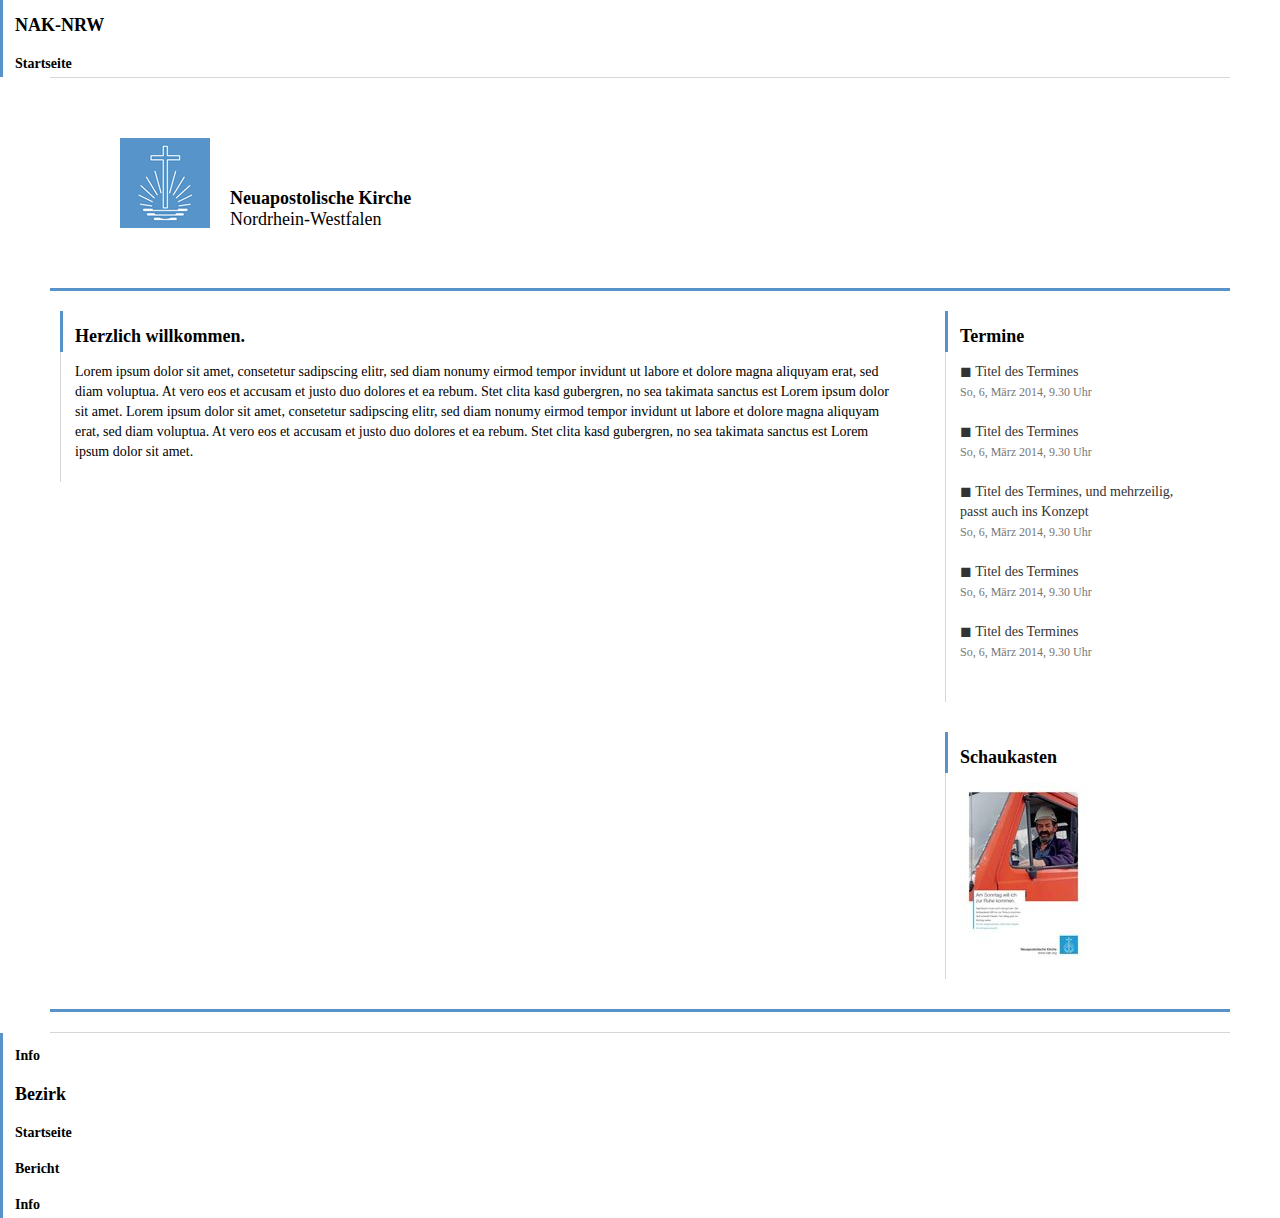
<file: public/index.htm>
<!DOCTYPE html PUBLIC "-//W3C//DTD XHTML 1.0 Strict//EN" "http://www.w3.org/TR/xhtml1/DTD/xhtml1-strict.dtd">
<html xmlns="http://www.w3.org/1999/xhtml" xml:lang="de" lang="de">
    <head>
    
        <title>Theme</title>
        <meta http-equiv="Content-Type" content="text/html;charset=utf-8" />

        <meta name="viewport" content="width=device-width,   maximum-scale=1.0" />
        
        <link href='http://fonts.googleapis.com/css?family=Lato:100,300,400,700|Open+Sans:400,700,600,300&subset=latin,latin-ext' rel='stylesheet' type='text/css'>
        <link rel="stylesheet" href="unsemantic.css" type="text/css"  />
        <link rel="stylesheet" href="style.css" type="text/css"  />
                 
    </head>
    <body>

        <h1>NAK-NRW</h1>

        <h3>Startseite</h3>

        <div class="grid-container">
                
            <hr class="grey" />

            <div class="grid-100 clearfix" id="header"> 

                <img src="logo.png" id="logo"> 

                <h1>Neuapostolische Kirche</h1>
                <h2>Nordrhein-Westfalen</h2>

            </div>

            <hr />

            <div class="grid-100 grid-parent" id="content">


                <div class="grid-75">

                    <h1>Herzlich  willkommen.</h3>

                    <div class="block">

                        <p>Lorem ipsum dolor sit amet, consetetur sadipscing elitr, sed diam nonumy eirmod tempor invidunt ut labore et dolore magna aliquyam erat, sed diam voluptua. At vero eos et accusam et justo duo dolores et ea rebum. Stet clita kasd gubergren, no sea takimata sanctus est Lorem ipsum dolor sit amet. Lorem ipsum dolor sit amet, consetetur sadipscing elitr, sed diam nonumy eirmod tempor invidunt ut labore et dolore magna aliquyam erat, sed diam voluptua. At vero eos et accusam et justo duo dolores et ea rebum. Stet clita kasd gubergren, no sea takimata sanctus est Lorem ipsum dolor sit amet.</p>

                    </div>

                </div>




                <div class="grid-25">

                    <h2>Termine</h2>

                    <div class="block">


                        <p>
                         
                            <strong>◼ Titel des Termines</strong><br />
                            <small> So, 6, März 2014, 9.30 Uhr</small><br />
                            <br />
                         
                            <strong>◼ Titel des Termines</strong><br />
                            <small> So, 6, März 2014, 9.30 Uhr</small><br />
                            <br />
                         
                            <strong>◼ Titel des Termines, und mehrzeilig, passt auch ins Konzept</strong><br />
                            <small> So, 6, März 2014, 9.30 Uhr</small><br />
                            <br />
                         
                            <strong>◼ Titel des Termines</strong><br />
                            <small> So, 6, März 2014, 9.30 Uhr</small><br />
                            <br />
                         
                            <strong>◼ Titel des Termines</strong><br />
                            <small> So, 6, März 2014, 9.30 Uhr</small><br />
                            <br />
                        
                        </p>




                        

                    </div>

                    <h2>Schaukasten</h2>

                    <div class="block">

                        <img src="img/schaukasten.jpg" />

                    </div>


                </div>


                


            </div>
                <hr  />

                <hr class="grey" />

        </div>



        <h3>Info</h3>



        
        <h1>Bezirk</h1>

        <h3>Startseite</h3>


        <h3>Bericht</h3>


        <h3>Info</h3>



    </body>

</html>
</file>
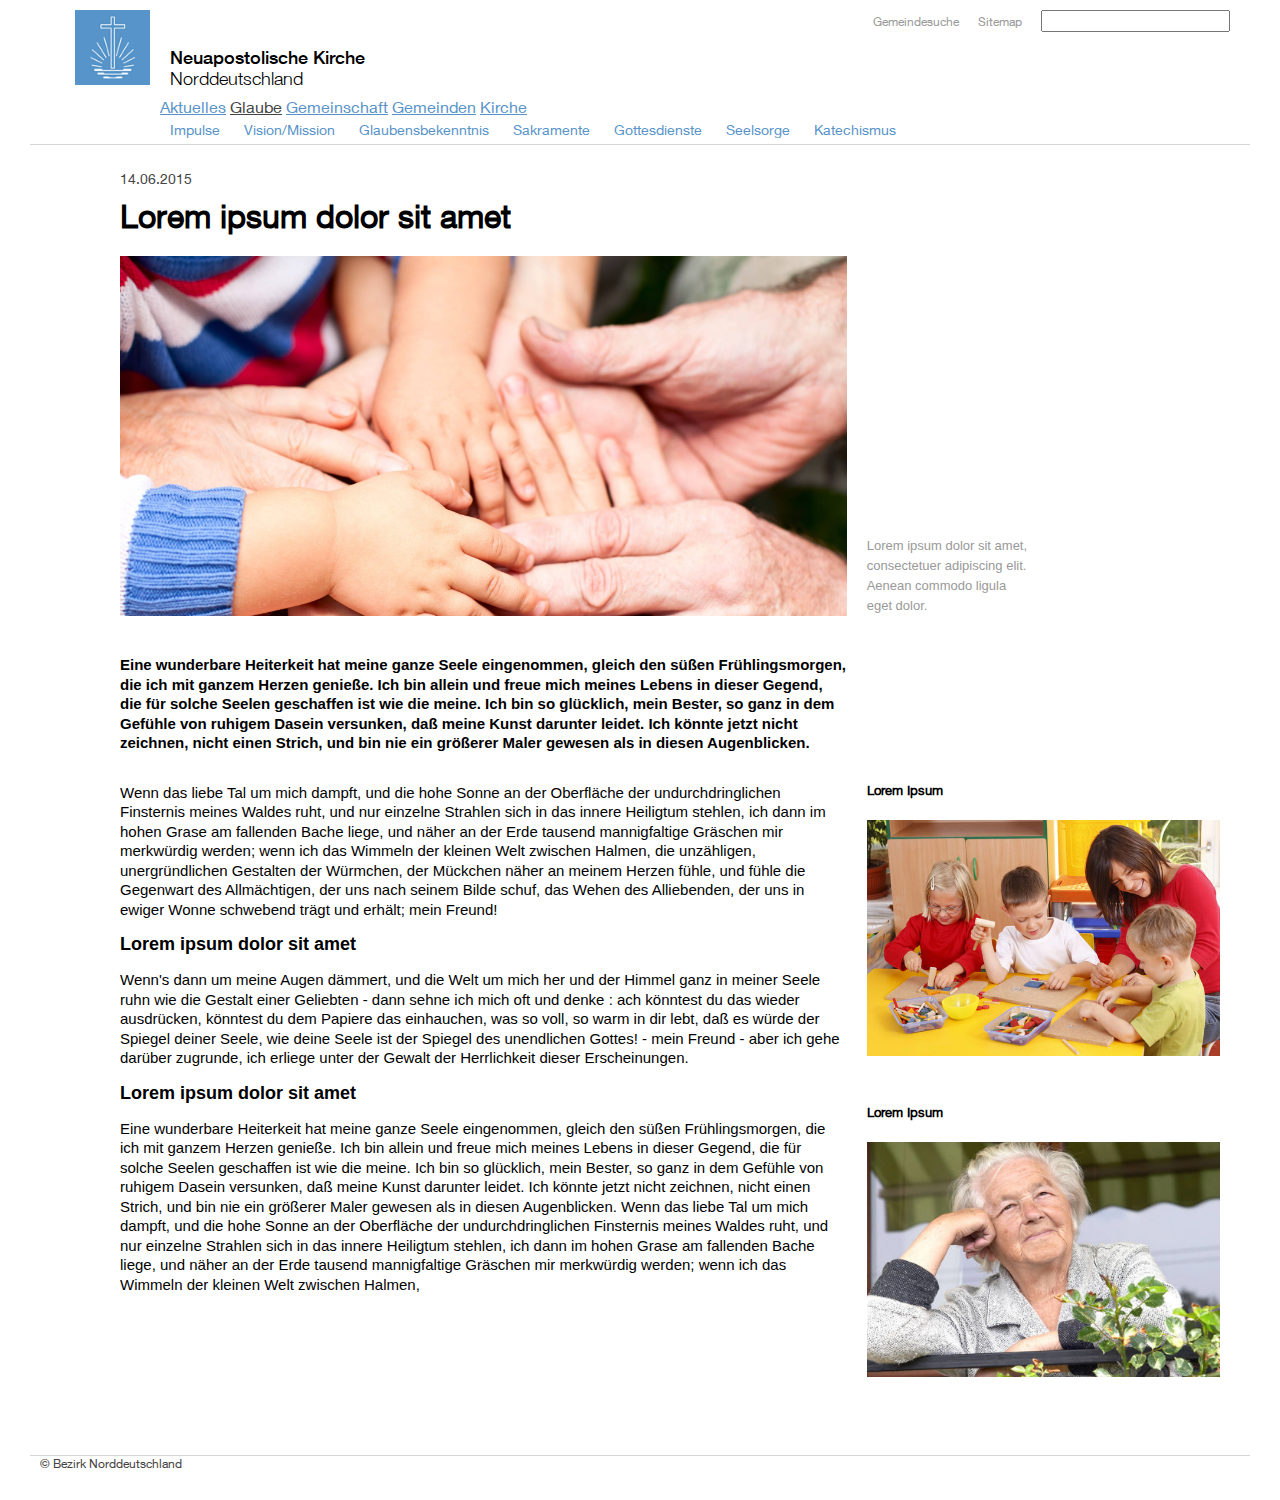
<file: NAK_Header_Scroll/NAK_Header_Ebene2.html>
<!DOCTYPE html>
<html lang="en">
	<head>
		<meta charset="utf-8">

		<title>Startseite - Bezirk Norddeutschland</title>
		<meta name="description" content="Neuapostolische Kirche - Norddeutschland">

		<meta name="viewport" content="width=device-width; initial-scale=1.0">
		
		<link href="styles/unsemantic.css" rel="stylesheet" type="text/css" />
		<link href="fonts/demo.css" rel="stylesheet" type="text/css" />
		<link href="styles/style.css" rel="stylesheet" type="text/css" />
		
		<script src="scripts/modernizr.custom.js"></script>
		
	</head>

	<body>	

		<header class="grid-100 tablet-grid-100 mobile-grid-100">
			<div class="grid-container header-inner">
				<div class="grid-10 tablet-grid-10 mobile-grid-10">
					<a href="NAK_Header_Ebene1.html"><div id="logo"></div></a>
					
                </div>

                <div class="grid-90 tablet-grid-90 mobile-grid-90">

                    <ul id="toolbar">
						<li><a href="#">Gemeindesuche</a></li>
						<li><a href="#">Sitemap</a></li>
						<li><input type="search" /></li>
					</ul>
	
					<div id="wordmark">
						<h1>Neuapostolische Kirche</h1>
						<h2>Norddeutschland</h2>
					</div>
				
                    <nav>
						<a href="#">Aktuelles</a>
						<a href="NAK_Header_Ebene2.html" class="current">Glaube</a>
						<a href="#">Gemeinschaft</a>
						<a href="#">Gemeinden</a>
						<a href="#">Kirche</a>
                    </nav>
							
                    <nav class="sub">
						<a href="#">Impulse</a>
						<a href="#">Vision/Mission</a>
						<a href="#">Glaubensbekenntnis</a>
						<a href="NAK_Header_Ebene3.html">Sakramente</a>
						<a href="#">Gottesdienste</a>
						<a href="#">Seelsorge</a>
						<a href="#">Katechismus</a>
                    </nav>

                </div>
				
			</div>	
		</header>
	


			
		<div class="wrapper_content grid-100 tablet-grid-100 mobile-grid-100">
			<div class="grid-container">
				<div class="grid-95 tablet-grid-95 mobile-grid-95 news-entry prefix-5">
					<div class="grid-100 tablet-grid-100 mobile-grid-100 entry-meta">
						<span>14.06.2015</span>
					</div>
					
					<h1 class="article-title">Lorem ipsum dolor sit amet</h1>
					
					<figure class="grid-100 tablet-grid-100 mobile-grid-100 entry-img">
						<img src="img/img-157.jpg" class="grid-66 tablet-grid-66 mobile-grid-100" />
						<figcaption class="grid-33 tablet-grid-33 mobile-grid-100">Lorem ipsum dolor sit amet, consectetuer adipiscing elit. Aenean commodo ligula eget dolor.</figcaption>						
					</figure>
					
					<div class="grid-100 tablet-grid-100 mobile-grid-100 intro-text">
						<article class="grid-66 tablet-grid-66 mobile-grid-100">
							<p>Eine wunderbare Heiterkeit hat meine ganze Seele eingenommen, gleich den süßen Frühlingsmorgen, die ich mit ganzem Herzen genieße. Ich bin allein und freue mich meines Lebens in dieser Gegend, die für solche Seelen geschaffen ist wie die meine. Ich bin so glücklich, mein Bester, so ganz in dem Gefühle von ruhigem Dasein versunken, daß meine Kunst darunter leidet. Ich könnte jetzt nicht zeichnen, nicht einen Strich, und bin nie ein größerer Maler gewesen als in diesen Augenblicken.</p>						
						</article>
					</div>
					
					<article class="grid-66 tablet-grid-66 mobile-grid-100">
						<p>Wenn das liebe Tal um mich dampft, und die hohe Sonne an der Oberfläche der undurchdringlichen Finsternis meines Waldes ruht, und nur einzelne Strahlen sich in das innere Heiligtum stehlen, ich dann im hohen Grase am fallenden Bache liege, und näher an der Erde tausend mannigfaltige Gräschen mir merkwürdig werden; wenn ich das Wimmeln der kleinen Welt zwischen Halmen, die unzähligen, unergründlichen Gestalten der Würmchen, der Mückchen näher an meinem Herzen fühle, und fühle die Gegenwart des Allmächtigen, der uns nach seinem Bilde schuf, das Wehen des Alliebenden, der uns in ewiger Wonne schwebend trägt und erhält; mein Freund!</p>
						
						<h3>Lorem ipsum dolor sit amet</h3>
						
						<p>Wenn's dann um meine Augen dämmert, und die Welt um mich her und der Himmel ganz in meiner Seele ruhn wie die Gestalt einer Geliebten - dann sehne ich mich oft und denke : ach könntest du das wieder ausdrücken, könntest du dem Papiere das einhauchen, was so voll, so warm in dir lebt, daß es würde der Spiegel deiner Seele, wie deine Seele ist der Spiegel des unendlichen Gottes! - mein Freund - aber ich gehe darüber zugrunde, ich erliege unter der Gewalt der Herrlichkeit dieser Erscheinungen.</p>
						
						<h3>Lorem ipsum dolor sit amet</h3>
						
						<p>Eine wunderbare Heiterkeit hat meine ganze Seele eingenommen, gleich den süßen Frühlingsmorgen, die ich mit ganzem Herzen genieße. Ich bin allein und freue mich meines Lebens in dieser Gegend, die für solche Seelen geschaffen ist wie die meine. Ich bin so glücklich, mein Bester, so ganz in dem Gefühle von ruhigem Dasein versunken, daß meine Kunst darunter leidet. Ich könnte jetzt nicht zeichnen, nicht einen Strich, und bin nie ein größerer Maler gewesen als in diesen Augenblicken. Wenn das liebe Tal um mich dampft, und die hohe Sonne an der Oberfläche der undurchdringlichen Finsternis meines Waldes ruht, und nur einzelne Strahlen sich in das innere Heiligtum stehlen, ich dann im hohen Grase am fallenden Bache liege, und näher an der Erde tausend mannigfaltige Gräschen mir merkwürdig werden; wenn ich das Wimmeln der kleinen Welt zwischen Halmen,</p>
					</article>
					
					<aside class="grid-33 tablet-grid-33 mobile-grid-100">
						<section>
							<h5>Lorem Ipsum</h5>
							<img src="img/img-016.jpg" />
						</section>
						
						<section>
							<h5>Lorem Ipsum</h5>
							<img src="img/img-012.jpg" />
						</section>
					</aside>
				</div>
			</div>
		</div>

		<footer class="grid-container">
			<span>&copy; Bezirk Norddeutschland</span>
		</footer>		
				
		<script src="scripts/classie.js"></script>
		<script src="scripts/scroll.js"></script>
		
	</body>
</html>
</file>
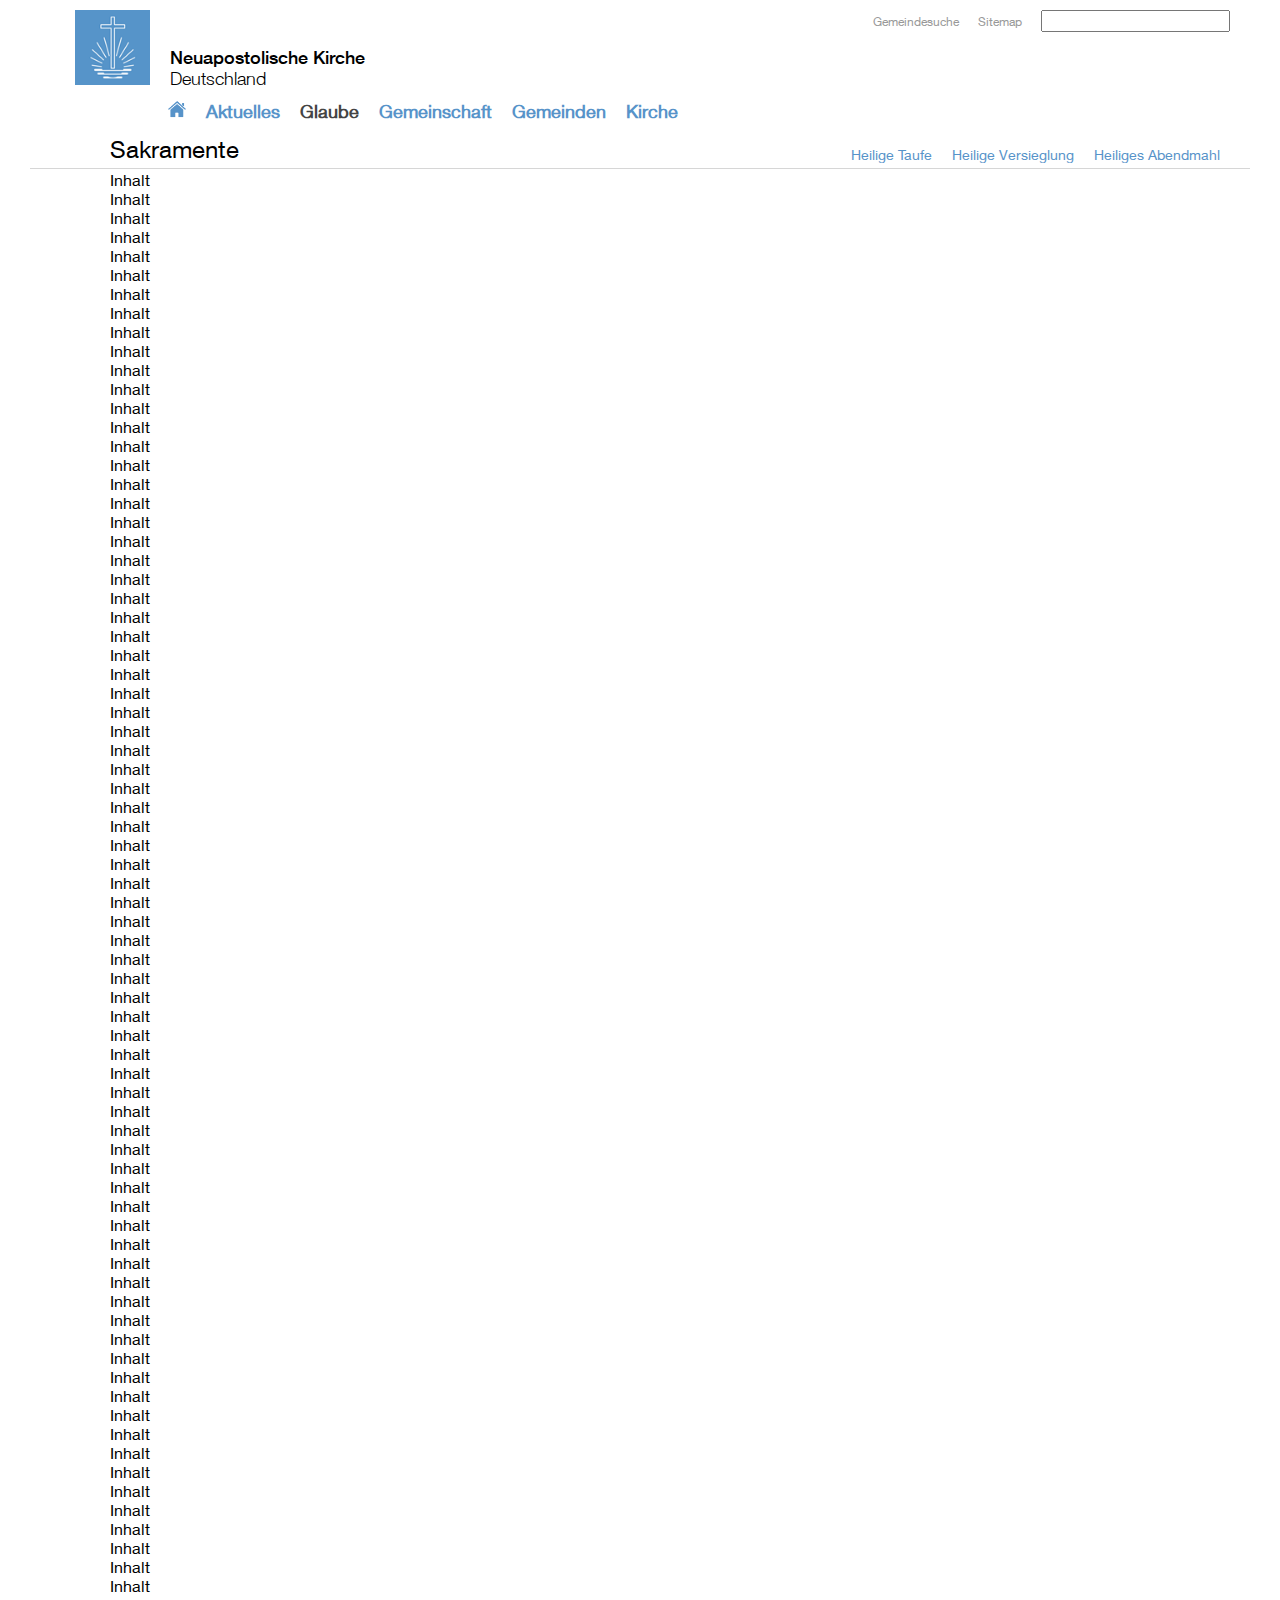
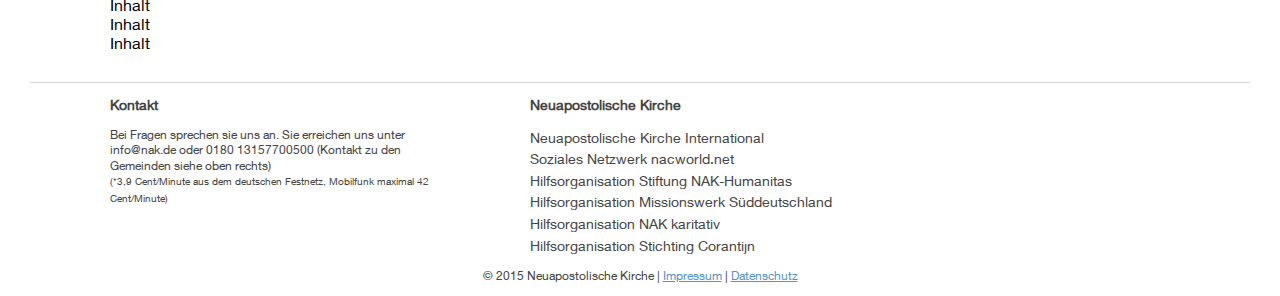
<file: NAK_Header_Scroll/NAK_Header_Ebene3.html>
<!DOCTYPE html>
<html lang="en">
	<head>
		<meta charset="utf-8">

		<title>Startseite - Bezirk Deutschland</title>
		<meta name="description" content="Neuapostolische Kirche - Deutschland">

		<meta name="viewport" content="width=device-width; initial-scale=1.0">
		
		<link href="styles/unsemantic.css" rel="stylesheet" type="text/css" />
		<link href="fonts/demo.css" rel="stylesheet" type="text/css" />
		<link href="styles/style.css" rel="stylesheet" type="text/css" />
		
		<script src="scripts/modernizr.custom.js"></script>
		
	</head>

	<body>


        <header class="grid-100 tablet-grid-100 mobile-grid-100">
			<div class="grid-container header-inner">
				<div class="grid-10 tablet-grid-10 mobile-grid-10">
					<a href="NAK_Header_Ebene1.html"><div id="logo"></div></a>
					
                </div>

                <div class="grid-90 tablet-grid-90 mobile-grid-90">

                    <ul id="toolbar">
						<li><a href="#">Gemeindesuche</a></li>
						<li><a href="#">Sitemap</a></li>
						<li><input type="search" /></li>
					</ul>
	
					<div id="wordmark">
						<h1>Neuapostolische Kirche</h1>
						<h2>Deutschland</h2>
					</div>
				
                    <nav class="main">
                        <a href=""><img src="[data-uri]"/></a>
             			<a href="#">Aktuelles</a>
						<a href="NAK_Header_Ebene2.html" class="current">Glaube</a>
						<a href="#">Gemeinschaft</a>
						<a href="#">Gemeinden</a>
						<a href="#">Kirche</a>
                    </nav>
	
            </div>

            <div class="grid-95 prefix-5 tablet-grid-100 mobile-grid-100">

                    <nav class="subsub">

                        <h1>Sakramente</h1>
            			<a href="#">Heilige Taufe</a>
						<a href="#">Heilige Versieglung</a>
						<a href="NAK_Header_Ebene4.html">Heiliges Abendmahl</a>
				
                    </nav>

                </div>
				
			</div>	
		</header>
	
        <div class="wrapper_content grid-100 tablet-grid-100 mobile-grid-100">
			<div class="grid-container">
				<div class="grid-95 tablet-grid-95 mobile-grid-95 prefix-5">

                    Inhalt<br />
                    Inhalt<br />

                    Inhalt<br />

                    Inhalt<br />

                    Inhalt<br />

                    Inhalt<br />

                    Inhalt<br />

                    Inhalt<br />

                    Inhalt<br />

                    Inhalt<br />

                    Inhalt<br />

                    Inhalt<br />

                    Inhalt<br />

                    Inhalt<br />

                    Inhalt<br />

                    Inhalt<br />

                    Inhalt<br />

                    Inhalt<br />

                    Inhalt<br />

                    Inhalt<br />

                    Inhalt<br />

                    Inhalt<br />

                    Inhalt<br />

                    Inhalt<br />

                    Inhalt<br />

                    Inhalt<br />

                    Inhalt<br />

                    Inhalt<br />

                    Inhalt<br />

                    Inhalt<br />

                    Inhalt<br />

                    Inhalt<br />

                    Inhalt<br />

                    Inhalt<br />

                    Inhalt<br />

                    Inhalt<br />

                    Inhalt<br />

                    Inhalt<br />

                    Inhalt<br />

                    Inhalt<br />

                    Inhalt<br />

                    Inhalt<br />

                    Inhalt<br />

                    Inhalt<br />

                    Inhalt<br />

                    Inhalt<br />

                    Inhalt<br />

                    Inhalt<br />

                    Inhalt<br />

                    Inhalt<br />

                    Inhalt<br />

                    Inhalt<br />

                    Inhalt<br />

                    Inhalt<br />

                    Inhalt<br />

                    Inhalt<br />

                    Inhalt<br />

                    Inhalt<br />

                    Inhalt<br />

                    Inhalt<br />

                    Inhalt<br />

                    Inhalt<br />

                    Inhalt<br />

                    Inhalt<br />

                    Inhalt<br />

                    Inhalt<br />

                    Inhalt<br />

                    Inhalt<br />

                    Inhalt<br />

                    Inhalt<br />

                    Inhalt<br />

                    Inhalt<br />

                    Inhalt<br />

                    Inhalt<br />

                    Inhalt<br />

                    Inhalt<br />

                    Inhalt<br />

                    Inhalt<br />


				</div>
			</div>
		</div>

       <footer class="grid-container">
                
                <div class="grid-30 prefix-5">
                       
                    <h3>Kontakt</h3>

                    <p>Bei Fragen sprechen sie uns an. Sie erreichen uns unter info@nak.de oder 0180 13157700500
                

                        (Kontakt zu den Gemeinden siehe oben rechts)

                        <br />
                        <small> (*3,9 Cent/Minute aus dem deutschen Festnetz, Mobilfunk maximal 42 Cent/Minute)</small>
                    </p>

                </div>
               
                <div class="grid-25 prefix-5">
                        
                </div>

                <div class="grid-30 prefix-5">
                
                    <h3>Neuapostolische Kirche</h3>

                    <ul>
                        <li>Neuapostolische Kirche International</li>
                        <li>Soziales Netzwerk nacworld.net</li>
                        <li>Hilfsorganisation Stiftung NAK-Humanitas</li>
                        <li>Hilfsorganisation Missionswerk Süddeutschland</li>
                        <li>Hilfsorganisation NAK karitativ</li>
                        <li>Hilfsorganisation Stichting Corantijn</li>
                    </ul>


                </div>


                <div class="clear"> </div>


                <div class="grid-100" style="text-align: center">
                
                    <p>&copy; 2015 Neuapostolische Kirche | <a href="">Impressum</a> | <a href="">Datenschutz</a> </p>

                </div>

        </footer>


	    <script src="scripts/classie.js"></script>
		<script src="scripts/scroll.js"></script>
	    <script src="scripts/prefixfree.min.js"></script>

	</body>
</html>
</file>
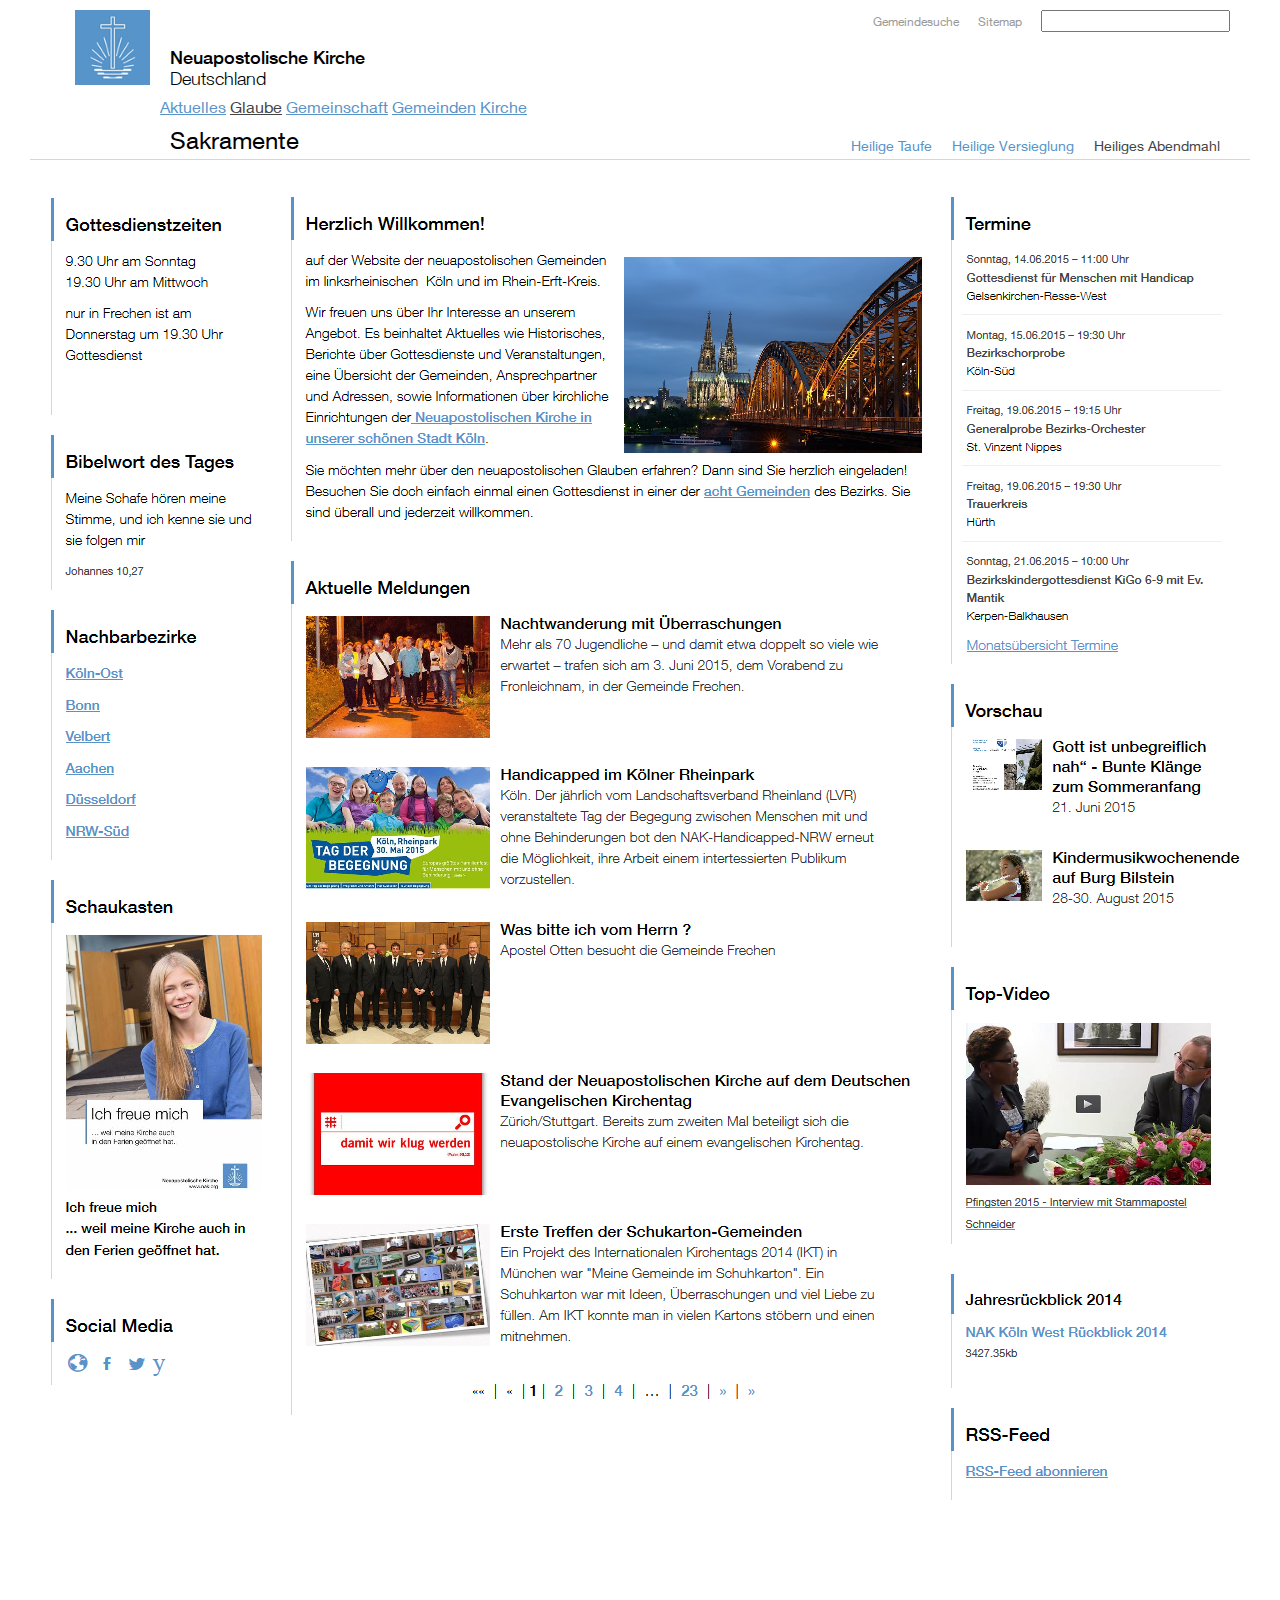
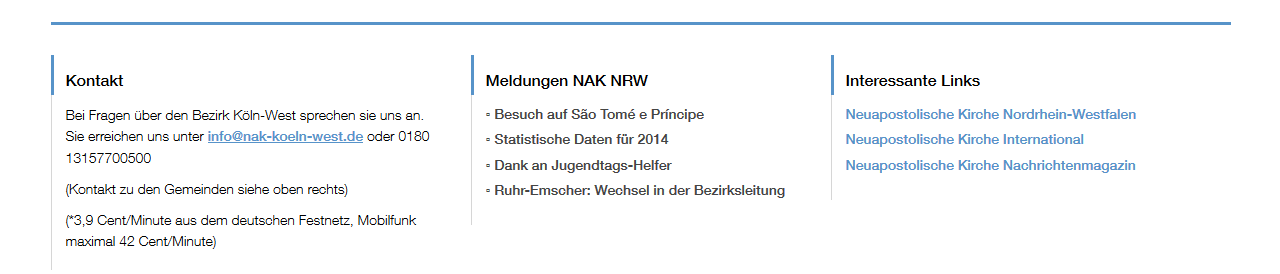
<file: NAK_Header_Scroll/NAK_Header_Ebene4.html>
<!DOCTYPE html>
<html lang="en">
	<head>
		<meta charset="utf-8">

		<title>Startseite - Bezirk Deutschland</title>
		<meta name="description" content="Neuapostolische Kirche - Deutschland">

		<meta name="viewport" content="width=device-width; initial-scale=1.0">
		
		<link href="styles/unsemantic.css" rel="stylesheet" type="text/css" />
		<link href="fonts/demo.css" rel="stylesheet" type="text/css" />
		<link href="styles/style.css" rel="stylesheet" type="text/css" />
		
		<script src="scripts/modernizr.custom.js"></script>
		
	</head>

	<body>


        <header class="grid-100 tablet-grid-100 mobile-grid-100">
			<div class="grid-container header-inner">
				<div class="grid-10 tablet-grid-10 mobile-grid-10">
					<a href="NAK_Header_Ebene1.html"><div id="logo"></div></a>
					
                </div>

                <div class="grid-90 tablet-grid-90 mobile-grid-90">

                    <ul id="toolbar">
						<li><a href="#">Gemeindesuche</a></li>
						<li><a href="#">Sitemap</a></li>
						<li><input type="search" /></li>
					</ul>
	
					<div id="wordmark">
						<h1>Neuapostolische Kirche</h1>
						<h2>Deutschland</h2>
					</div>
				
                    <nav>
						<a href="#">Aktuelles</a>
						<a href="NAK_Header_Ebene2.html" class="current">Glaube</a>
						<a href="#">Gemeinschaft</a>
						<a href="#">Gemeinden</a>
						<a href="#">Kirche</a>
                    </nav>
							
                    <nav class="subsub">

                        <h1>Sakramente</h1>
            			<a href="#">Heilige Taufe</a>
						<a href="#">Heilige Versieglung</a>
						<a href="NAK_Header_Ebene4.html" class="current">Heiliges Abendmahl</a>
				
                    </nav>

                </div>
				
			</div>	
		</header>
	


		<div class="grid-container">
			<div class="wrapper_content grid-100">
					<img src="img/nak_koeln_west.png" />
			</div>
		</div>
				
		<script src="scripts/classie.js"></script>
		<script src="scripts/scroll.js"></script>
        <script src="scripts/prefixfree.min.js"></script>

	
	</body>
</html>
</file>
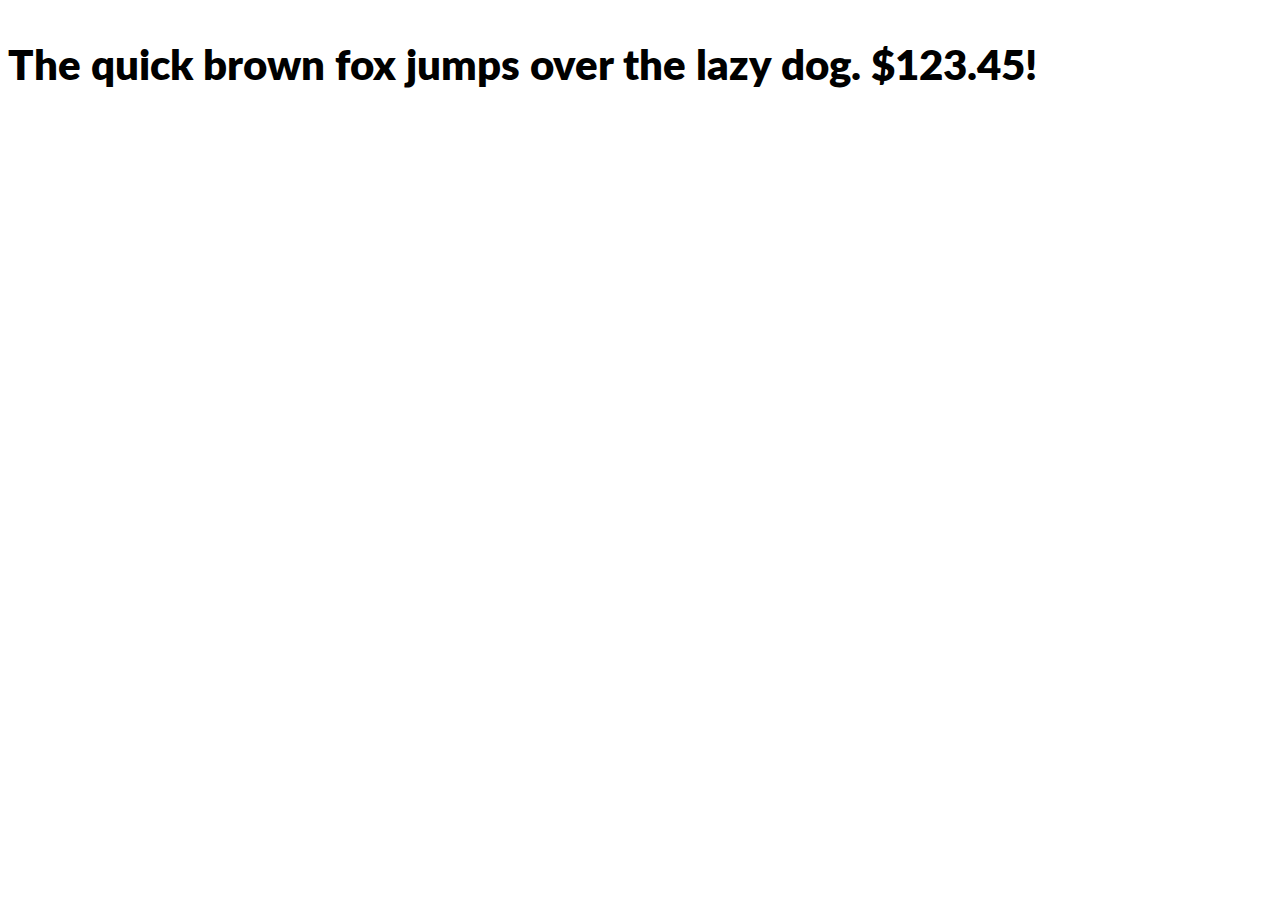
<file: Lato2OFLWeb/Lato/Lato-Black.html>
<!DOCTYPE html PUBLIC "-//W3C//DTD XHTML 1.0 Strict//EN" "http://www.w3.org/TR/xhtml1/DTD/xhtml1-strict.dtd">
<html lang="en" xml:lang="en" xmlns="http://www.w3.org/1999/xhtml">
<head>
<meta content="text/html; charset=utf-8" http-equiv="content-type"/>
<meta content="en-us" http-equiv="Content-Language"/>
<title>Lato Black - Web Font Specimen</title>
<link rel="stylesheet" type="text/css" media="screen" href="Lato-Black.css" />
<style type="text/css" media="screen">
body { font-size: 42px; font-family: "LatoBlack", Georgia; }
</style>
</head>
<body>
<p contenteditable="true">The quick brown fox jumps over the lazy dog. $123.45!</p>
</body>
</html>
</file>
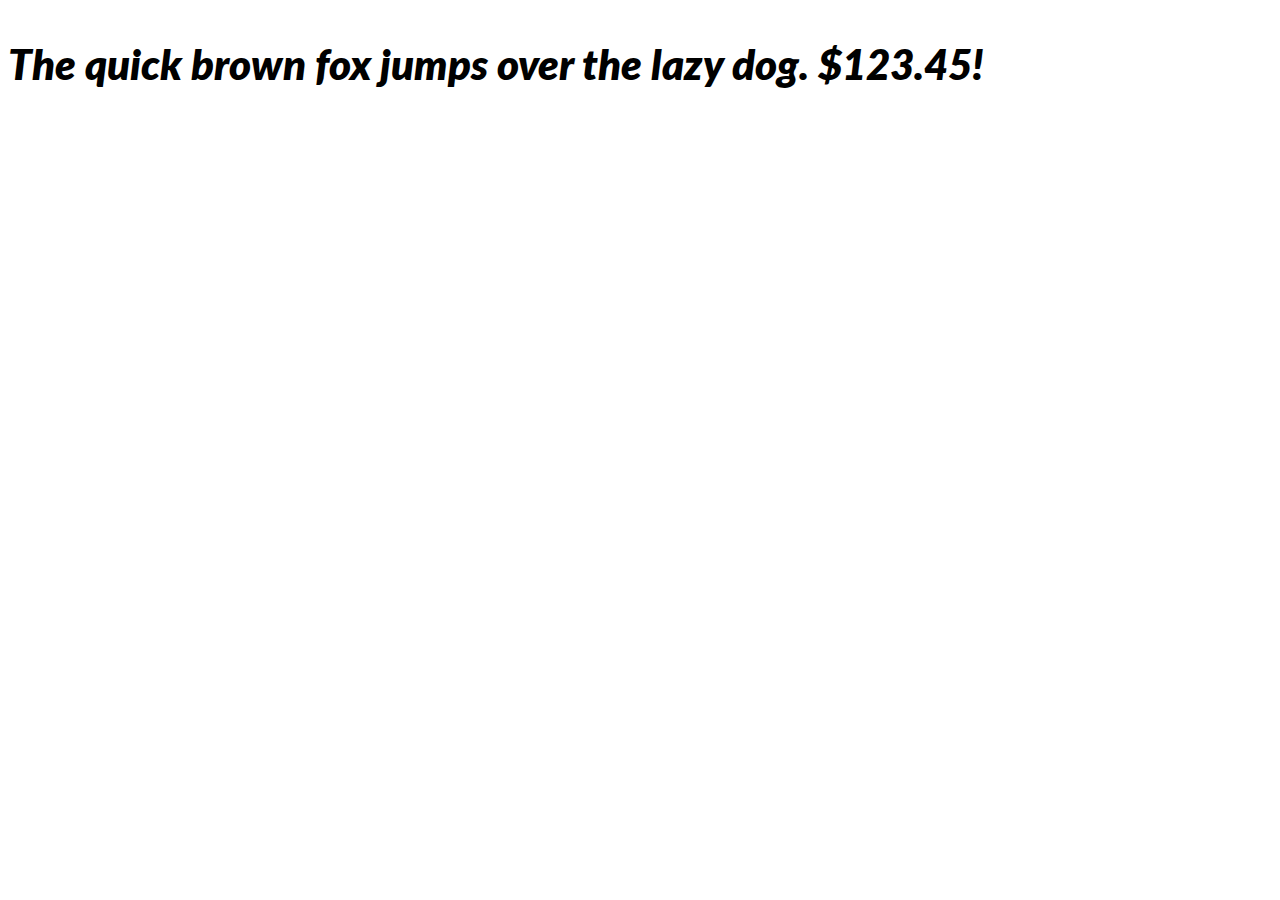
<file: Lato2OFLWeb/Lato/Lato-BlackItalic.html>
<!DOCTYPE html PUBLIC "-//W3C//DTD XHTML 1.0 Strict//EN" "http://www.w3.org/TR/xhtml1/DTD/xhtml1-strict.dtd">
<html lang="en" xml:lang="en" xmlns="http://www.w3.org/1999/xhtml">
<head>
<meta content="text/html; charset=utf-8" http-equiv="content-type"/>
<meta content="en-us" http-equiv="Content-Language"/>
<title>Lato Black Italic - Web Font Specimen</title>
<link rel="stylesheet" type="text/css" media="screen" href="Lato-BlackItalic.css" />
<style type="text/css" media="screen">
body { font-size: 42px; font-family: "LatoBlack", Georgia; }
</style>
</head>
<body>
<p contenteditable="true"><em>The quick brown fox jumps over the lazy dog. $123.45!</em></p>
</body>
</html>
</file>
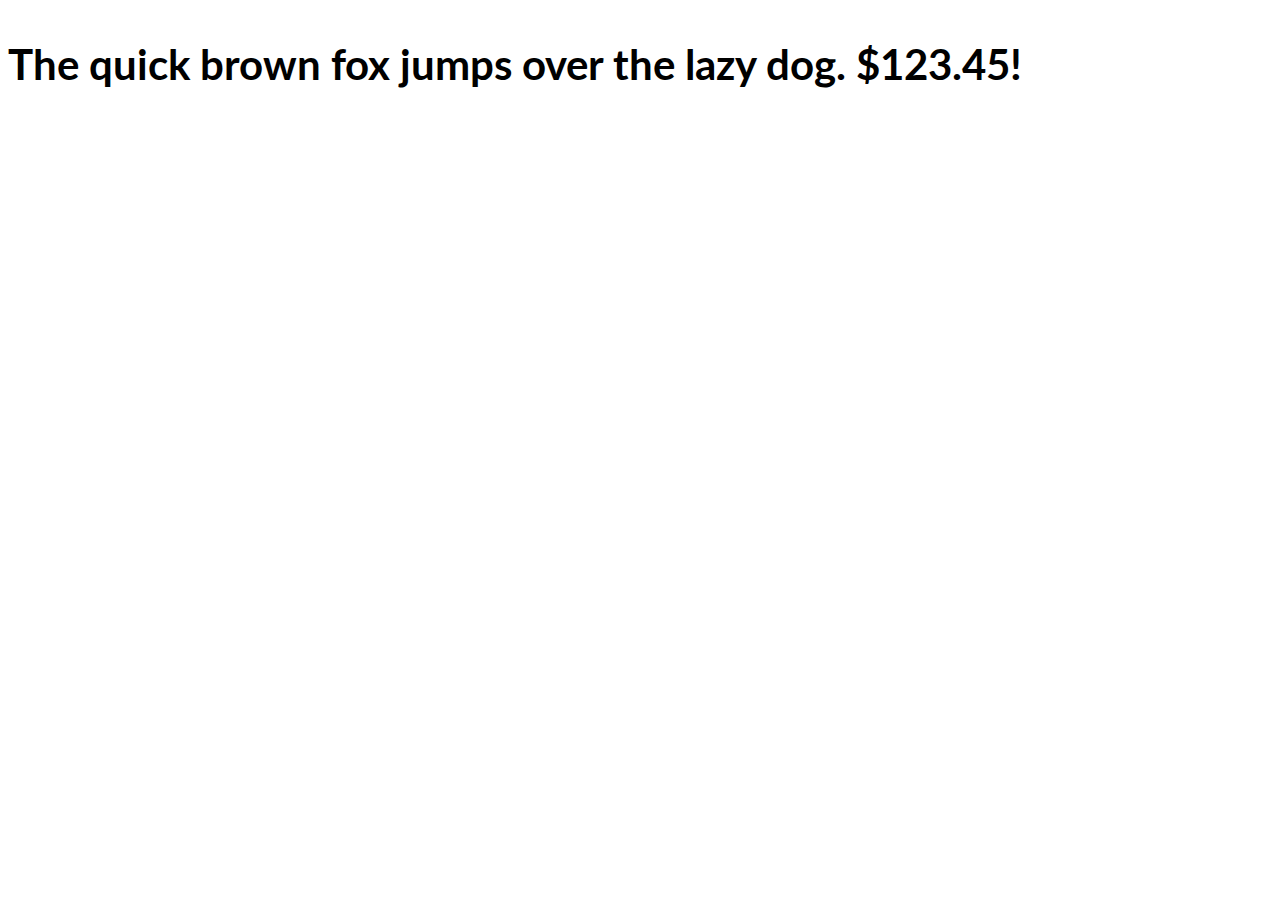
<file: Lato2OFLWeb/Lato/Lato-Bold.html>
<!DOCTYPE html PUBLIC "-//W3C//DTD XHTML 1.0 Strict//EN" "http://www.w3.org/TR/xhtml1/DTD/xhtml1-strict.dtd">
<html lang="en" xml:lang="en" xmlns="http://www.w3.org/1999/xhtml">
<head>
<meta content="text/html; charset=utf-8" http-equiv="content-type"/>
<meta content="en-us" http-equiv="Content-Language"/>
<title>Lato Bold - Web Font Specimen</title>
<link rel="stylesheet" type="text/css" media="screen" href="Lato-Bold.css" />
<style type="text/css" media="screen">
body { font-size: 42px; font-family: "Lato", Georgia; }
</style>
</head>
<body>
<p contenteditable="true"><strong>The quick brown fox jumps over the lazy dog. $123.45!</strong></p>
</body>
</html>
</file>
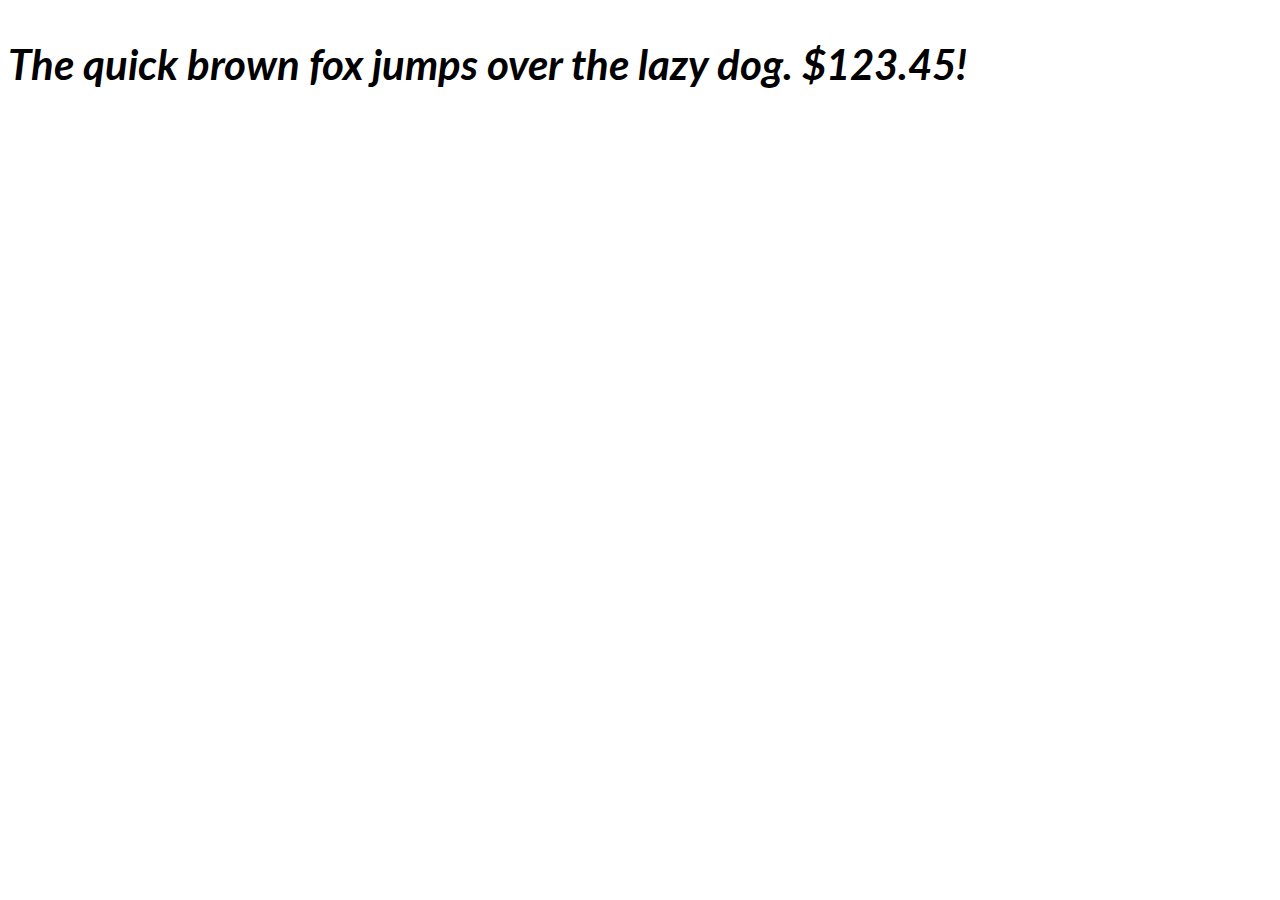
<file: Lato2OFLWeb/Lato/Lato-BoldItalic.html>
<!DOCTYPE html PUBLIC "-//W3C//DTD XHTML 1.0 Strict//EN" "http://www.w3.org/TR/xhtml1/DTD/xhtml1-strict.dtd">
<html lang="en" xml:lang="en" xmlns="http://www.w3.org/1999/xhtml">
<head>
<meta content="text/html; charset=utf-8" http-equiv="content-type"/>
<meta content="en-us" http-equiv="Content-Language"/>
<title>Lato Bold Italic - Web Font Specimen</title>
<link rel="stylesheet" type="text/css" media="screen" href="Lato-BoldItalic.css" />
<style type="text/css" media="screen">
body { font-size: 42px; font-family: "Lato", Georgia; }
</style>
</head>
<body>
<p contenteditable="true"><strong><em>The quick brown fox jumps over the lazy dog. $123.45!</em></strong></p>
</body>
</html>
</file>
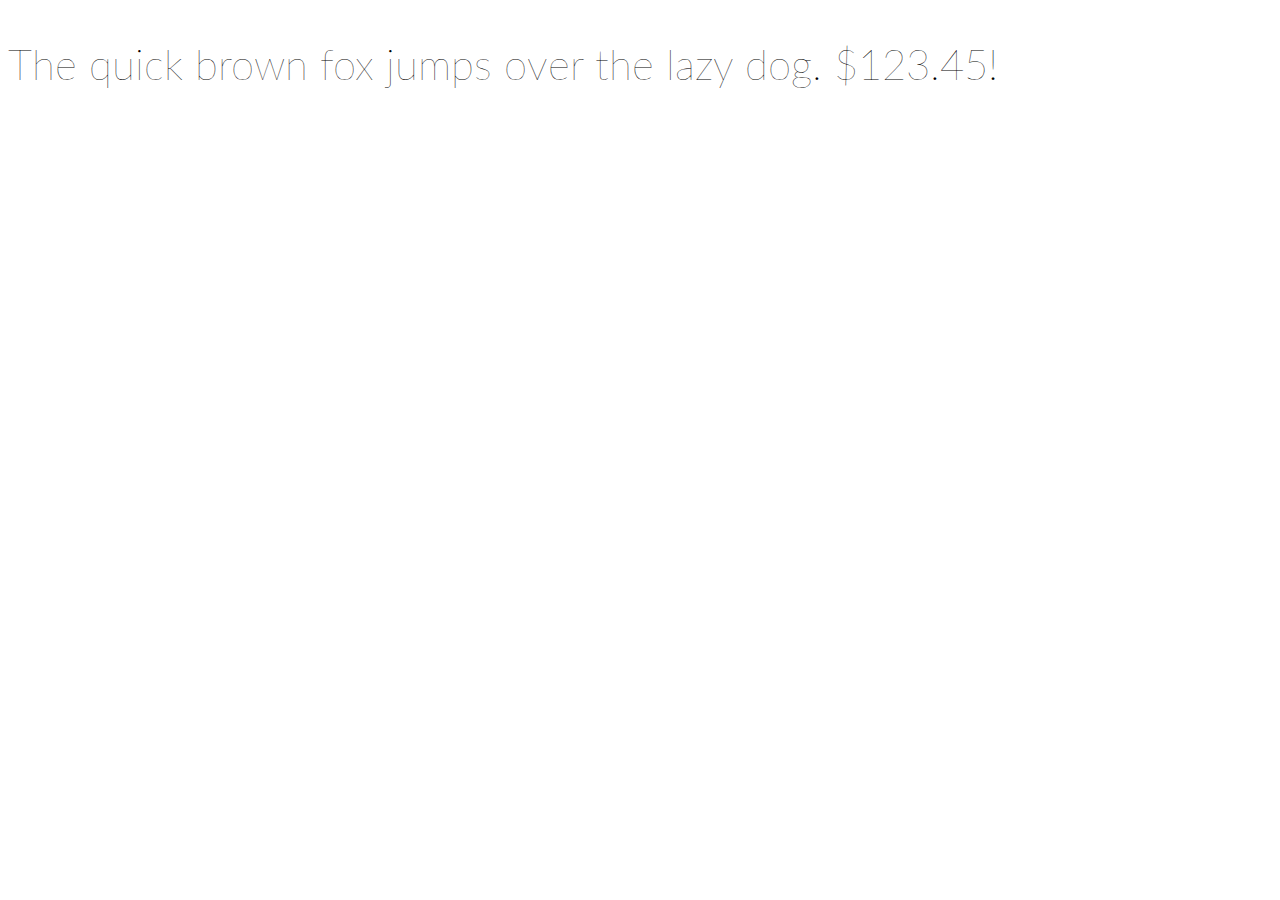
<file: Lato2OFLWeb/Lato/Lato-Hairline.html>
<!DOCTYPE html PUBLIC "-//W3C//DTD XHTML 1.0 Strict//EN" "http://www.w3.org/TR/xhtml1/DTD/xhtml1-strict.dtd">
<html lang="en" xml:lang="en" xmlns="http://www.w3.org/1999/xhtml">
<head>
<meta content="text/html; charset=utf-8" http-equiv="content-type"/>
<meta content="en-us" http-equiv="Content-Language"/>
<title>Lato Hairline - Web Font Specimen</title>
<link rel="stylesheet" type="text/css" media="screen" href="Lato-Hairline.css" />
<style type="text/css" media="screen">
body { font-size: 42px; font-family: "LatoHairline", Georgia; }
</style>
</head>
<body>
<p contenteditable="true">The quick brown fox jumps over the lazy dog. $123.45!</p>
</body>
</html>
</file>
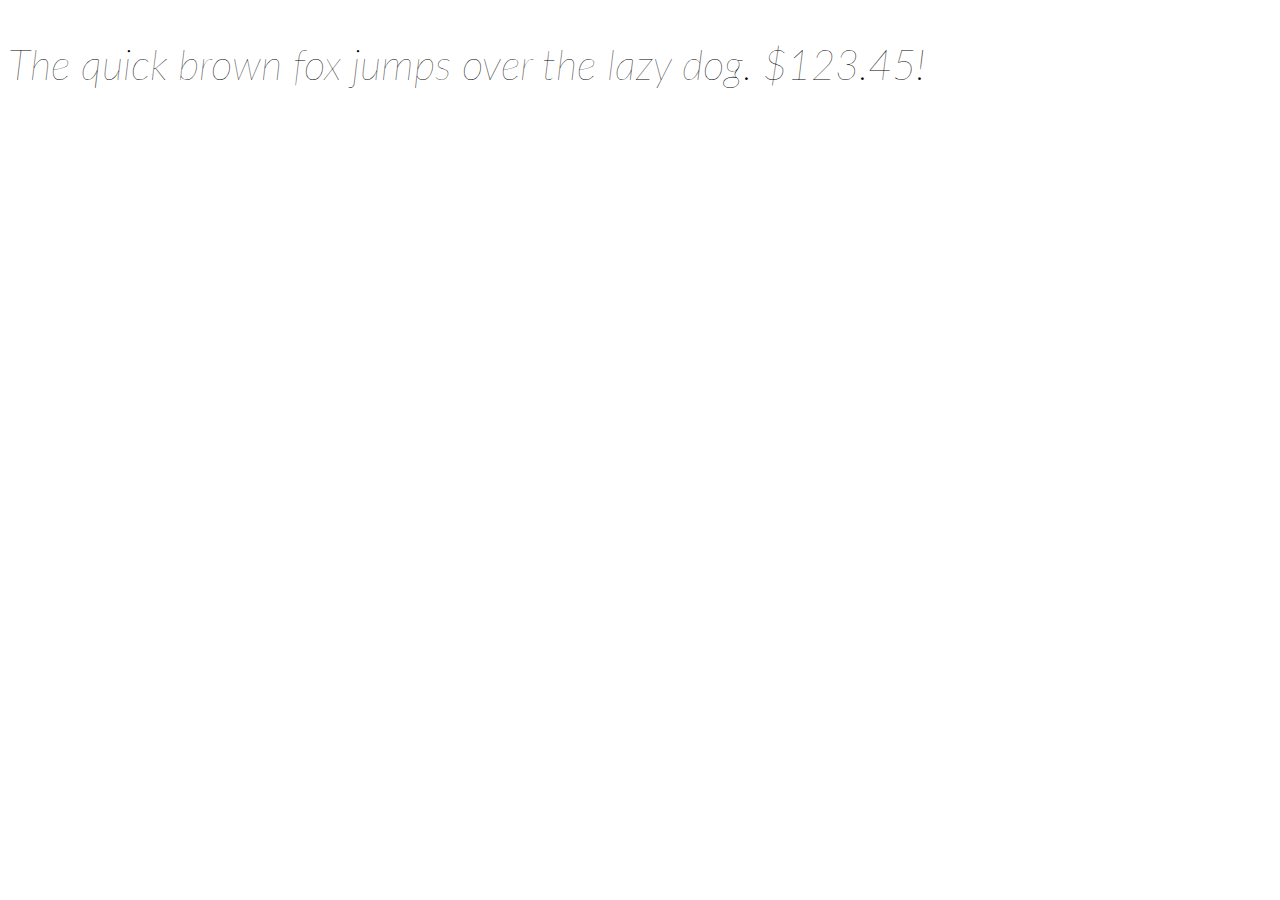
<file: Lato2OFLWeb/Lato/Lato-HairlineItalic.html>
<!DOCTYPE html PUBLIC "-//W3C//DTD XHTML 1.0 Strict//EN" "http://www.w3.org/TR/xhtml1/DTD/xhtml1-strict.dtd">
<html lang="en" xml:lang="en" xmlns="http://www.w3.org/1999/xhtml">
<head>
<meta content="text/html; charset=utf-8" http-equiv="content-type"/>
<meta content="en-us" http-equiv="Content-Language"/>
<title>Lato Hairline Italic - Web Font Specimen</title>
<link rel="stylesheet" type="text/css" media="screen" href="Lato-HairlineItalic.css" />
<style type="text/css" media="screen">
body { font-size: 42px; font-family: "LatoHairline", Georgia; }
</style>
</head>
<body>
<p contenteditable="true"><em>The quick brown fox jumps over the lazy dog. $123.45!</em></p>
</body>
</html>
</file>
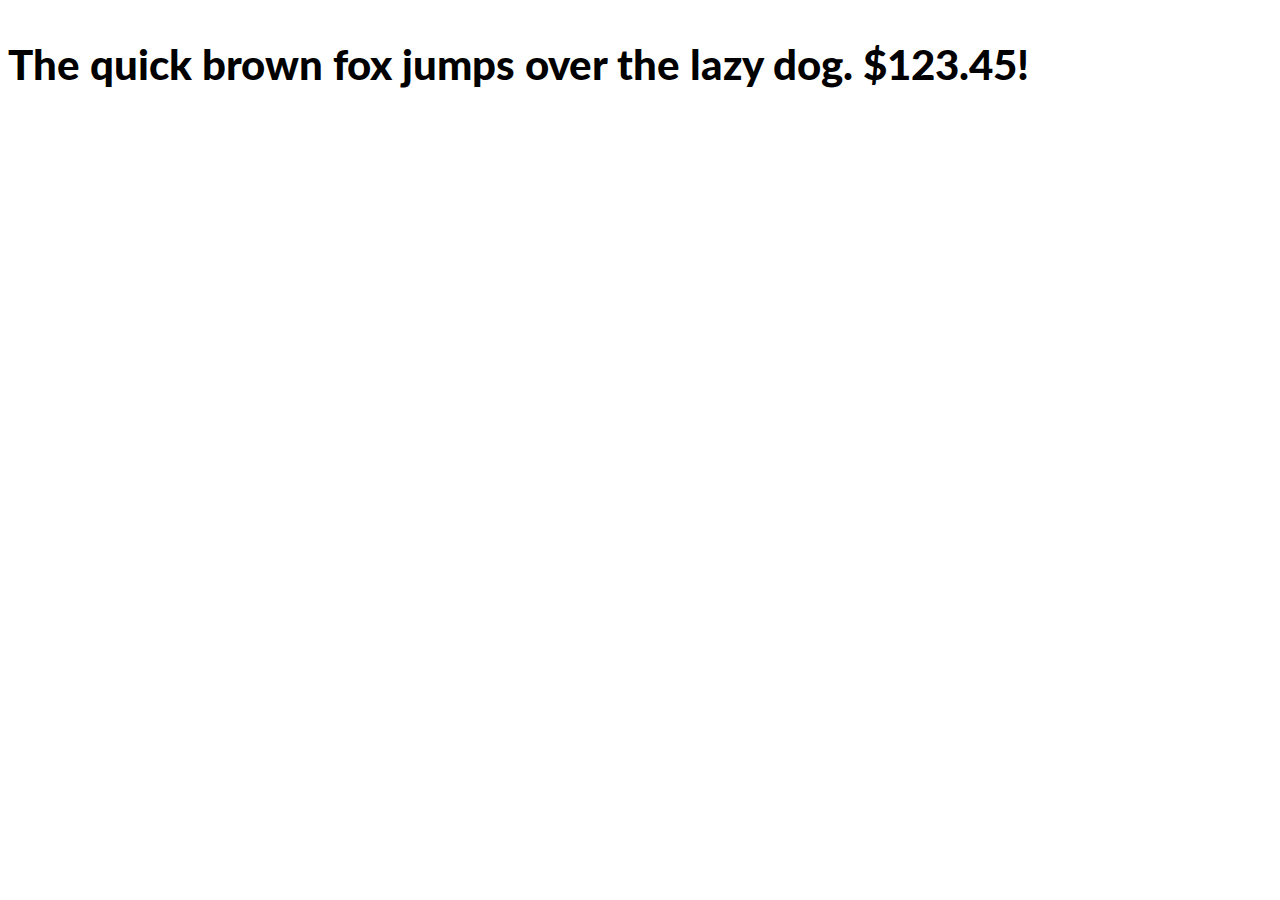
<file: Lato2OFLWeb/Lato/Lato-Heavy.html>
<!DOCTYPE html PUBLIC "-//W3C//DTD XHTML 1.0 Strict//EN" "http://www.w3.org/TR/xhtml1/DTD/xhtml1-strict.dtd">
<html lang="en" xml:lang="en" xmlns="http://www.w3.org/1999/xhtml">
<head>
<meta content="text/html; charset=utf-8" http-equiv="content-type"/>
<meta content="en-us" http-equiv="Content-Language"/>
<title>Lato Heavy - Web Font Specimen</title>
<link rel="stylesheet" type="text/css" media="screen" href="Lato-Heavy.css" />
<style type="text/css" media="screen">
body { font-size: 42px; font-family: "LatoHeavy", Georgia; }
</style>
</head>
<body>
<p contenteditable="true">The quick brown fox jumps over the lazy dog. $123.45!</p>
</body>
</html>
</file>
<file: public/style.css>
body { 

    overflow-y: scroll;
}

*, *:before, *:after {
      
      -moz-box-sizing: border-box; 
      -webkit-box-sizing: border-box; 
      box-sizing: border-box;
}


.grid-parent-left {

    padding-left: 0;

}

.grid-parent-right {

    padding-right: 0;
}

* {

    padding: 0;
    margin: 0;
    font-family: 'HelveticaNeue';
    font-weight: 300;
}

a[name] {
   
    display: block;
}


a {

    color: #5793C9;

}

h1,h2,h3,h4,h5,h6 {

    font-family: 'HelveticaNeue', sans-serif;
    color: #D6d6d6;
    padding: 30px;    
}

/* Trennlinien */

hr { 

    border: none;
    height: 3px;
    color: #5793C9;
    background-color: #5793C9;
    margin: 0 0 20px 0;
}


hr.grey {
    
    border: none;
    height: 1px;
    color: #EEE;
    background-color: #d6d6d6;
    margin: 0;
}



/* Header */

#header h1 {
    
    font-family: 'HelveticaNeue';
    font-weight: 600;
    font-size:  18px;
    color: #000;
    margin-top: 110px;
    padding: 0;
    border-left: 0 none;
}


#header h2 {

    font-family: 'HelveticaNeue';
    font-weight: 200;
    font-size:  18px;
    color: #000;
    padding: 0;
    border-left: 0 none;
    
}

#toolbar {

    list-style: none;
    text-align: right;
    padding: 0;
}

#toolbar li {
    
    display: inline-block;
}

#toolbar li a {

    display: block;
    color: #777;
    line-height: 20px;
    font-size: 12px;
    padding: 0 15px;
    text-decoration: none;
}   


#toolbar li input {

    line-height: 20px;
    padding: 0 3px;
}


#header #logo {

    padding: 60px 20px 60px 60px;
    float: left;
}

h1 {
    font-family: 'HelveticaNeue';
    font-weight: 600;
    font-size:  18px;
    color: #000;
    border-left: 3px solid #5793C9;
    padding: 15px 10px 5px 12px;
  
}

h2 {
    font-family: 'HelveticaNeue';
    font-weight: 600;
    font-size:  18px;
    color: #000;
    border-left: 3px solid #5793C9;
    padding: 15px 10px 5px 12px;
  
}

h3 {
    font-family: 'HelveticaNeue';
    font-weight: 600;
    font-size:  14px;
    color: #000;
    padding: 15px 10px 5px 12px;
    border-left: 3px solid #5793C9;
 
}

strong {

    font-size: 14px;
    font-weight: 500;
    color: #333;

}

small {

    font-size: 12px;
    font-weight: 400;
    color: #777;
}

.block {

    border-left: 1px solid #d6d6d6;
    padding: 10px 30px 10px 14px;
    font-size: 14px;
    line-height: 20px;
    font-weight: 300;
    color: #000;
    margin-bottom: 30px;
}

.blockin {

    margin-bottom: 10px;
}

.block p {

    line-height: 20px;
    margin-bottom: 10px;
}

.block ul {

    list-style: none;
    margin: 0;
    padding: 0;
}

.block ul li {

    line-height: 24px;
    font-size: 12px;
}

.block ul li a {

    text-decoration: none;
    color: #5793C9;
    font-weight:500;
}

.block ul.list li {

    line-height: 30px;
    font-size: 12px;
}

.block ul li a.active {

    text-decoration: none;
    color: #444;
    font-weight:500;
}



img {

    max-width: 100%;
}

#menu {

    background: #5793C9;
    margin-bottom: 30px;
    font-size: 0;
    padding: 0;
}

#menu li {

    display: inline-block;
    position: relative;
    padding: 0;
    margin: 0;
}

#menu li a {

    display: block;
    line-height: 30px;
    padding-right: 20px;
    padding-left: 20px;
    color: #FFF;
    text-decoration: none;
    border: 0;
    border-right: 1px solid #FFF;
    font-size: 14px;
    margin: 0;
}


#menu li ul {

    display: none;
    padding: 10px 0;
    margin: 0;
    min-width: 150px;
}

#menu li:hover ul {

    border-top: 1px solid #FFF;
    display: block;
    position: absolute;
    top: 30px;
    left: 0;
    background: #5793C9;
}

#menu li ul li a {

    display: block;
    font-size: 14px;
    border: 0 none;
}

.article h3 {

    border: 0 none;
    padding: 0; 
}

.article p {

    line-height: 20px;
    margin-bottom: 10px;
}

.article p strong {

    font-size: 14px;
    line-height: 20px;
    font-weight: 600;
 }

.article p {

    font-size: 14px;
    line-height: 20px;
    font-weight: 300;
    margin-bottom: 10px;
    padding-right: 20px;
}


h1.info,
h3.info,
h2.info {

    padding: 30px;
    text-align: center;
    border: none;
    background: #EEE;
    color: #000;
    margin: 10px 0;
    
}

#menu-vertical {

    border: 0;
    padding: 0;
    margin: 0;
    margin-bottom: 30px;
    font-size: 0;
}

#menu-vertical li {

    display: block;
    position: relative;
    padding: 0;
    margin: 0;
    border-left: 1px solid #ddd;
}

#menu-vertical li a {

    display: block;
    line-height: 30px;
    padding-right: 20px;
    padding-left: 15px;
    color: #444;
    text-decoration: none;
    border: 0;
    font-size: 15px;
    font-weight: 500;
    margin: 0;
}

#menu-vertical li.active {

    border-left: 3px solid #5793C9;
}

#menu-vertical li.active a {

   color: #5793C9;
   padding-left: 14px;

}


#menu-vertical li ul {

    padding: 5px 10px 10px 17px;
}

#menu-vertical li ul li {

    border: 0 none;

}

#menu-vertical li ul li.active {

    border: none;

}

#menu-vertical li.active ul li a ,
#menu-vertical li ul li a {

    font-size: 14px;
    border: 0 none;
    color: #444;
    line-height: 24px;
 }

#menu-vertical li ul li.active a {

    color: #5793C9;
}


#navbar {

    position: fixed;
    bottom: 0;
    left: 0;
    padding: 10px; 
    background: #fff;
    z-index: 9999;
    width: 150px;
   }

#navbar a {

    display: block;
    font-size: 14px;
}

#navbar a:focus,
#navbar a:active {

    color: #000;
    text-decoration: none;
}

#navbar strong {

    font-size: 14px;
    font-weight: 500;
}


table {
    
    border-collapse:collapse;
    width: 100%;
    margin-bottom: 10px;
    
}

table th {

    text-align: left;
    border-bottom: 1px solid #5793C9;
    font-weight: 500;
    padding: 5px 10px;
    font-size: 14px;
}


table td {

    font-weight: 400;
    padding: 5px 10px;
    font-size: 14px;

    border-bottom: 1px solid #ddd;
}

ul {

    list-style: square;
    padding-left: 30px;
    margin-bottom: 10px;
}

ul li {

    font-size: 14px;
    line-height: 24px;
}

#content blockquote {

    font-size: 14px;
    line-height: 24px;
    font-weight: 500;
    padding: 10px;
    border-left: 1px solid #EEE;    
    margin-bottom: 10px;

}

#content cite {
    display: block; 
    font-weight: 300;
    font-style: normal;
}
</file>
<file: NAK_Header_Scroll/fonts/demo.css>
@import url("http://fast.fonts.net/t/1.css?apiType=css&projectid=7c1486b1-241c-4473-acfb-36857fee06d6");


@font-face{
font-family:"HelveticaNeueW02-45Ligh";
src:url("fonts/88fcd49a-13c7-4d0c-86b1-ad1e258bd75d.eot?#iefix");
src:url("fonts/88fcd49a-13c7-4d0c-86b1-ad1e258bd75d.eot?#iefix") format("eot"),url("fonts/9a2e4855-380f-477f-950e-d98e8db54eac.woff") format("woff"),url("fonts/fa82d0ee-4fbd-4cc9-bf9f-226ad1fcbae2.ttf") format("truetype"),url("fonts/48d599a6-92b5-4d43-a4ac-8959f6971853.svg#48d599a6-92b5-4d43-a4ac-8959f6971853") format("svg");
}
@font-face{
font-family:"HelveticaNeueW02-55Roma";
src:url("fonts/0b3a3fca-0fad-402b-bd38-fdcbad1ef776.eot?#iefix");
src:url("fonts/0b3a3fca-0fad-402b-bd38-fdcbad1ef776.eot?#iefix") format("eot"),url("fonts/d5af76d8-a90b-4527-b3a3-182207cc3250.woff") format("woff"),url("fonts/1d238354-d156-4dde-89ea-4770ef04b9f9.ttf") format("truetype"),url("fonts/b68875cb-14a9-472e-8177-0247605124d7.svg#b68875cb-14a9-472e-8177-0247605124d7") format("svg");
}
@font-face{
font-family:"HelveticaNeueW02-65Medi";
src:url("fonts/55f60419-09c3-42bd-b81f-1983ff093852.eot?#iefix");
src:url("fonts/55f60419-09c3-42bd-b81f-1983ff093852.eot?#iefix") format("eot"),url("fonts/5b4a262e-3342-44e2-8ad7-719998a68134.woff") format("woff"),url("fonts/4a3ef5d8-cfd9-4b96-bd67-90215512f1e5.ttf") format("truetype"),url("fonts/58ab5075-53ea-46e6-9783-cbb335665f88.svg#58ab5075-53ea-46e6-9783-cbb335665f88") format("svg");
}
</file>
<file: NAK_Header_Scroll/styles/style.css>
body {
	font-family: "HelveticaNeueW02-55Roma";
	margin: 0;
	padding: 0;
}

/* Abstandhalter zu absoluter Navigation*/

.bumper {
	opacity: 0;
}

img {

    max-width: 100%;
}

a {

    color: #5793C9;

}

ul li, input {
	font-size: 14px;
}

ul li a {
}

ul li a:hover {
	color: #444;
}




/* Header */

header, nav, figure, article, section {
	display: block;
}

header {
	position: fixed;
	top: 0;
	z-index: 999;
	background: #fff;
	overflow: hidden;	
	padding-top: 10px;
}

.header-inner {
	border-bottom: 1px solid #d6d6d6;
}

/* Wort-/Bildmarke */

#logo {
	height: 75px;
	width: 75px;
	float: right;
	background-image: url("../logo.png");
	background-position: top right;
	background-repeat: no-repeat;
	background-size: contain;
    margin-bottom: 10px;
}

#wordmark {
	margin-top: 37px;
    margin-bottom: 8px;
}

#wordmark h1 {
	font-family: "HelveticaNeueW02-65Medi";
	font-weight: 500;
	font-size: 18px;
	color: #000;
	padding: 0;
	margin: 0;
}

#wordmark h2 {
	font-family: "HelveticaNeueW02-45Ligh";
	font-weight: 300;
	font-size: 18px;
	color: #000;
	padding: 0;
	margin: 0;
}

/* Toolbar & Navigation */

#toolbar {
    float: right;
	padding: 0;
	margin: 0;
}

#toolbar li {
	list-style: none;
	margin-left: 15px;
    display: inline-block;
    font-size: 12px;
}

#toolbar li a {
    color: #999;
    text-decoration: none;
}

nav {

    margin-left: -10px;
}


nav.main a img {

    height: 18px;
}

nav.main a {
	font-size: 18px;
	font-weight: bold;
	line-height: 28px;
    font-family: "HelveticaNeueW02-55Roma";
	text-decoration: none;
    display: inline-block;
    padding: 0 8px;
}



.current {
	color: #444;
}

/* Navigation mit Unter-Navigation */

nav.sub a {
	font-size: 14px;
	font-weight: normal;
	line-height: 28px;
    font-family: "HelveticaNeueW02-55Roma";
	text-decoration: none;
    display: inline-block;
    padding: 0 10px;
}



nav.sub, 
nav.hashtag   {
	position: relative;
	line-height: 18px;
    list-style: none;
    padding: 0;
    margin: 0;
    margin-left: -10px;
}

nav.subsub {

    padding-top: 10px;
    padding-bottom: 5px;
}


nav.subsub  h1 {
	float: left;
	font-size: 24px;
    margin: 0;
    padding: 0 0 0 10px;
}

nav.subsub a {

    font-size: 13px;
    text-decoration: none;
    padding: 0 10px;
    display: inline-block;
}


nav.hashtag a {

    display: inline-block;
	color: #888;
	text-transform: lowercase;
	font-size: 12px;
    line-height: 28px;
    text-decoration: none;
    padding: 0 5px; 
}

nav.hashtag  a:hover {
	color: #5793C9;
}


nav.subsub { 
    display: flex;
    align-items: flex-end;
}

nav.subsub h1  {

    font-size: 24px;
    font-weight: normal;
    display: inline-block;
    flex-grow: 1;
    flex-shrink: 0;
    flex-basis: 0;
}

nav.subsub a {

	margin-bottom: 0;
    display: inline-block;
    font-size: 14px;
    flex-grow: 0;
    flex-shrink: 1;
    flex-basis: 1;
}


/* Content-Bereich */

.wrapper_content {
	position: relative;
	padding: 0;
}

.wrapper_content img {
	max-width: 100%;
}


/* Scroll-Ansicht */

header, .header-inner, #logo, #wordmark, #toolbar, nav, nav.sub, nav.hash {
	transition: all ease 1s;
	-webkit-transition: all ease 1s;
	-moz-transition: all ease 1s;
}

.header-scroll #logo {
	height: 50px !important;
	width: 90px !important;
}

/* Verschwindet nach oben und gibt platz für nachfolgenden Elemente frei */
.header-scroll #wordmark {
	margin-top: -50px;
	opacity: 0;
}

.wrapper_content {

    padding-top: 170px;
	transition: ease 1s;
	-webkit-transition: ease 1s;
	-moz-transition: ease 1s;
}

.header-scroll +  .wrapper_content {

    padding-top: 150px;
}
/* Layout Content-Bereich*/

.entry-meta {
	font-size: 14px;
	color: #444;
}

.article-title {
	margin-left: 10px;
	margin-top: 10px;
}

figure.entry-img, figure img {
	padding: 0;
	margin: 0;
}

figure.entry-img {
	margin-bottom: 24px;
}

.entry-img {
	position: relative;
	height: 360px;
	overflow: hidden;
}

.entry-img figcaption {
	position: absolute;
	bottom: 0;
	right: 16.666%;
	width: 16.667%;
}

.intro-text {
	font-weight: bold;
	padding: 0;
}

article {
	font-family: "HelveticaNeue Light", sans-serif;
	
}

figcaption {
	font-family: "HelveticaNeue Light", sans-serif;
	font-size: 13px;
	line-height: 20px;
    color: #999;
}

section {
	margin-bottom: 45px;
}

h5 {
	margin-top: 14px;
}

footer {
	border-top: 1px solid #d6d6d6;
	margin-top: 30px;
	height: 24px;
	line-height: 130%;
	font-size: 12px;
	color: #444;
    padding-bottom: 20px;
}


footer ul {

    padding: 0;
    margin :0;
    list-style: none;
}

footer ul li {

    padding: 3px 0;

}

.teaser {

    padding-top: 20px;
    cursor: pointer;
}

.teaser:hover {

    background: #EEE;
}

.teaser figure {

    margin: 0 0 10px 0;
    padding: 0;
    padding-bottom: 56.25%;
    position: relative;
    overflow: hidden;

}

.teaser figure img {

    position: absolute;
    top: 0;
    left: 0;
    right: 0;
}

.teaser h3 {

    padding 0;
    margin: 0;
    font-size: 15px;
    font-weight: 600;
}


.teaser p {
    padding: 0 0 10px 0;
    margin: 0;
    font-size: 14px;
}

.campaign {

    padding-bottom: 56.25%;
    position: relative;
    background-size: cover;
    line-height: 125%;
}

.campaign quote {

    background: rgba(255,255,255,0.5);
    position: absolute;
    bottom: 10px;
    left: 10px;
    right: 10px;
    font-size: 14px;
    padding: 20px;
}

.campaign cite {

    color: #999;
    font-size: 11px;
}

.responsive-video iframe {
    position: absolute;
    top: 0;
    left: 0;
    width: 100%;
    height: 100%;
}

.responsive-video {
    position: relative;
    padding-bottom: 56.25%; /* Default for 1600x900 videos 16:9 ratio*/
    padding-top: 0px;
    height: 0;
    overflow: hidden;
}

ul.calendar {

    list-style: none;
    padding: 0 0 10px 0;
    margin: 0;
}

ul.calendar li {

    padding: 5px 0;

}

ul.calendar em {

    font-style: normal;
    color: #999;
    font-size: 11px;
}


input[type=text],select,button {
    
    font-family: "HelveticaNeueW02", Arial, sans-serif;
}

.wrapper_content h3 {

    font-size: 18px;
    padding: 0;
    margin: 10px 0 3px 0;
}

.wrapper_content p {

    font-size: 15px;
    line-height: 130%;
}
</file>
<file: Lato2OFLWeb/Lato/Lato-Black.css>
/* Webfont: Lato-Black */@font-face {
    font-family: 'LatoBlack';
    src: url('Lato-Black.eot'); /* IE9 Compat Modes */
    src: url('Lato-Black.eot?#iefix') format('embedded-opentype'), /* IE6-IE8 */
         url('Lato-Black.woff') format('woff'), /* Modern Browsers */
         url('Lato-Black.ttf') format('truetype'); 
    font-style: normal;
    font-weight: normal;
    text-rendering: optimizeLegibility;
}
</file>
<file: Lato2OFLWeb/Lato/Lato-BlackItalic.css>
/* Webfont: Lato-BlackItalic */@font-face {
    font-family: 'LatoBlack';
    src: url('Lato-BlackItalic.eot'); /* IE9 Compat Modes */
    src: url('Lato-BlackItalic.eot?#iefix') format('embedded-opentype'), /* IE6-IE8 */
         url('Lato-BlackItalic.woff') format('woff'), /* Modern Browsers */
         url('Lato-BlackItalic.ttf') format('truetype'); 
    font-style: italic;
    font-weight: normal;
    text-rendering: optimizeLegibility;
}
</file>
<file: Lato2OFLWeb/Lato/Lato-Bold.css>
/* Webfont: Lato-Bold */@font-face {
    font-family: 'Lato';
    src: url('Lato-Bold.eot'); /* IE9 Compat Modes */
    src: url('Lato-Bold.eot?#iefix') format('embedded-opentype'), /* IE6-IE8 */
         url('Lato-Bold.woff') format('woff'), /* Modern Browsers */
         url('Lato-Bold.ttf') format('truetype'); 
    font-style: normal;
    font-weight: bold;
    text-rendering: optimizeLegibility;
}
</file>
<file: Lato2OFLWeb/Lato/Lato-BoldItalic.css>
/* Webfont: Lato-BoldItalic */@font-face {
    font-family: 'Lato';
    src: url('Lato-BoldItalic.eot'); /* IE9 Compat Modes */
    src: url('Lato-BoldItalic.eot?#iefix') format('embedded-opentype'), /* IE6-IE8 */
         url('Lato-BoldItalic.woff') format('woff'), /* Modern Browsers */
         url('Lato-BoldItalic.ttf') format('truetype'); 
    font-style: italic;
    font-weight: bold;
    text-rendering: optimizeLegibility;
}
</file>
<file: Lato2OFLWeb/Lato/Lato-Hairline.css>
/* Webfont: Lato-Hairline */@font-face {
    font-family: 'LatoHairline';
    src: url('Lato-Hairline.eot'); /* IE9 Compat Modes */
    src: url('Lato-Hairline.eot?#iefix') format('embedded-opentype'), /* IE6-IE8 */
         url('Lato-Hairline.woff') format('woff'), /* Modern Browsers */
         url('Lato-Hairline.ttf') format('truetype'); 
    font-style: normal;
    font-weight: normal;
    text-rendering: optimizeLegibility;
}
</file>
<file: Lato2OFLWeb/Lato/Lato-HairlineItalic.css>
/* Webfont: Lato-HairlineItalic */@font-face {
    font-family: 'LatoHairline';
    src: url('Lato-HairlineItalic.eot'); /* IE9 Compat Modes */
    src: url('Lato-HairlineItalic.eot?#iefix') format('embedded-opentype'), /* IE6-IE8 */
         url('Lato-HairlineItalic.woff') format('woff'), /* Modern Browsers */
         url('Lato-HairlineItalic.ttf') format('truetype'); 
    font-style: italic;
    font-weight: normal;
    text-rendering: optimizeLegibility;
}
</file>
<file: Lato2OFLWeb/Lato/Lato-Heavy.css>
/* Webfont: Lato-Heavy */@font-face {
    font-family: 'LatoHeavy';
    src: url('Lato-Heavy.eot'); /* IE9 Compat Modes */
    src: url('Lato-Heavy.eot?#iefix') format('embedded-opentype'), /* IE6-IE8 */
         url('Lato-Heavy.woff') format('woff'), /* Modern Browsers */
         url('Lato-Heavy.ttf') format('truetype'); 
    font-style: normal;
    font-weight: normal;
    text-rendering: optimizeLegibility;
}
</file>
<file: public/unsemantic.css>
/* ================================================================== */
/* This file has a mobile-to-tablet, and tablet-to-desktop breakpoint */
/* ================================================================== */
@media screen and (max-width: 400px) {
  @-ms-viewport {
    width: 320px;
  }
}
.clear {
  clear: both;
  display: block;
  overflow: hidden;
  visibility: hidden;
  width: 0;
  height: 0;
}

.grid-container:before, .clearfix:before,
.grid-container:after,
.clearfix:after {
  content: ".";
  display: block;
  overflow: hidden;
  visibility: hidden;
  font-size: 0;
  line-height: 0;
  width: 0;
  height: 0;
}

.grid-container:after, .clearfix:after {
  clear: both;
}

.grid-container, .clearfix {
  /* <IE7> */
  *zoom: 1;
  /* </IE7> */
}

.grid-container {
  margin-left: auto;
  margin-right: auto;
  max-width: 1200px;
  padding-left: 10px;
  padding-right: 10px;
}

.grid-5, .mobile-grid-5, .tablet-grid-5, .grid-10, .mobile-grid-10, .tablet-grid-10, .grid-15, .mobile-grid-15, .tablet-grid-15, .grid-20, .mobile-grid-20, .tablet-grid-20, .grid-25, .mobile-grid-25, .tablet-grid-25, .grid-30, .mobile-grid-30, .tablet-grid-30, .grid-35, .mobile-grid-35, .tablet-grid-35, .grid-40, .mobile-grid-40, .tablet-grid-40, .grid-45, .mobile-grid-45, .tablet-grid-45, .grid-50, .mobile-grid-50, .tablet-grid-50, .grid-55, .mobile-grid-55, .tablet-grid-55, .grid-60, .mobile-grid-60, .tablet-grid-60, .grid-65, .mobile-grid-65, .tablet-grid-65, .grid-70, .mobile-grid-70, .tablet-grid-70, .grid-75, .mobile-grid-75, .tablet-grid-75, .grid-80, .mobile-grid-80, .tablet-grid-80, .grid-85, .mobile-grid-85, .tablet-grid-85, .grid-90, .mobile-grid-90, .tablet-grid-90, .grid-95, .mobile-grid-95, .tablet-grid-95, .grid-100, .mobile-grid-100, .tablet-grid-100, .grid-33, .mobile-grid-33, .tablet-grid-33, .grid-66, .mobile-grid-66, .tablet-grid-66 {
  -moz-box-sizing: border-box;
  -webkit-box-sizing: border-box;
  box-sizing: border-box;
  padding-left: 10px;
  padding-right: 10px;
  /* <IE7> */
  *padding-left: 0;
  *padding-right: 0;
  /* </IE7> */
}
.grid-5 > *, .mobile-grid-5 > *, .tablet-grid-5 > *, .grid-10 > *, .mobile-grid-10 > *, .tablet-grid-10 > *, .grid-15 > *, .mobile-grid-15 > *, .tablet-grid-15 > *, .grid-20 > *, .mobile-grid-20 > *, .tablet-grid-20 > *, .grid-25 > *, .mobile-grid-25 > *, .tablet-grid-25 > *, .grid-30 > *, .mobile-grid-30 > *, .tablet-grid-30 > *, .grid-35 > *, .mobile-grid-35 > *, .tablet-grid-35 > *, .grid-40 > *, .mobile-grid-40 > *, .tablet-grid-40 > *, .grid-45 > *, .mobile-grid-45 > *, .tablet-grid-45 > *, .grid-50 > *, .mobile-grid-50 > *, .tablet-grid-50 > *, .grid-55 > *, .mobile-grid-55 > *, .tablet-grid-55 > *, .grid-60 > *, .mobile-grid-60 > *, .tablet-grid-60 > *, .grid-65 > *, .mobile-grid-65 > *, .tablet-grid-65 > *, .grid-70 > *, .mobile-grid-70 > *, .tablet-grid-70 > *, .grid-75 > *, .mobile-grid-75 > *, .tablet-grid-75 > *, .grid-80 > *, .mobile-grid-80 > *, .tablet-grid-80 > *, .grid-85 > *, .mobile-grid-85 > *, .tablet-grid-85 > *, .grid-90 > *, .mobile-grid-90 > *, .tablet-grid-90 > *, .grid-95 > *, .mobile-grid-95 > *, .tablet-grid-95 > *, .grid-100 > *, .mobile-grid-100 > *, .tablet-grid-100 > *, .grid-33 > *, .mobile-grid-33 > *, .tablet-grid-33 > *, .grid-66 > *, .mobile-grid-66 > *, .tablet-grid-66 > * {
  /* <IE7> */
  *margin-left: expression((!this.className.match(/grid-[1-9]/) && this.currentStyle.display === "block" && this.currentStyle.width === "auto") && "10px");
  *margin-right: expression((!this.className.match(/grid-[1-9]/) && this.currentStyle.display === "block" && this.currentStyle.width === "auto") && "10px");
  /* </IE7> */
}

.grid-parent {
  padding-left: 0;
  padding-right: 0;
}

@media screen and (max-width: 767px) {
  .mobile-grid-100:before,
  .mobile-grid-100:after {
    content: ".";
    display: block;
    overflow: hidden;
    visibility: hidden;
    font-size: 0;
    line-height: 0;
    width: 0;
    height: 0;
  }

  .mobile-grid-100:after {
    clear: both;
  }

  .mobile-grid-100 {
    /* <IE7> */
    *zoom: 1;
    /* </IE7> */
  }

  .mobile-push-5, .mobile-pull-5, .mobile-push-10, .mobile-pull-10, .mobile-push-15, .mobile-pull-15, .mobile-push-20, .mobile-pull-20, .mobile-push-25, .mobile-pull-25, .mobile-push-30, .mobile-pull-30, .mobile-push-35, .mobile-pull-35, .mobile-push-40, .mobile-pull-40, .mobile-push-45, .mobile-pull-45, .mobile-push-50, .mobile-pull-50, .mobile-push-55, .mobile-pull-55, .mobile-push-60, .mobile-pull-60, .mobile-push-65, .mobile-pull-65, .mobile-push-70, .mobile-pull-70, .mobile-push-75, .mobile-pull-75, .mobile-push-80, .mobile-pull-80, .mobile-push-85, .mobile-pull-85, .mobile-push-90, .mobile-pull-90, .mobile-push-95, .mobile-pull-95, .mobile-push-33, .mobile-pull-33, .mobile-push-66, .mobile-pull-66 {
    position: relative;
  }

  .hide-on-mobile {
    display: none !important;
  }

  .mobile-grid-5 {
    float: left;
    width: 5%;
    /* <IE7> */
    *width: expression(Math.floor(0.05 * (this.parentNode.offsetWidth - parseFloat(this.parentNode.currentStyle.paddingLeft) - parseFloat(this.parentNode.currentStyle.paddingRight))) + "px");
    /* </IE7> */
  }

  .mobile-prefix-5 {
    margin-left: 5%;
  }

  .mobile-suffix-5 {
    margin-right: 5%;
  }

  .mobile-push-5 {
    left: 5%;
    /* <IE7> */
    *left: expression(Math.floor(0.05 * (this.parentNode.offsetWidth - parseFloat(this.parentNode.currentStyle.paddingLeft) - parseFloat(this.parentNode.currentStyle.paddingRight))) + "px");
    /* </IE7> */
  }

  .mobile-pull-5 {
    left: -5%;
    /* <IE7> */
    *left: expression(Math.floor(-0.05 * (this.parentNode.offsetWidth - parseFloat(this.parentNode.currentStyle.paddingLeft) - parseFloat(this.parentNode.currentStyle.paddingRight))) + "px");
    /* </IE7> */
  }

  .mobile-grid-10 {
    float: left;
    width: 10%;
    /* <IE7> */
    *width: expression(Math.floor(0.1 * (this.parentNode.offsetWidth - parseFloat(this.parentNode.currentStyle.paddingLeft) - parseFloat(this.parentNode.currentStyle.paddingRight))) + "px");
    /* </IE7> */
  }

  .mobile-prefix-10 {
    margin-left: 10%;
  }

  .mobile-suffix-10 {
    margin-right: 10%;
  }

  .mobile-push-10 {
    left: 10%;
    /* <IE7> */
    *left: expression(Math.floor(0.1 * (this.parentNode.offsetWidth - parseFloat(this.parentNode.currentStyle.paddingLeft) - parseFloat(this.parentNode.currentStyle.paddingRight))) + "px");
    /* </IE7> */
  }

  .mobile-pull-10 {
    left: -10%;
    /* <IE7> */
    *left: expression(Math.floor(-0.1 * (this.parentNode.offsetWidth - parseFloat(this.parentNode.currentStyle.paddingLeft) - parseFloat(this.parentNode.currentStyle.paddingRight))) + "px");
    /* </IE7> */
  }

  .mobile-grid-15 {
    float: left;
    width: 15%;
    /* <IE7> */
    *width: expression(Math.floor(0.15 * (this.parentNode.offsetWidth - parseFloat(this.parentNode.currentStyle.paddingLeft) - parseFloat(this.parentNode.currentStyle.paddingRight))) + "px");
    /* </IE7> */
  }

  .mobile-prefix-15 {
    margin-left: 15%;
  }

  .mobile-suffix-15 {
    margin-right: 15%;
  }

  .mobile-push-15 {
    left: 15%;
    /* <IE7> */
    *left: expression(Math.floor(0.15 * (this.parentNode.offsetWidth - parseFloat(this.parentNode.currentStyle.paddingLeft) - parseFloat(this.parentNode.currentStyle.paddingRight))) + "px");
    /* </IE7> */
  }

  .mobile-pull-15 {
    left: -15%;
    /* <IE7> */
    *left: expression(Math.floor(-0.15 * (this.parentNode.offsetWidth - parseFloat(this.parentNode.currentStyle.paddingLeft) - parseFloat(this.parentNode.currentStyle.paddingRight))) + "px");
    /* </IE7> */
  }

  .mobile-grid-20 {
    float: left;
    width: 20%;
    /* <IE7> */
    *width: expression(Math.floor(0.2 * (this.parentNode.offsetWidth - parseFloat(this.parentNode.currentStyle.paddingLeft) - parseFloat(this.parentNode.currentStyle.paddingRight))) + "px");
    /* </IE7> */
  }

  .mobile-prefix-20 {
    margin-left: 20%;
  }

  .mobile-suffix-20 {
    margin-right: 20%;
  }

  .mobile-push-20 {
    left: 20%;
    /* <IE7> */
    *left: expression(Math.floor(0.2 * (this.parentNode.offsetWidth - parseFloat(this.parentNode.currentStyle.paddingLeft) - parseFloat(this.parentNode.currentStyle.paddingRight))) + "px");
    /* </IE7> */
  }

  .mobile-pull-20 {
    left: -20%;
    /* <IE7> */
    *left: expression(Math.floor(-0.2 * (this.parentNode.offsetWidth - parseFloat(this.parentNode.currentStyle.paddingLeft) - parseFloat(this.parentNode.currentStyle.paddingRight))) + "px");
    /* </IE7> */
  }

  .mobile-grid-25 {
    float: left;
    width: 25%;
    /* <IE7> */
    *width: expression(Math.floor(0.25 * (this.parentNode.offsetWidth - parseFloat(this.parentNode.currentStyle.paddingLeft) - parseFloat(this.parentNode.currentStyle.paddingRight))) + "px");
    /* </IE7> */
  }

  .mobile-prefix-25 {
    margin-left: 25%;
  }

  .mobile-suffix-25 {
    margin-right: 25%;
  }

  .mobile-push-25 {
    left: 25%;
    /* <IE7> */
    *left: expression(Math.floor(0.25 * (this.parentNode.offsetWidth - parseFloat(this.parentNode.currentStyle.paddingLeft) - parseFloat(this.parentNode.currentStyle.paddingRight))) + "px");
    /* </IE7> */
  }

  .mobile-pull-25 {
    left: -25%;
    /* <IE7> */
    *left: expression(Math.floor(-0.25 * (this.parentNode.offsetWidth - parseFloat(this.parentNode.currentStyle.paddingLeft) - parseFloat(this.parentNode.currentStyle.paddingRight))) + "px");
    /* </IE7> */
  }

  .mobile-grid-30 {
    float: left;
    width: 30%;
    /* <IE7> */
    *width: expression(Math.floor(0.3 * (this.parentNode.offsetWidth - parseFloat(this.parentNode.currentStyle.paddingLeft) - parseFloat(this.parentNode.currentStyle.paddingRight))) + "px");
    /* </IE7> */
  }

  .mobile-prefix-30 {
    margin-left: 30%;
  }

  .mobile-suffix-30 {
    margin-right: 30%;
  }

  .mobile-push-30 {
    left: 30%;
    /* <IE7> */
    *left: expression(Math.floor(0.3 * (this.parentNode.offsetWidth - parseFloat(this.parentNode.currentStyle.paddingLeft) - parseFloat(this.parentNode.currentStyle.paddingRight))) + "px");
    /* </IE7> */
  }

  .mobile-pull-30 {
    left: -30%;
    /* <IE7> */
    *left: expression(Math.floor(-0.3 * (this.parentNode.offsetWidth - parseFloat(this.parentNode.currentStyle.paddingLeft) - parseFloat(this.parentNode.currentStyle.paddingRight))) + "px");
    /* </IE7> */
  }

  .mobile-grid-35 {
    float: left;
    width: 35%;
    /* <IE7> */
    *width: expression(Math.floor(0.35 * (this.parentNode.offsetWidth - parseFloat(this.parentNode.currentStyle.paddingLeft) - parseFloat(this.parentNode.currentStyle.paddingRight))) + "px");
    /* </IE7> */
  }

  .mobile-prefix-35 {
    margin-left: 35%;
  }

  .mobile-suffix-35 {
    margin-right: 35%;
  }

  .mobile-push-35 {
    left: 35%;
    /* <IE7> */
    *left: expression(Math.floor(0.35 * (this.parentNode.offsetWidth - parseFloat(this.parentNode.currentStyle.paddingLeft) - parseFloat(this.parentNode.currentStyle.paddingRight))) + "px");
    /* </IE7> */
  }

  .mobile-pull-35 {
    left: -35%;
    /* <IE7> */
    *left: expression(Math.floor(-0.35 * (this.parentNode.offsetWidth - parseFloat(this.parentNode.currentStyle.paddingLeft) - parseFloat(this.parentNode.currentStyle.paddingRight))) + "px");
    /* </IE7> */
  }

  .mobile-grid-40 {
    float: left;
    width: 40%;
    /* <IE7> */
    *width: expression(Math.floor(0.4 * (this.parentNode.offsetWidth - parseFloat(this.parentNode.currentStyle.paddingLeft) - parseFloat(this.parentNode.currentStyle.paddingRight))) + "px");
    /* </IE7> */
  }

  .mobile-prefix-40 {
    margin-left: 40%;
  }

  .mobile-suffix-40 {
    margin-right: 40%;
  }

  .mobile-push-40 {
    left: 40%;
    /* <IE7> */
    *left: expression(Math.floor(0.4 * (this.parentNode.offsetWidth - parseFloat(this.parentNode.currentStyle.paddingLeft) - parseFloat(this.parentNode.currentStyle.paddingRight))) + "px");
    /* </IE7> */
  }

  .mobile-pull-40 {
    left: -40%;
    /* <IE7> */
    *left: expression(Math.floor(-0.4 * (this.parentNode.offsetWidth - parseFloat(this.parentNode.currentStyle.paddingLeft) - parseFloat(this.parentNode.currentStyle.paddingRight))) + "px");
    /* </IE7> */
  }

  .mobile-grid-45 {
    float: left;
    width: 45%;
    /* <IE7> */
    *width: expression(Math.floor(0.45 * (this.parentNode.offsetWidth - parseFloat(this.parentNode.currentStyle.paddingLeft) - parseFloat(this.parentNode.currentStyle.paddingRight))) + "px");
    /* </IE7> */
  }

  .mobile-prefix-45 {
    margin-left: 45%;
  }

  .mobile-suffix-45 {
    margin-right: 45%;
  }

  .mobile-push-45 {
    left: 45%;
    /* <IE7> */
    *left: expression(Math.floor(0.45 * (this.parentNode.offsetWidth - parseFloat(this.parentNode.currentStyle.paddingLeft) - parseFloat(this.parentNode.currentStyle.paddingRight))) + "px");
    /* </IE7> */
  }

  .mobile-pull-45 {
    left: -45%;
    /* <IE7> */
    *left: expression(Math.floor(-0.45 * (this.parentNode.offsetWidth - parseFloat(this.parentNode.currentStyle.paddingLeft) - parseFloat(this.parentNode.currentStyle.paddingRight))) + "px");
    /* </IE7> */
  }

  .mobile-grid-50 {
    float: left;
    width: 50%;
    /* <IE7> */
    *width: expression(Math.floor(0.5 * (this.parentNode.offsetWidth - parseFloat(this.parentNode.currentStyle.paddingLeft) - parseFloat(this.parentNode.currentStyle.paddingRight))) + "px");
    /* </IE7> */
  }

  .mobile-prefix-50 {
    margin-left: 50%;
  }

  .mobile-suffix-50 {
    margin-right: 50%;
  }

  .mobile-push-50 {
    left: 50%;
    /* <IE7> */
    *left: expression(Math.floor(0.5 * (this.parentNode.offsetWidth - parseFloat(this.parentNode.currentStyle.paddingLeft) - parseFloat(this.parentNode.currentStyle.paddingRight))) + "px");
    /* </IE7> */
  }

  .mobile-pull-50 {
    left: -50%;
    /* <IE7> */
    *left: expression(Math.floor(-0.5 * (this.parentNode.offsetWidth - parseFloat(this.parentNode.currentStyle.paddingLeft) - parseFloat(this.parentNode.currentStyle.paddingRight))) + "px");
    /* </IE7> */
  }

  .mobile-grid-55 {
    float: left;
    width: 55%;
    /* <IE7> */
    *width: expression(Math.floor(0.55 * (this.parentNode.offsetWidth - parseFloat(this.parentNode.currentStyle.paddingLeft) - parseFloat(this.parentNode.currentStyle.paddingRight))) + "px");
    /* </IE7> */
  }

  .mobile-prefix-55 {
    margin-left: 55%;
  }

  .mobile-suffix-55 {
    margin-right: 55%;
  }

  .mobile-push-55 {
    left: 55%;
    /* <IE7> */
    *left: expression(Math.floor(0.55 * (this.parentNode.offsetWidth - parseFloat(this.parentNode.currentStyle.paddingLeft) - parseFloat(this.parentNode.currentStyle.paddingRight))) + "px");
    /* </IE7> */
  }

  .mobile-pull-55 {
    left: -55%;
    /* <IE7> */
    *left: expression(Math.floor(-0.55 * (this.parentNode.offsetWidth - parseFloat(this.parentNode.currentStyle.paddingLeft) - parseFloat(this.parentNode.currentStyle.paddingRight))) + "px");
    /* </IE7> */
  }

  .mobile-grid-60 {
    float: left;
    width: 60%;
    /* <IE7> */
    *width: expression(Math.floor(0.6 * (this.parentNode.offsetWidth - parseFloat(this.parentNode.currentStyle.paddingLeft) - parseFloat(this.parentNode.currentStyle.paddingRight))) + "px");
    /* </IE7> */
  }

  .mobile-prefix-60 {
    margin-left: 60%;
  }

  .mobile-suffix-60 {
    margin-right: 60%;
  }

  .mobile-push-60 {
    left: 60%;
    /* <IE7> */
    *left: expression(Math.floor(0.6 * (this.parentNode.offsetWidth - parseFloat(this.parentNode.currentStyle.paddingLeft) - parseFloat(this.parentNode.currentStyle.paddingRight))) + "px");
    /* </IE7> */
  }

  .mobile-pull-60 {
    left: -60%;
    /* <IE7> */
    *left: expression(Math.floor(-0.6 * (this.parentNode.offsetWidth - parseFloat(this.parentNode.currentStyle.paddingLeft) - parseFloat(this.parentNode.currentStyle.paddingRight))) + "px");
    /* </IE7> */
  }

  .mobile-grid-65 {
    float: left;
    width: 65%;
    /* <IE7> */
    *width: expression(Math.floor(0.65 * (this.parentNode.offsetWidth - parseFloat(this.parentNode.currentStyle.paddingLeft) - parseFloat(this.parentNode.currentStyle.paddingRight))) + "px");
    /* </IE7> */
  }

  .mobile-prefix-65 {
    margin-left: 65%;
  }

  .mobile-suffix-65 {
    margin-right: 65%;
  }

  .mobile-push-65 {
    left: 65%;
    /* <IE7> */
    *left: expression(Math.floor(0.65 * (this.parentNode.offsetWidth - parseFloat(this.parentNode.currentStyle.paddingLeft) - parseFloat(this.parentNode.currentStyle.paddingRight))) + "px");
    /* </IE7> */
  }

  .mobile-pull-65 {
    left: -65%;
    /* <IE7> */
    *left: expression(Math.floor(-0.65 * (this.parentNode.offsetWidth - parseFloat(this.parentNode.currentStyle.paddingLeft) - parseFloat(this.parentNode.currentStyle.paddingRight))) + "px");
    /* </IE7> */
  }

  .mobile-grid-70 {
    float: left;
    width: 70%;
    /* <IE7> */
    *width: expression(Math.floor(0.7 * (this.parentNode.offsetWidth - parseFloat(this.parentNode.currentStyle.paddingLeft) - parseFloat(this.parentNode.currentStyle.paddingRight))) + "px");
    /* </IE7> */
  }

  .mobile-prefix-70 {
    margin-left: 70%;
  }

  .mobile-suffix-70 {
    margin-right: 70%;
  }

  .mobile-push-70 {
    left: 70%;
    /* <IE7> */
    *left: expression(Math.floor(0.7 * (this.parentNode.offsetWidth - parseFloat(this.parentNode.currentStyle.paddingLeft) - parseFloat(this.parentNode.currentStyle.paddingRight))) + "px");
    /* </IE7> */
  }

  .mobile-pull-70 {
    left: -70%;
    /* <IE7> */
    *left: expression(Math.floor(-0.7 * (this.parentNode.offsetWidth - parseFloat(this.parentNode.currentStyle.paddingLeft) - parseFloat(this.parentNode.currentStyle.paddingRight))) + "px");
    /* </IE7> */
  }

  .mobile-grid-75 {
    float: left;
    width: 75%;
    /* <IE7> */
    *width: expression(Math.floor(0.75 * (this.parentNode.offsetWidth - parseFloat(this.parentNode.currentStyle.paddingLeft) - parseFloat(this.parentNode.currentStyle.paddingRight))) + "px");
    /* </IE7> */
  }

  .mobile-prefix-75 {
    margin-left: 75%;
  }

  .mobile-suffix-75 {
    margin-right: 75%;
  }

  .mobile-push-75 {
    left: 75%;
    /* <IE7> */
    *left: expression(Math.floor(0.75 * (this.parentNode.offsetWidth - parseFloat(this.parentNode.currentStyle.paddingLeft) - parseFloat(this.parentNode.currentStyle.paddingRight))) + "px");
    /* </IE7> */
  }

  .mobile-pull-75 {
    left: -75%;
    /* <IE7> */
    *left: expression(Math.floor(-0.75 * (this.parentNode.offsetWidth - parseFloat(this.parentNode.currentStyle.paddingLeft) - parseFloat(this.parentNode.currentStyle.paddingRight))) + "px");
    /* </IE7> */
  }

  .mobile-grid-80 {
    float: left;
    width: 80%;
    /* <IE7> */
    *width: expression(Math.floor(0.8 * (this.parentNode.offsetWidth - parseFloat(this.parentNode.currentStyle.paddingLeft) - parseFloat(this.parentNode.currentStyle.paddingRight))) + "px");
    /* </IE7> */
  }

  .mobile-prefix-80 {
    margin-left: 80%;
  }

  .mobile-suffix-80 {
    margin-right: 80%;
  }

  .mobile-push-80 {
    left: 80%;
    /* <IE7> */
    *left: expression(Math.floor(0.8 * (this.parentNode.offsetWidth - parseFloat(this.parentNode.currentStyle.paddingLeft) - parseFloat(this.parentNode.currentStyle.paddingRight))) + "px");
    /* </IE7> */
  }

  .mobile-pull-80 {
    left: -80%;
    /* <IE7> */
    *left: expression(Math.floor(-0.8 * (this.parentNode.offsetWidth - parseFloat(this.parentNode.currentStyle.paddingLeft) - parseFloat(this.parentNode.currentStyle.paddingRight))) + "px");
    /* </IE7> */
  }

  .mobile-grid-85 {
    float: left;
    width: 85%;
    /* <IE7> */
    *width: expression(Math.floor(0.85 * (this.parentNode.offsetWidth - parseFloat(this.parentNode.currentStyle.paddingLeft) - parseFloat(this.parentNode.currentStyle.paddingRight))) + "px");
    /* </IE7> */
  }

  .mobile-prefix-85 {
    margin-left: 85%;
  }

  .mobile-suffix-85 {
    margin-right: 85%;
  }

  .mobile-push-85 {
    left: 85%;
    /* <IE7> */
    *left: expression(Math.floor(0.85 * (this.parentNode.offsetWidth - parseFloat(this.parentNode.currentStyle.paddingLeft) - parseFloat(this.parentNode.currentStyle.paddingRight))) + "px");
    /* </IE7> */
  }

  .mobile-pull-85 {
    left: -85%;
    /* <IE7> */
    *left: expression(Math.floor(-0.85 * (this.parentNode.offsetWidth - parseFloat(this.parentNode.currentStyle.paddingLeft) - parseFloat(this.parentNode.currentStyle.paddingRight))) + "px");
    /* </IE7> */
  }

  .mobile-grid-90 {
    float: left;
    width: 90%;
    /* <IE7> */
    *width: expression(Math.floor(0.9 * (this.parentNode.offsetWidth - parseFloat(this.parentNode.currentStyle.paddingLeft) - parseFloat(this.parentNode.currentStyle.paddingRight))) + "px");
    /* </IE7> */
  }

  .mobile-prefix-90 {
    margin-left: 90%;
  }

  .mobile-suffix-90 {
    margin-right: 90%;
  }

  .mobile-push-90 {
    left: 90%;
    /* <IE7> */
    *left: expression(Math.floor(0.9 * (this.parentNode.offsetWidth - parseFloat(this.parentNode.currentStyle.paddingLeft) - parseFloat(this.parentNode.currentStyle.paddingRight))) + "px");
    /* </IE7> */
  }

  .mobile-pull-90 {
    left: -90%;
    /* <IE7> */
    *left: expression(Math.floor(-0.9 * (this.parentNode.offsetWidth - parseFloat(this.parentNode.currentStyle.paddingLeft) - parseFloat(this.parentNode.currentStyle.paddingRight))) + "px");
    /* </IE7> */
  }

  .mobile-grid-95 {
    float: left;
    width: 95%;
    /* <IE7> */
    *width: expression(Math.floor(0.95 * (this.parentNode.offsetWidth - parseFloat(this.parentNode.currentStyle.paddingLeft) - parseFloat(this.parentNode.currentStyle.paddingRight))) + "px");
    /* </IE7> */
  }

  .mobile-prefix-95 {
    margin-left: 95%;
  }

  .mobile-suffix-95 {
    margin-right: 95%;
  }

  .mobile-push-95 {
    left: 95%;
    /* <IE7> */
    *left: expression(Math.floor(0.95 * (this.parentNode.offsetWidth - parseFloat(this.parentNode.currentStyle.paddingLeft) - parseFloat(this.parentNode.currentStyle.paddingRight))) + "px");
    /* </IE7> */
  }

  .mobile-pull-95 {
    left: -95%;
    /* <IE7> */
    *left: expression(Math.floor(-0.95 * (this.parentNode.offsetWidth - parseFloat(this.parentNode.currentStyle.paddingLeft) - parseFloat(this.parentNode.currentStyle.paddingRight))) + "px");
    /* </IE7> */
  }

  .mobile-grid-33 {
    float: left;
    width: 33.33333%;
    /* <IE7> */
    *width: expression(Math.floor(0.33333 * (this.parentNode.offsetWidth - parseFloat(this.parentNode.currentStyle.paddingLeft) - parseFloat(this.parentNode.currentStyle.paddingRight))) + "px");
    /* </IE7> */
  }

  .mobile-prefix-33 {
    margin-left: 33.33333%;
  }

  .mobile-suffix-33 {
    margin-right: 33.33333%;
  }

  .mobile-push-33 {
    left: 33.33333%;
    /* <IE7> */
    *left: expression(Math.floor(0.33333 * (this.parentNode.offsetWidth - parseFloat(this.parentNode.currentStyle.paddingLeft) - parseFloat(this.parentNode.currentStyle.paddingRight))) + "px");
    /* </IE7> */
  }

  .mobile-pull-33 {
    left: -33.33333%;
    /* <IE7> */
    *left: expression(Math.floor(-0.33333 * (this.parentNode.offsetWidth - parseFloat(this.parentNode.currentStyle.paddingLeft) - parseFloat(this.parentNode.currentStyle.paddingRight))) + "px");
    /* </IE7> */
  }

  .mobile-grid-66 {
    float: left;
    width: 66.66667%;
    /* <IE7> */
    *width: expression(Math.floor(0.66667 * (this.parentNode.offsetWidth - parseFloat(this.parentNode.currentStyle.paddingLeft) - parseFloat(this.parentNode.currentStyle.paddingRight))) + "px");
    /* </IE7> */
  }

  .mobile-prefix-66 {
    margin-left: 66.66667%;
  }

  .mobile-suffix-66 {
    margin-right: 66.66667%;
  }

  .mobile-push-66 {
    left: 66.66667%;
    /* <IE7> */
    *left: expression(Math.floor(0.66667 * (this.parentNode.offsetWidth - parseFloat(this.parentNode.currentStyle.paddingLeft) - parseFloat(this.parentNode.currentStyle.paddingRight))) + "px");
    /* </IE7> */
  }

  .mobile-pull-66 {
    left: -66.66667%;
    /* <IE7> */
    *left: expression(Math.floor(-0.66667 * (this.parentNode.offsetWidth - parseFloat(this.parentNode.currentStyle.paddingLeft) - parseFloat(this.parentNode.currentStyle.paddingRight))) + "px");
    /* </IE7> */
  }

  .mobile-grid-100 {
    clear: both;
    width: 100%;
  }
}
@media screen and (min-width: 768px) and (max-width: 1024px) {
  .tablet-grid-100:before,
  .tablet-grid-100:after {
    content: ".";
    display: block;
    overflow: hidden;
    visibility: hidden;
    font-size: 0;
    line-height: 0;
    width: 0;
    height: 0;
  }

  .tablet-grid-100:after {
    clear: both;
  }

  .tablet-grid-100 {
    /* <IE7> */
    *zoom: 1;
    /* </IE7> */
  }

  .tablet-push-5, .tablet-pull-5, .tablet-push-10, .tablet-pull-10, .tablet-push-15, .tablet-pull-15, .tablet-push-20, .tablet-pull-20, .tablet-push-25, .tablet-pull-25, .tablet-push-30, .tablet-pull-30, .tablet-push-35, .tablet-pull-35, .tablet-push-40, .tablet-pull-40, .tablet-push-45, .tablet-pull-45, .tablet-push-50, .tablet-pull-50, .tablet-push-55, .tablet-pull-55, .tablet-push-60, .tablet-pull-60, .tablet-push-65, .tablet-pull-65, .tablet-push-70, .tablet-pull-70, .tablet-push-75, .tablet-pull-75, .tablet-push-80, .tablet-pull-80, .tablet-push-85, .tablet-pull-85, .tablet-push-90, .tablet-pull-90, .tablet-push-95, .tablet-pull-95, .tablet-push-33, .tablet-pull-33, .tablet-push-66, .tablet-pull-66 {
    position: relative;
  }

  .hide-on-tablet {
    display: none !important;
  }

  .tablet-grid-5 {
    float: left;
    width: 5%;
    /* <IE7> */
    *width: expression(Math.floor(0.05 * (this.parentNode.offsetWidth - parseFloat(this.parentNode.currentStyle.paddingLeft) - parseFloat(this.parentNode.currentStyle.paddingRight))) + "px");
    /* </IE7> */
  }

  .tablet-prefix-5 {
    margin-left: 5%;
  }

  .tablet-suffix-5 {
    margin-right: 5%;
  }

  .tablet-push-5 {
    left: 5%;
    /* <IE7> */
    *left: expression(Math.floor(0.05 * (this.parentNode.offsetWidth - parseFloat(this.parentNode.currentStyle.paddingLeft) - parseFloat(this.parentNode.currentStyle.paddingRight))) + "px");
    /* </IE7> */
  }

  .tablet-pull-5 {
    left: -5%;
    /* <IE7> */
    *left: expression(Math.floor(-0.05 * (this.parentNode.offsetWidth - parseFloat(this.parentNode.currentStyle.paddingLeft) - parseFloat(this.parentNode.currentStyle.paddingRight))) + "px");
    /* </IE7> */
  }

  .tablet-grid-10 {
    float: left;
    width: 10%;
    /* <IE7> */
    *width: expression(Math.floor(0.1 * (this.parentNode.offsetWidth - parseFloat(this.parentNode.currentStyle.paddingLeft) - parseFloat(this.parentNode.currentStyle.paddingRight))) + "px");
    /* </IE7> */
  }

  .tablet-prefix-10 {
    margin-left: 10%;
  }

  .tablet-suffix-10 {
    margin-right: 10%;
  }

  .tablet-push-10 {
    left: 10%;
    /* <IE7> */
    *left: expression(Math.floor(0.1 * (this.parentNode.offsetWidth - parseFloat(this.parentNode.currentStyle.paddingLeft) - parseFloat(this.parentNode.currentStyle.paddingRight))) + "px");
    /* </IE7> */
  }

  .tablet-pull-10 {
    left: -10%;
    /* <IE7> */
    *left: expression(Math.floor(-0.1 * (this.parentNode.offsetWidth - parseFloat(this.parentNode.currentStyle.paddingLeft) - parseFloat(this.parentNode.currentStyle.paddingRight))) + "px");
    /* </IE7> */
  }

  .tablet-grid-15 {
    float: left;
    width: 15%;
    /* <IE7> */
    *width: expression(Math.floor(0.15 * (this.parentNode.offsetWidth - parseFloat(this.parentNode.currentStyle.paddingLeft) - parseFloat(this.parentNode.currentStyle.paddingRight))) + "px");
    /* </IE7> */
  }

  .tablet-prefix-15 {
    margin-left: 15%;
  }

  .tablet-suffix-15 {
    margin-right: 15%;
  }

  .tablet-push-15 {
    left: 15%;
    /* <IE7> */
    *left: expression(Math.floor(0.15 * (this.parentNode.offsetWidth - parseFloat(this.parentNode.currentStyle.paddingLeft) - parseFloat(this.parentNode.currentStyle.paddingRight))) + "px");
    /* </IE7> */
  }

  .tablet-pull-15 {
    left: -15%;
    /* <IE7> */
    *left: expression(Math.floor(-0.15 * (this.parentNode.offsetWidth - parseFloat(this.parentNode.currentStyle.paddingLeft) - parseFloat(this.parentNode.currentStyle.paddingRight))) + "px");
    /* </IE7> */
  }

  .tablet-grid-20 {
    float: left;
    width: 20%;
    /* <IE7> */
    *width: expression(Math.floor(0.2 * (this.parentNode.offsetWidth - parseFloat(this.parentNode.currentStyle.paddingLeft) - parseFloat(this.parentNode.currentStyle.paddingRight))) + "px");
    /* </IE7> */
  }

  .tablet-prefix-20 {
    margin-left: 20%;
  }

  .tablet-suffix-20 {
    margin-right: 20%;
  }

  .tablet-push-20 {
    left: 20%;
    /* <IE7> */
    *left: expression(Math.floor(0.2 * (this.parentNode.offsetWidth - parseFloat(this.parentNode.currentStyle.paddingLeft) - parseFloat(this.parentNode.currentStyle.paddingRight))) + "px");
    /* </IE7> */
  }

  .tablet-pull-20 {
    left: -20%;
    /* <IE7> */
    *left: expression(Math.floor(-0.2 * (this.parentNode.offsetWidth - parseFloat(this.parentNode.currentStyle.paddingLeft) - parseFloat(this.parentNode.currentStyle.paddingRight))) + "px");
    /* </IE7> */
  }

  .tablet-grid-25 {
    float: left;
    width: 25%;
    /* <IE7> */
    *width: expression(Math.floor(0.25 * (this.parentNode.offsetWidth - parseFloat(this.parentNode.currentStyle.paddingLeft) - parseFloat(this.parentNode.currentStyle.paddingRight))) + "px");
    /* </IE7> */
  }

  .tablet-prefix-25 {
    margin-left: 25%;
  }

  .tablet-suffix-25 {
    margin-right: 25%;
  }

  .tablet-push-25 {
    left: 25%;
    /* <IE7> */
    *left: expression(Math.floor(0.25 * (this.parentNode.offsetWidth - parseFloat(this.parentNode.currentStyle.paddingLeft) - parseFloat(this.parentNode.currentStyle.paddingRight))) + "px");
    /* </IE7> */
  }

  .tablet-pull-25 {
    left: -25%;
    /* <IE7> */
    *left: expression(Math.floor(-0.25 * (this.parentNode.offsetWidth - parseFloat(this.parentNode.currentStyle.paddingLeft) - parseFloat(this.parentNode.currentStyle.paddingRight))) + "px");
    /* </IE7> */
  }

  .tablet-grid-30 {
    float: left;
    width: 30%;
    /* <IE7> */
    *width: expression(Math.floor(0.3 * (this.parentNode.offsetWidth - parseFloat(this.parentNode.currentStyle.paddingLeft) - parseFloat(this.parentNode.currentStyle.paddingRight))) + "px");
    /* </IE7> */
  }

  .tablet-prefix-30 {
    margin-left: 30%;
  }

  .tablet-suffix-30 {
    margin-right: 30%;
  }

  .tablet-push-30 {
    left: 30%;
    /* <IE7> */
    *left: expression(Math.floor(0.3 * (this.parentNode.offsetWidth - parseFloat(this.parentNode.currentStyle.paddingLeft) - parseFloat(this.parentNode.currentStyle.paddingRight))) + "px");
    /* </IE7> */
  }

  .tablet-pull-30 {
    left: -30%;
    /* <IE7> */
    *left: expression(Math.floor(-0.3 * (this.parentNode.offsetWidth - parseFloat(this.parentNode.currentStyle.paddingLeft) - parseFloat(this.parentNode.currentStyle.paddingRight))) + "px");
    /* </IE7> */
  }

  .tablet-grid-35 {
    float: left;
    width: 35%;
    /* <IE7> */
    *width: expression(Math.floor(0.35 * (this.parentNode.offsetWidth - parseFloat(this.parentNode.currentStyle.paddingLeft) - parseFloat(this.parentNode.currentStyle.paddingRight))) + "px");
    /* </IE7> */
  }

  .tablet-prefix-35 {
    margin-left: 35%;
  }

  .tablet-suffix-35 {
    margin-right: 35%;
  }

  .tablet-push-35 {
    left: 35%;
    /* <IE7> */
    *left: expression(Math.floor(0.35 * (this.parentNode.offsetWidth - parseFloat(this.parentNode.currentStyle.paddingLeft) - parseFloat(this.parentNode.currentStyle.paddingRight))) + "px");
    /* </IE7> */
  }

  .tablet-pull-35 {
    left: -35%;
    /* <IE7> */
    *left: expression(Math.floor(-0.35 * (this.parentNode.offsetWidth - parseFloat(this.parentNode.currentStyle.paddingLeft) - parseFloat(this.parentNode.currentStyle.paddingRight))) + "px");
    /* </IE7> */
  }

  .tablet-grid-40 {
    float: left;
    width: 40%;
    /* <IE7> */
    *width: expression(Math.floor(0.4 * (this.parentNode.offsetWidth - parseFloat(this.parentNode.currentStyle.paddingLeft) - parseFloat(this.parentNode.currentStyle.paddingRight))) + "px");
    /* </IE7> */
  }

  .tablet-prefix-40 {
    margin-left: 40%;
  }

  .tablet-suffix-40 {
    margin-right: 40%;
  }

  .tablet-push-40 {
    left: 40%;
    /* <IE7> */
    *left: expression(Math.floor(0.4 * (this.parentNode.offsetWidth - parseFloat(this.parentNode.currentStyle.paddingLeft) - parseFloat(this.parentNode.currentStyle.paddingRight))) + "px");
    /* </IE7> */
  }

  .tablet-pull-40 {
    left: -40%;
    /* <IE7> */
    *left: expression(Math.floor(-0.4 * (this.parentNode.offsetWidth - parseFloat(this.parentNode.currentStyle.paddingLeft) - parseFloat(this.parentNode.currentStyle.paddingRight))) + "px");
    /* </IE7> */
  }

  .tablet-grid-45 {
    float: left;
    width: 45%;
    /* <IE7> */
    *width: expression(Math.floor(0.45 * (this.parentNode.offsetWidth - parseFloat(this.parentNode.currentStyle.paddingLeft) - parseFloat(this.parentNode.currentStyle.paddingRight))) + "px");
    /* </IE7> */
  }

  .tablet-prefix-45 {
    margin-left: 45%;
  }

  .tablet-suffix-45 {
    margin-right: 45%;
  }

  .tablet-push-45 {
    left: 45%;
    /* <IE7> */
    *left: expression(Math.floor(0.45 * (this.parentNode.offsetWidth - parseFloat(this.parentNode.currentStyle.paddingLeft) - parseFloat(this.parentNode.currentStyle.paddingRight))) + "px");
    /* </IE7> */
  }

  .tablet-pull-45 {
    left: -45%;
    /* <IE7> */
    *left: expression(Math.floor(-0.45 * (this.parentNode.offsetWidth - parseFloat(this.parentNode.currentStyle.paddingLeft) - parseFloat(this.parentNode.currentStyle.paddingRight))) + "px");
    /* </IE7> */
  }

  .tablet-grid-50 {
    float: left;
    width: 50%;
    /* <IE7> */
    *width: expression(Math.floor(0.5 * (this.parentNode.offsetWidth - parseFloat(this.parentNode.currentStyle.paddingLeft) - parseFloat(this.parentNode.currentStyle.paddingRight))) + "px");
    /* </IE7> */
  }

  .tablet-prefix-50 {
    margin-left: 50%;
  }

  .tablet-suffix-50 {
    margin-right: 50%;
  }

  .tablet-push-50 {
    left: 50%;
    /* <IE7> */
    *left: expression(Math.floor(0.5 * (this.parentNode.offsetWidth - parseFloat(this.parentNode.currentStyle.paddingLeft) - parseFloat(this.parentNode.currentStyle.paddingRight))) + "px");
    /* </IE7> */
  }

  .tablet-pull-50 {
    left: -50%;
    /* <IE7> */
    *left: expression(Math.floor(-0.5 * (this.parentNode.offsetWidth - parseFloat(this.parentNode.currentStyle.paddingLeft) - parseFloat(this.parentNode.currentStyle.paddingRight))) + "px");
    /* </IE7> */
  }

  .tablet-grid-55 {
    float: left;
    width: 55%;
    /* <IE7> */
    *width: expression(Math.floor(0.55 * (this.parentNode.offsetWidth - parseFloat(this.parentNode.currentStyle.paddingLeft) - parseFloat(this.parentNode.currentStyle.paddingRight))) + "px");
    /* </IE7> */
  }

  .tablet-prefix-55 {
    margin-left: 55%;
  }

  .tablet-suffix-55 {
    margin-right: 55%;
  }

  .tablet-push-55 {
    left: 55%;
    /* <IE7> */
    *left: expression(Math.floor(0.55 * (this.parentNode.offsetWidth - parseFloat(this.parentNode.currentStyle.paddingLeft) - parseFloat(this.parentNode.currentStyle.paddingRight))) + "px");
    /* </IE7> */
  }

  .tablet-pull-55 {
    left: -55%;
    /* <IE7> */
    *left: expression(Math.floor(-0.55 * (this.parentNode.offsetWidth - parseFloat(this.parentNode.currentStyle.paddingLeft) - parseFloat(this.parentNode.currentStyle.paddingRight))) + "px");
    /* </IE7> */
  }

  .tablet-grid-60 {
    float: left;
    width: 60%;
    /* <IE7> */
    *width: expression(Math.floor(0.6 * (this.parentNode.offsetWidth - parseFloat(this.parentNode.currentStyle.paddingLeft) - parseFloat(this.parentNode.currentStyle.paddingRight))) + "px");
    /* </IE7> */
  }

  .tablet-prefix-60 {
    margin-left: 60%;
  }

  .tablet-suffix-60 {
    margin-right: 60%;
  }

  .tablet-push-60 {
    left: 60%;
    /* <IE7> */
    *left: expression(Math.floor(0.6 * (this.parentNode.offsetWidth - parseFloat(this.parentNode.currentStyle.paddingLeft) - parseFloat(this.parentNode.currentStyle.paddingRight))) + "px");
    /* </IE7> */
  }

  .tablet-pull-60 {
    left: -60%;
    /* <IE7> */
    *left: expression(Math.floor(-0.6 * (this.parentNode.offsetWidth - parseFloat(this.parentNode.currentStyle.paddingLeft) - parseFloat(this.parentNode.currentStyle.paddingRight))) + "px");
    /* </IE7> */
  }

  .tablet-grid-65 {
    float: left;
    width: 65%;
    /* <IE7> */
    *width: expression(Math.floor(0.65 * (this.parentNode.offsetWidth - parseFloat(this.parentNode.currentStyle.paddingLeft) - parseFloat(this.parentNode.currentStyle.paddingRight))) + "px");
    /* </IE7> */
  }

  .tablet-prefix-65 {
    margin-left: 65%;
  }

  .tablet-suffix-65 {
    margin-right: 65%;
  }

  .tablet-push-65 {
    left: 65%;
    /* <IE7> */
    *left: expression(Math.floor(0.65 * (this.parentNode.offsetWidth - parseFloat(this.parentNode.currentStyle.paddingLeft) - parseFloat(this.parentNode.currentStyle.paddingRight))) + "px");
    /* </IE7> */
  }

  .tablet-pull-65 {
    left: -65%;
    /* <IE7> */
    *left: expression(Math.floor(-0.65 * (this.parentNode.offsetWidth - parseFloat(this.parentNode.currentStyle.paddingLeft) - parseFloat(this.parentNode.currentStyle.paddingRight))) + "px");
    /* </IE7> */
  }

  .tablet-grid-70 {
    float: left;
    width: 70%;
    /* <IE7> */
    *width: expression(Math.floor(0.7 * (this.parentNode.offsetWidth - parseFloat(this.parentNode.currentStyle.paddingLeft) - parseFloat(this.parentNode.currentStyle.paddingRight))) + "px");
    /* </IE7> */
  }

  .tablet-prefix-70 {
    margin-left: 70%;
  }

  .tablet-suffix-70 {
    margin-right: 70%;
  }

  .tablet-push-70 {
    left: 70%;
    /* <IE7> */
    *left: expression(Math.floor(0.7 * (this.parentNode.offsetWidth - parseFloat(this.parentNode.currentStyle.paddingLeft) - parseFloat(this.parentNode.currentStyle.paddingRight))) + "px");
    /* </IE7> */
  }

  .tablet-pull-70 {
    left: -70%;
    /* <IE7> */
    *left: expression(Math.floor(-0.7 * (this.parentNode.offsetWidth - parseFloat(this.parentNode.currentStyle.paddingLeft) - parseFloat(this.parentNode.currentStyle.paddingRight))) + "px");
    /* </IE7> */
  }

  .tablet-grid-75 {
    float: left;
    width: 75%;
    /* <IE7> */
    *width: expression(Math.floor(0.75 * (this.parentNode.offsetWidth - parseFloat(this.parentNode.currentStyle.paddingLeft) - parseFloat(this.parentNode.currentStyle.paddingRight))) + "px");
    /* </IE7> */
  }

  .tablet-prefix-75 {
    margin-left: 75%;
  }

  .tablet-suffix-75 {
    margin-right: 75%;
  }

  .tablet-push-75 {
    left: 75%;
    /* <IE7> */
    *left: expression(Math.floor(0.75 * (this.parentNode.offsetWidth - parseFloat(this.parentNode.currentStyle.paddingLeft) - parseFloat(this.parentNode.currentStyle.paddingRight))) + "px");
    /* </IE7> */
  }

  .tablet-pull-75 {
    left: -75%;
    /* <IE7> */
    *left: expression(Math.floor(-0.75 * (this.parentNode.offsetWidth - parseFloat(this.parentNode.currentStyle.paddingLeft) - parseFloat(this.parentNode.currentStyle.paddingRight))) + "px");
    /* </IE7> */
  }

  .tablet-grid-80 {
    float: left;
    width: 80%;
    /* <IE7> */
    *width: expression(Math.floor(0.8 * (this.parentNode.offsetWidth - parseFloat(this.parentNode.currentStyle.paddingLeft) - parseFloat(this.parentNode.currentStyle.paddingRight))) + "px");
    /* </IE7> */
  }

  .tablet-prefix-80 {
    margin-left: 80%;
  }

  .tablet-suffix-80 {
    margin-right: 80%;
  }

  .tablet-push-80 {
    left: 80%;
    /* <IE7> */
    *left: expression(Math.floor(0.8 * (this.parentNode.offsetWidth - parseFloat(this.parentNode.currentStyle.paddingLeft) - parseFloat(this.parentNode.currentStyle.paddingRight))) + "px");
    /* </IE7> */
  }

  .tablet-pull-80 {
    left: -80%;
    /* <IE7> */
    *left: expression(Math.floor(-0.8 * (this.parentNode.offsetWidth - parseFloat(this.parentNode.currentStyle.paddingLeft) - parseFloat(this.parentNode.currentStyle.paddingRight))) + "px");
    /* </IE7> */
  }

  .tablet-grid-85 {
    float: left;
    width: 85%;
    /* <IE7> */
    *width: expression(Math.floor(0.85 * (this.parentNode.offsetWidth - parseFloat(this.parentNode.currentStyle.paddingLeft) - parseFloat(this.parentNode.currentStyle.paddingRight))) + "px");
    /* </IE7> */
  }

  .tablet-prefix-85 {
    margin-left: 85%;
  }

  .tablet-suffix-85 {
    margin-right: 85%;
  }

  .tablet-push-85 {
    left: 85%;
    /* <IE7> */
    *left: expression(Math.floor(0.85 * (this.parentNode.offsetWidth - parseFloat(this.parentNode.currentStyle.paddingLeft) - parseFloat(this.parentNode.currentStyle.paddingRight))) + "px");
    /* </IE7> */
  }

  .tablet-pull-85 {
    left: -85%;
    /* <IE7> */
    *left: expression(Math.floor(-0.85 * (this.parentNode.offsetWidth - parseFloat(this.parentNode.currentStyle.paddingLeft) - parseFloat(this.parentNode.currentStyle.paddingRight))) + "px");
    /* </IE7> */
  }

  .tablet-grid-90 {
    float: left;
    width: 90%;
    /* <IE7> */
    *width: expression(Math.floor(0.9 * (this.parentNode.offsetWidth - parseFloat(this.parentNode.currentStyle.paddingLeft) - parseFloat(this.parentNode.currentStyle.paddingRight))) + "px");
    /* </IE7> */
  }

  .tablet-prefix-90 {
    margin-left: 90%;
  }

  .tablet-suffix-90 {
    margin-right: 90%;
  }

  .tablet-push-90 {
    left: 90%;
    /* <IE7> */
    *left: expression(Math.floor(0.9 * (this.parentNode.offsetWidth - parseFloat(this.parentNode.currentStyle.paddingLeft) - parseFloat(this.parentNode.currentStyle.paddingRight))) + "px");
    /* </IE7> */
  }

  .tablet-pull-90 {
    left: -90%;
    /* <IE7> */
    *left: expression(Math.floor(-0.9 * (this.parentNode.offsetWidth - parseFloat(this.parentNode.currentStyle.paddingLeft) - parseFloat(this.parentNode.currentStyle.paddingRight))) + "px");
    /* </IE7> */
  }

  .tablet-grid-95 {
    float: left;
    width: 95%;
    /* <IE7> */
    *width: expression(Math.floor(0.95 * (this.parentNode.offsetWidth - parseFloat(this.parentNode.currentStyle.paddingLeft) - parseFloat(this.parentNode.currentStyle.paddingRight))) + "px");
    /* </IE7> */
  }

  .tablet-prefix-95 {
    margin-left: 95%;
  }

  .tablet-suffix-95 {
    margin-right: 95%;
  }

  .tablet-push-95 {
    left: 95%;
    /* <IE7> */
    *left: expression(Math.floor(0.95 * (this.parentNode.offsetWidth - parseFloat(this.parentNode.currentStyle.paddingLeft) - parseFloat(this.parentNode.currentStyle.paddingRight))) + "px");
    /* </IE7> */
  }

  .tablet-pull-95 {
    left: -95%;
    /* <IE7> */
    *left: expression(Math.floor(-0.95 * (this.parentNode.offsetWidth - parseFloat(this.parentNode.currentStyle.paddingLeft) - parseFloat(this.parentNode.currentStyle.paddingRight))) + "px");
    /* </IE7> */
  }

  .tablet-grid-33 {
    float: left;
    width: 33.33333%;
    /* <IE7> */
    *width: expression(Math.floor(0.33333 * (this.parentNode.offsetWidth - parseFloat(this.parentNode.currentStyle.paddingLeft) - parseFloat(this.parentNode.currentStyle.paddingRight))) + "px");
    /* </IE7> */
  }

  .tablet-prefix-33 {
    margin-left: 33.33333%;
  }

  .tablet-suffix-33 {
    margin-right: 33.33333%;
  }

  .tablet-push-33 {
    left: 33.33333%;
    /* <IE7> */
    *left: expression(Math.floor(0.33333 * (this.parentNode.offsetWidth - parseFloat(this.parentNode.currentStyle.paddingLeft) - parseFloat(this.parentNode.currentStyle.paddingRight))) + "px");
    /* </IE7> */
  }

  .tablet-pull-33 {
    left: -33.33333%;
    /* <IE7> */
    *left: expression(Math.floor(-0.33333 * (this.parentNode.offsetWidth - parseFloat(this.parentNode.currentStyle.paddingLeft) - parseFloat(this.parentNode.currentStyle.paddingRight))) + "px");
    /* </IE7> */
  }

  .tablet-grid-66 {
    float: left;
    width: 66.66667%;
    /* <IE7> */
    *width: expression(Math.floor(0.66667 * (this.parentNode.offsetWidth - parseFloat(this.parentNode.currentStyle.paddingLeft) - parseFloat(this.parentNode.currentStyle.paddingRight))) + "px");
    /* </IE7> */
  }

  .tablet-prefix-66 {
    margin-left: 66.66667%;
  }

  .tablet-suffix-66 {
    margin-right: 66.66667%;
  }

  .tablet-push-66 {
    left: 66.66667%;
    /* <IE7> */
    *left: expression(Math.floor(0.66667 * (this.parentNode.offsetWidth - parseFloat(this.parentNode.currentStyle.paddingLeft) - parseFloat(this.parentNode.currentStyle.paddingRight))) + "px");
    /* </IE7> */
  }

  .tablet-pull-66 {
    left: -66.66667%;
    /* <IE7> */
    *left: expression(Math.floor(-0.66667 * (this.parentNode.offsetWidth - parseFloat(this.parentNode.currentStyle.paddingLeft) - parseFloat(this.parentNode.currentStyle.paddingRight))) + "px");
    /* </IE7> */
  }

  .tablet-grid-100 {
    clear: both;
    width: 100%;
  }
}
@media screen and (min-width: 1025px) {
  .grid-100:before,
  .grid-100:after {
    content: ".";
    display: block;
    overflow: hidden;
    visibility: hidden;
    font-size: 0;
    line-height: 0;
    width: 0;
    height: 0;
  }

  .grid-100:after {
    clear: both;
  }

  .grid-100 {
    /* <IE7> */
    *zoom: 1;
    /* </IE7> */
  }

  .push-5, .pull-5, .push-10, .pull-10, .push-15, .pull-15, .push-20, .pull-20, .push-25, .pull-25, .push-30, .pull-30, .push-35, .pull-35, .push-40, .pull-40, .push-45, .pull-45, .push-50, .pull-50, .push-55, .pull-55, .push-60, .pull-60, .push-65, .pull-65, .push-70, .pull-70, .push-75, .pull-75, .push-80, .pull-80, .push-85, .pull-85, .push-90, .pull-90, .push-95, .pull-95, .push-33, .pull-33, .push-66, .pull-66 {
    position: relative;
  }

  .hide-on-desktop {
    display: none !important;
  }

  .grid-5 {
    float: left;
    width: 5%;
    /* <IE7> */
    *width: expression(Math.floor(0.05 * (this.parentNode.offsetWidth - parseFloat(this.parentNode.currentStyle.paddingLeft) - parseFloat(this.parentNode.currentStyle.paddingRight))) + "px");
    /* </IE7> */
  }

  .prefix-5 {
    margin-left: 5%;
  }

  .suffix-5 {
    margin-right: 5%;
  }

  .push-5 {
    left: 5%;
    /* <IE7> */
    *left: expression(Math.floor(0.05 * (this.parentNode.offsetWidth - parseFloat(this.parentNode.currentStyle.paddingLeft) - parseFloat(this.parentNode.currentStyle.paddingRight))) + "px");
    /* </IE7> */
  }

  .pull-5 {
    left: -5%;
    /* <IE7> */
    *left: expression(Math.floor(-0.05 * (this.parentNode.offsetWidth - parseFloat(this.parentNode.currentStyle.paddingLeft) - parseFloat(this.parentNode.currentStyle.paddingRight))) + "px");
    /* </IE7> */
  }

  .grid-10 {
    float: left;
    width: 10%;
    /* <IE7> */
    *width: expression(Math.floor(0.1 * (this.parentNode.offsetWidth - parseFloat(this.parentNode.currentStyle.paddingLeft) - parseFloat(this.parentNode.currentStyle.paddingRight))) + "px");
    /* </IE7> */
  }

  .prefix-10 {
    margin-left: 10%;
  }

  .suffix-10 {
    margin-right: 10%;
  }

  .push-10 {
    left: 10%;
    /* <IE7> */
    *left: expression(Math.floor(0.1 * (this.parentNode.offsetWidth - parseFloat(this.parentNode.currentStyle.paddingLeft) - parseFloat(this.parentNode.currentStyle.paddingRight))) + "px");
    /* </IE7> */
  }

  .pull-10 {
    left: -10%;
    /* <IE7> */
    *left: expression(Math.floor(-0.1 * (this.parentNode.offsetWidth - parseFloat(this.parentNode.currentStyle.paddingLeft) - parseFloat(this.parentNode.currentStyle.paddingRight))) + "px");
    /* </IE7> */
  }

  .grid-15 {
    float: left;
    width: 15%;
    /* <IE7> */
    *width: expression(Math.floor(0.15 * (this.parentNode.offsetWidth - parseFloat(this.parentNode.currentStyle.paddingLeft) - parseFloat(this.parentNode.currentStyle.paddingRight))) + "px");
    /* </IE7> */
  }

  .prefix-15 {
    margin-left: 15%;
  }

  .suffix-15 {
    margin-right: 15%;
  }

  .push-15 {
    left: 15%;
    /* <IE7> */
    *left: expression(Math.floor(0.15 * (this.parentNode.offsetWidth - parseFloat(this.parentNode.currentStyle.paddingLeft) - parseFloat(this.parentNode.currentStyle.paddingRight))) + "px");
    /* </IE7> */
  }

  .pull-15 {
    left: -15%;
    /* <IE7> */
    *left: expression(Math.floor(-0.15 * (this.parentNode.offsetWidth - parseFloat(this.parentNode.currentStyle.paddingLeft) - parseFloat(this.parentNode.currentStyle.paddingRight))) + "px");
    /* </IE7> */
  }

  .grid-20 {
    float: left;
    width: 20%;
    /* <IE7> */
    *width: expression(Math.floor(0.2 * (this.parentNode.offsetWidth - parseFloat(this.parentNode.currentStyle.paddingLeft) - parseFloat(this.parentNode.currentStyle.paddingRight))) + "px");
    /* </IE7> */
  }

  .prefix-20 {
    margin-left: 20%;
  }

  .suffix-20 {
    margin-right: 20%;
  }

  .push-20 {
    left: 20%;
    /* <IE7> */
    *left: expression(Math.floor(0.2 * (this.parentNode.offsetWidth - parseFloat(this.parentNode.currentStyle.paddingLeft) - parseFloat(this.parentNode.currentStyle.paddingRight))) + "px");
    /* </IE7> */
  }

  .pull-20 {
    left: -20%;
    /* <IE7> */
    *left: expression(Math.floor(-0.2 * (this.parentNode.offsetWidth - parseFloat(this.parentNode.currentStyle.paddingLeft) - parseFloat(this.parentNode.currentStyle.paddingRight))) + "px");
    /* </IE7> */
  }

  .grid-25 {
    float: left;
    width: 25%;
    /* <IE7> */
    *width: expression(Math.floor(0.25 * (this.parentNode.offsetWidth - parseFloat(this.parentNode.currentStyle.paddingLeft) - parseFloat(this.parentNode.currentStyle.paddingRight))) + "px");
    /* </IE7> */
  }

  .prefix-25 {
    margin-left: 25%;
  }

  .suffix-25 {
    margin-right: 25%;
  }

  .push-25 {
    left: 25%;
    /* <IE7> */
    *left: expression(Math.floor(0.25 * (this.parentNode.offsetWidth - parseFloat(this.parentNode.currentStyle.paddingLeft) - parseFloat(this.parentNode.currentStyle.paddingRight))) + "px");
    /* </IE7> */
  }

  .pull-25 {
    left: -25%;
    /* <IE7> */
    *left: expression(Math.floor(-0.25 * (this.parentNode.offsetWidth - parseFloat(this.parentNode.currentStyle.paddingLeft) - parseFloat(this.parentNode.currentStyle.paddingRight))) + "px");
    /* </IE7> */
  }

  .grid-30 {
    float: left;
    width: 30%;
    /* <IE7> */
    *width: expression(Math.floor(0.3 * (this.parentNode.offsetWidth - parseFloat(this.parentNode.currentStyle.paddingLeft) - parseFloat(this.parentNode.currentStyle.paddingRight))) + "px");
    /* </IE7> */
  }

  .prefix-30 {
    margin-left: 30%;
  }

  .suffix-30 {
    margin-right: 30%;
  }

  .push-30 {
    left: 30%;
    /* <IE7> */
    *left: expression(Math.floor(0.3 * (this.parentNode.offsetWidth - parseFloat(this.parentNode.currentStyle.paddingLeft) - parseFloat(this.parentNode.currentStyle.paddingRight))) + "px");
    /* </IE7> */
  }

  .pull-30 {
    left: -30%;
    /* <IE7> */
    *left: expression(Math.floor(-0.3 * (this.parentNode.offsetWidth - parseFloat(this.parentNode.currentStyle.paddingLeft) - parseFloat(this.parentNode.currentStyle.paddingRight))) + "px");
    /* </IE7> */
  }

  .grid-35 {
    float: left;
    width: 35%;
    /* <IE7> */
    *width: expression(Math.floor(0.35 * (this.parentNode.offsetWidth - parseFloat(this.parentNode.currentStyle.paddingLeft) - parseFloat(this.parentNode.currentStyle.paddingRight))) + "px");
    /* </IE7> */
  }

  .prefix-35 {
    margin-left: 35%;
  }

  .suffix-35 {
    margin-right: 35%;
  }

  .push-35 {
    left: 35%;
    /* <IE7> */
    *left: expression(Math.floor(0.35 * (this.parentNode.offsetWidth - parseFloat(this.parentNode.currentStyle.paddingLeft) - parseFloat(this.parentNode.currentStyle.paddingRight))) + "px");
    /* </IE7> */
  }

  .pull-35 {
    left: -35%;
    /* <IE7> */
    *left: expression(Math.floor(-0.35 * (this.parentNode.offsetWidth - parseFloat(this.parentNode.currentStyle.paddingLeft) - parseFloat(this.parentNode.currentStyle.paddingRight))) + "px");
    /* </IE7> */
  }

  .grid-40 {
    float: left;
    width: 40%;
    /* <IE7> */
    *width: expression(Math.floor(0.4 * (this.parentNode.offsetWidth - parseFloat(this.parentNode.currentStyle.paddingLeft) - parseFloat(this.parentNode.currentStyle.paddingRight))) + "px");
    /* </IE7> */
  }

  .prefix-40 {
    margin-left: 40%;
  }

  .suffix-40 {
    margin-right: 40%;
  }

  .push-40 {
    left: 40%;
    /* <IE7> */
    *left: expression(Math.floor(0.4 * (this.parentNode.offsetWidth - parseFloat(this.parentNode.currentStyle.paddingLeft) - parseFloat(this.parentNode.currentStyle.paddingRight))) + "px");
    /* </IE7> */
  }

  .pull-40 {
    left: -40%;
    /* <IE7> */
    *left: expression(Math.floor(-0.4 * (this.parentNode.offsetWidth - parseFloat(this.parentNode.currentStyle.paddingLeft) - parseFloat(this.parentNode.currentStyle.paddingRight))) + "px");
    /* </IE7> */
  }

  .grid-45 {
    float: left;
    width: 45%;
    /* <IE7> */
    *width: expression(Math.floor(0.45 * (this.parentNode.offsetWidth - parseFloat(this.parentNode.currentStyle.paddingLeft) - parseFloat(this.parentNode.currentStyle.paddingRight))) + "px");
    /* </IE7> */
  }

  .prefix-45 {
    margin-left: 45%;
  }

  .suffix-45 {
    margin-right: 45%;
  }

  .push-45 {
    left: 45%;
    /* <IE7> */
    *left: expression(Math.floor(0.45 * (this.parentNode.offsetWidth - parseFloat(this.parentNode.currentStyle.paddingLeft) - parseFloat(this.parentNode.currentStyle.paddingRight))) + "px");
    /* </IE7> */
  }

  .pull-45 {
    left: -45%;
    /* <IE7> */
    *left: expression(Math.floor(-0.45 * (this.parentNode.offsetWidth - parseFloat(this.parentNode.currentStyle.paddingLeft) - parseFloat(this.parentNode.currentStyle.paddingRight))) + "px");
    /* </IE7> */
  }

  .grid-50 {
    float: left;
    width: 50%;
    /* <IE7> */
    *width: expression(Math.floor(0.5 * (this.parentNode.offsetWidth - parseFloat(this.parentNode.currentStyle.paddingLeft) - parseFloat(this.parentNode.currentStyle.paddingRight))) + "px");
    /* </IE7> */
  }

  .prefix-50 {
    margin-left: 50%;
  }

  .suffix-50 {
    margin-right: 50%;
  }

  .push-50 {
    left: 50%;
    /* <IE7> */
    *left: expression(Math.floor(0.5 * (this.parentNode.offsetWidth - parseFloat(this.parentNode.currentStyle.paddingLeft) - parseFloat(this.parentNode.currentStyle.paddingRight))) + "px");
    /* </IE7> */
  }

  .pull-50 {
    left: -50%;
    /* <IE7> */
    *left: expression(Math.floor(-0.5 * (this.parentNode.offsetWidth - parseFloat(this.parentNode.currentStyle.paddingLeft) - parseFloat(this.parentNode.currentStyle.paddingRight))) + "px");
    /* </IE7> */
  }

  .grid-55 {
    float: left;
    width: 55%;
    /* <IE7> */
    *width: expression(Math.floor(0.55 * (this.parentNode.offsetWidth - parseFloat(this.parentNode.currentStyle.paddingLeft) - parseFloat(this.parentNode.currentStyle.paddingRight))) + "px");
    /* </IE7> */
  }

  .prefix-55 {
    margin-left: 55%;
  }

  .suffix-55 {
    margin-right: 55%;
  }

  .push-55 {
    left: 55%;
    /* <IE7> */
    *left: expression(Math.floor(0.55 * (this.parentNode.offsetWidth - parseFloat(this.parentNode.currentStyle.paddingLeft) - parseFloat(this.parentNode.currentStyle.paddingRight))) + "px");
    /* </IE7> */
  }

  .pull-55 {
    left: -55%;
    /* <IE7> */
    *left: expression(Math.floor(-0.55 * (this.parentNode.offsetWidth - parseFloat(this.parentNode.currentStyle.paddingLeft) - parseFloat(this.parentNode.currentStyle.paddingRight))) + "px");
    /* </IE7> */
  }

  .grid-60 {
    float: left;
    width: 60%;
    /* <IE7> */
    *width: expression(Math.floor(0.6 * (this.parentNode.offsetWidth - parseFloat(this.parentNode.currentStyle.paddingLeft) - parseFloat(this.parentNode.currentStyle.paddingRight))) + "px");
    /* </IE7> */
  }

  .prefix-60 {
    margin-left: 60%;
  }

  .suffix-60 {
    margin-right: 60%;
  }

  .push-60 {
    left: 60%;
    /* <IE7> */
    *left: expression(Math.floor(0.6 * (this.parentNode.offsetWidth - parseFloat(this.parentNode.currentStyle.paddingLeft) - parseFloat(this.parentNode.currentStyle.paddingRight))) + "px");
    /* </IE7> */
  }

  .pull-60 {
    left: -60%;
    /* <IE7> */
    *left: expression(Math.floor(-0.6 * (this.parentNode.offsetWidth - parseFloat(this.parentNode.currentStyle.paddingLeft) - parseFloat(this.parentNode.currentStyle.paddingRight))) + "px");
    /* </IE7> */
  }

  .grid-65 {
    float: left;
    width: 65%;
    /* <IE7> */
    *width: expression(Math.floor(0.65 * (this.parentNode.offsetWidth - parseFloat(this.parentNode.currentStyle.paddingLeft) - parseFloat(this.parentNode.currentStyle.paddingRight))) + "px");
    /* </IE7> */
  }

  .prefix-65 {
    margin-left: 65%;
  }

  .suffix-65 {
    margin-right: 65%;
  }

  .push-65 {
    left: 65%;
    /* <IE7> */
    *left: expression(Math.floor(0.65 * (this.parentNode.offsetWidth - parseFloat(this.parentNode.currentStyle.paddingLeft) - parseFloat(this.parentNode.currentStyle.paddingRight))) + "px");
    /* </IE7> */
  }

  .pull-65 {
    left: -65%;
    /* <IE7> */
    *left: expression(Math.floor(-0.65 * (this.parentNode.offsetWidth - parseFloat(this.parentNode.currentStyle.paddingLeft) - parseFloat(this.parentNode.currentStyle.paddingRight))) + "px");
    /* </IE7> */
  }

  .grid-70 {
    float: left;
    width: 70%;
    /* <IE7> */
    *width: expression(Math.floor(0.7 * (this.parentNode.offsetWidth - parseFloat(this.parentNode.currentStyle.paddingLeft) - parseFloat(this.parentNode.currentStyle.paddingRight))) + "px");
    /* </IE7> */
  }

  .prefix-70 {
    margin-left: 70%;
  }

  .suffix-70 {
    margin-right: 70%;
  }

  .push-70 {
    left: 70%;
    /* <IE7> */
    *left: expression(Math.floor(0.7 * (this.parentNode.offsetWidth - parseFloat(this.parentNode.currentStyle.paddingLeft) - parseFloat(this.parentNode.currentStyle.paddingRight))) + "px");
    /* </IE7> */
  }

  .pull-70 {
    left: -70%;
    /* <IE7> */
    *left: expression(Math.floor(-0.7 * (this.parentNode.offsetWidth - parseFloat(this.parentNode.currentStyle.paddingLeft) - parseFloat(this.parentNode.currentStyle.paddingRight))) + "px");
    /* </IE7> */
  }

  .grid-75 {
    float: left;
    width: 75%;
    /* <IE7> */
    *width: expression(Math.floor(0.75 * (this.parentNode.offsetWidth - parseFloat(this.parentNode.currentStyle.paddingLeft) - parseFloat(this.parentNode.currentStyle.paddingRight))) + "px");
    /* </IE7> */
  }

  .prefix-75 {
    margin-left: 75%;
  }

  .suffix-75 {
    margin-right: 75%;
  }

  .push-75 {
    left: 75%;
    /* <IE7> */
    *left: expression(Math.floor(0.75 * (this.parentNode.offsetWidth - parseFloat(this.parentNode.currentStyle.paddingLeft) - parseFloat(this.parentNode.currentStyle.paddingRight))) + "px");
    /* </IE7> */
  }

  .pull-75 {
    left: -75%;
    /* <IE7> */
    *left: expression(Math.floor(-0.75 * (this.parentNode.offsetWidth - parseFloat(this.parentNode.currentStyle.paddingLeft) - parseFloat(this.parentNode.currentStyle.paddingRight))) + "px");
    /* </IE7> */
  }

  .grid-80 {
    float: left;
    width: 80%;
    /* <IE7> */
    *width: expression(Math.floor(0.8 * (this.parentNode.offsetWidth - parseFloat(this.parentNode.currentStyle.paddingLeft) - parseFloat(this.parentNode.currentStyle.paddingRight))) + "px");
    /* </IE7> */
  }

  .prefix-80 {
    margin-left: 80%;
  }

  .suffix-80 {
    margin-right: 80%;
  }

  .push-80 {
    left: 80%;
    /* <IE7> */
    *left: expression(Math.floor(0.8 * (this.parentNode.offsetWidth - parseFloat(this.parentNode.currentStyle.paddingLeft) - parseFloat(this.parentNode.currentStyle.paddingRight))) + "px");
    /* </IE7> */
  }

  .pull-80 {
    left: -80%;
    /* <IE7> */
    *left: expression(Math.floor(-0.8 * (this.parentNode.offsetWidth - parseFloat(this.parentNode.currentStyle.paddingLeft) - parseFloat(this.parentNode.currentStyle.paddingRight))) + "px");
    /* </IE7> */
  }

  .grid-85 {
    float: left;
    width: 85%;
    /* <IE7> */
    *width: expression(Math.floor(0.85 * (this.parentNode.offsetWidth - parseFloat(this.parentNode.currentStyle.paddingLeft) - parseFloat(this.parentNode.currentStyle.paddingRight))) + "px");
    /* </IE7> */
  }

  .prefix-85 {
    margin-left: 85%;
  }

  .suffix-85 {
    margin-right: 85%;
  }

  .push-85 {
    left: 85%;
    /* <IE7> */
    *left: expression(Math.floor(0.85 * (this.parentNode.offsetWidth - parseFloat(this.parentNode.currentStyle.paddingLeft) - parseFloat(this.parentNode.currentStyle.paddingRight))) + "px");
    /* </IE7> */
  }

  .pull-85 {
    left: -85%;
    /* <IE7> */
    *left: expression(Math.floor(-0.85 * (this.parentNode.offsetWidth - parseFloat(this.parentNode.currentStyle.paddingLeft) - parseFloat(this.parentNode.currentStyle.paddingRight))) + "px");
    /* </IE7> */
  }

  .grid-90 {
    float: left;
    width: 90%;
    /* <IE7> */
    *width: expression(Math.floor(0.9 * (this.parentNode.offsetWidth - parseFloat(this.parentNode.currentStyle.paddingLeft) - parseFloat(this.parentNode.currentStyle.paddingRight))) + "px");
    /* </IE7> */
  }

  .prefix-90 {
    margin-left: 90%;
  }

  .suffix-90 {
    margin-right: 90%;
  }

  .push-90 {
    left: 90%;
    /* <IE7> */
    *left: expression(Math.floor(0.9 * (this.parentNode.offsetWidth - parseFloat(this.parentNode.currentStyle.paddingLeft) - parseFloat(this.parentNode.currentStyle.paddingRight))) + "px");
    /* </IE7> */
  }

  .pull-90 {
    left: -90%;
    /* <IE7> */
    *left: expression(Math.floor(-0.9 * (this.parentNode.offsetWidth - parseFloat(this.parentNode.currentStyle.paddingLeft) - parseFloat(this.parentNode.currentStyle.paddingRight))) + "px");
    /* </IE7> */
  }

  .grid-95 {
    float: left;
    width: 95%;
    /* <IE7> */
    *width: expression(Math.floor(0.95 * (this.parentNode.offsetWidth - parseFloat(this.parentNode.currentStyle.paddingLeft) - parseFloat(this.parentNode.currentStyle.paddingRight))) + "px");
    /* </IE7> */
  }

  .prefix-95 {
    margin-left: 95%;
  }

  .suffix-95 {
    margin-right: 95%;
  }

  .push-95 {
    left: 95%;
    /* <IE7> */
    *left: expression(Math.floor(0.95 * (this.parentNode.offsetWidth - parseFloat(this.parentNode.currentStyle.paddingLeft) - parseFloat(this.parentNode.currentStyle.paddingRight))) + "px");
    /* </IE7> */
  }

  .pull-95 {
    left: -95%;
    /* <IE7> */
    *left: expression(Math.floor(-0.95 * (this.parentNode.offsetWidth - parseFloat(this.parentNode.currentStyle.paddingLeft) - parseFloat(this.parentNode.currentStyle.paddingRight))) + "px");
    /* </IE7> */
  }

  .grid-33 {
    float: left;
    width: 33.33333%;
    /* <IE7> */
    *width: expression(Math.floor(0.33333 * (this.parentNode.offsetWidth - parseFloat(this.parentNode.currentStyle.paddingLeft) - parseFloat(this.parentNode.currentStyle.paddingRight))) + "px");
    /* </IE7> */
  }

  .prefix-33 {
    margin-left: 33.33333%;
  }

  .suffix-33 {
    margin-right: 33.33333%;
  }

  .push-33 {
    left: 33.33333%;
    /* <IE7> */
    *left: expression(Math.floor(0.33333 * (this.parentNode.offsetWidth - parseFloat(this.parentNode.currentStyle.paddingLeft) - parseFloat(this.parentNode.currentStyle.paddingRight))) + "px");
    /* </IE7> */
  }

  .pull-33 {
    left: -33.33333%;
    /* <IE7> */
    *left: expression(Math.floor(-0.33333 * (this.parentNode.offsetWidth - parseFloat(this.parentNode.currentStyle.paddingLeft) - parseFloat(this.parentNode.currentStyle.paddingRight))) + "px");
    /* </IE7> */
  }

  .grid-66 {
    float: left;
    width: 66.66667%;
    /* <IE7> */
    *width: expression(Math.floor(0.66667 * (this.parentNode.offsetWidth - parseFloat(this.parentNode.currentStyle.paddingLeft) - parseFloat(this.parentNode.currentStyle.paddingRight))) + "px");
    /* </IE7> */
  }

  .prefix-66 {
    margin-left: 66.66667%;
  }

  .suffix-66 {
    margin-right: 66.66667%;
  }

  .push-66 {
    left: 66.66667%;
    /* <IE7> */
    *left: expression(Math.floor(0.66667 * (this.parentNode.offsetWidth - parseFloat(this.parentNode.currentStyle.paddingLeft) - parseFloat(this.parentNode.currentStyle.paddingRight))) + "px");
    /* </IE7> */
  }

  .pull-66 {
    left: -66.66667%;
    /* <IE7> */
    *left: expression(Math.floor(-0.66667 * (this.parentNode.offsetWidth - parseFloat(this.parentNode.currentStyle.paddingLeft) - parseFloat(this.parentNode.currentStyle.paddingRight))) + "px");
    /* </IE7> */
  }

  .grid-100 {
    clear: both;
    width: 100%;
  }
}
</file>
<file: NAK_Header_Scroll/styles/unsemantic.css>
/* ================================================================== */
/* This file has a mobile-to-tablet, and tablet-to-desktop breakpoint */
/* ================================================================== */
@media screen and (max-width: 400px) {
  @-ms-viewport {
    width: 320px;
  }
}
.clear {
  clear: both;
  display: block;
  overflow: hidden;
  visibility: hidden;
  width: 0;
  height: 0;
}

.grid-container:before, .clearfix:before,
.grid-container:after,
.clearfix:after {
  content: ".";
  display: block;
  overflow: hidden;
  visibility: hidden;
  font-size: 0;
  line-height: 0;
  width: 0;
  height: 0;
}

.grid-container:after, .clearfix:after {
  clear: both;
}

.grid-container, .clearfix {
  /* <IE7> */
  *zoom: 1;
  /* </IE7> */
}

.grid-container {
  margin-left: auto;
  margin-right: auto;
  max-width: 1200px;
  padding-left: 10px;
  padding-right: 10px;
}

.grid-5, .mobile-grid-5, .tablet-grid-5, .grid-10, .mobile-grid-10, .tablet-grid-10, .grid-15, .mobile-grid-15, .tablet-grid-15, .grid-20, .mobile-grid-20, .tablet-grid-20, .grid-25, .mobile-grid-25, .tablet-grid-25, .grid-30, .mobile-grid-30, .tablet-grid-30, .grid-35, .mobile-grid-35, .tablet-grid-35, .grid-40, .mobile-grid-40, .tablet-grid-40, .grid-45, .mobile-grid-45, .tablet-grid-45, .grid-50, .mobile-grid-50, .tablet-grid-50, .grid-55, .mobile-grid-55, .tablet-grid-55, .grid-60, .mobile-grid-60, .tablet-grid-60, .grid-65, .mobile-grid-65, .tablet-grid-65, .grid-70, .mobile-grid-70, .tablet-grid-70, .grid-75, .mobile-grid-75, .tablet-grid-75, .grid-80, .mobile-grid-80, .tablet-grid-80, .grid-85, .mobile-grid-85, .tablet-grid-85, .grid-90, .mobile-grid-90, .tablet-grid-90, .grid-95, .mobile-grid-95, .tablet-grid-95, .grid-100, .mobile-grid-100, .tablet-grid-100, .grid-33, .mobile-grid-33, .tablet-grid-33, .grid-66, .mobile-grid-66, .tablet-grid-66 {
  -moz-box-sizing: border-box;
  -webkit-box-sizing: border-box;
  box-sizing: border-box;
  padding-left: 10px;
  padding-right: 10px;
  /* <IE7> */
  *padding-left: 0;
  *padding-right: 0;
  /* </IE7> */
}
.grid-5 > *, .mobile-grid-5 > *, .tablet-grid-5 > *, .grid-10 > *, .mobile-grid-10 > *, .tablet-grid-10 > *, .grid-15 > *, .mobile-grid-15 > *, .tablet-grid-15 > *, .grid-20 > *, .mobile-grid-20 > *, .tablet-grid-20 > *, .grid-25 > *, .mobile-grid-25 > *, .tablet-grid-25 > *, .grid-30 > *, .mobile-grid-30 > *, .tablet-grid-30 > *, .grid-35 > *, .mobile-grid-35 > *, .tablet-grid-35 > *, .grid-40 > *, .mobile-grid-40 > *, .tablet-grid-40 > *, .grid-45 > *, .mobile-grid-45 > *, .tablet-grid-45 > *, .grid-50 > *, .mobile-grid-50 > *, .tablet-grid-50 > *, .grid-55 > *, .mobile-grid-55 > *, .tablet-grid-55 > *, .grid-60 > *, .mobile-grid-60 > *, .tablet-grid-60 > *, .grid-65 > *, .mobile-grid-65 > *, .tablet-grid-65 > *, .grid-70 > *, .mobile-grid-70 > *, .tablet-grid-70 > *, .grid-75 > *, .mobile-grid-75 > *, .tablet-grid-75 > *, .grid-80 > *, .mobile-grid-80 > *, .tablet-grid-80 > *, .grid-85 > *, .mobile-grid-85 > *, .tablet-grid-85 > *, .grid-90 > *, .mobile-grid-90 > *, .tablet-grid-90 > *, .grid-95 > *, .mobile-grid-95 > *, .tablet-grid-95 > *, .grid-100 > *, .mobile-grid-100 > *, .tablet-grid-100 > *, .grid-33 > *, .mobile-grid-33 > *, .tablet-grid-33 > *, .grid-66 > *, .mobile-grid-66 > *, .tablet-grid-66 > * {
  /* <IE7> */
  *margin-left: expression((!this.className.match(/grid-[1-9]/) && this.currentStyle.display === "block" && this.currentStyle.width === "auto") && "10px");
  *margin-right: expression((!this.className.match(/grid-[1-9]/) && this.currentStyle.display === "block" && this.currentStyle.width === "auto") && "10px");
  /* </IE7> */
}

.grid-parent {
  padding-left: 0;
  padding-right: 0;
}

@media screen and (max-width: 767px) {
  .mobile-grid-100:before,
  .mobile-grid-100:after {
    content: ".";
    display: block;
    overflow: hidden;
    visibility: hidden;
    font-size: 0;
    line-height: 0;
    width: 0;
    height: 0;
  }

  .mobile-grid-100:after {
    clear: both;
  }

  .mobile-grid-100 {
    /* <IE7> */
    *zoom: 1;
    /* </IE7> */
  }

  .mobile-push-5, .mobile-pull-5, .mobile-push-10, .mobile-pull-10, .mobile-push-15, .mobile-pull-15, .mobile-push-20, .mobile-pull-20, .mobile-push-25, .mobile-pull-25, .mobile-push-30, .mobile-pull-30, .mobile-push-35, .mobile-pull-35, .mobile-push-40, .mobile-pull-40, .mobile-push-45, .mobile-pull-45, .mobile-push-50, .mobile-pull-50, .mobile-push-55, .mobile-pull-55, .mobile-push-60, .mobile-pull-60, .mobile-push-65, .mobile-pull-65, .mobile-push-70, .mobile-pull-70, .mobile-push-75, .mobile-pull-75, .mobile-push-80, .mobile-pull-80, .mobile-push-85, .mobile-pull-85, .mobile-push-90, .mobile-pull-90, .mobile-push-95, .mobile-pull-95, .mobile-push-33, .mobile-pull-33, .mobile-push-66, .mobile-pull-66 {
    position: relative;
  }

  .hide-on-mobile {
    display: none !important;
  }

  .mobile-grid-5 {
    float: left;
    width: 5%;
    /* <IE7> */
    *width: expression(Math.floor(0.05 * (this.parentNode.offsetWidth - parseFloat(this.parentNode.currentStyle.paddingLeft) - parseFloat(this.parentNode.currentStyle.paddingRight))) + "px");
    /* </IE7> */
  }

  .mobile-prefix-5 {
    margin-left: 5%;
  }

  .mobile-suffix-5 {
    margin-right: 5%;
  }

  .mobile-push-5 {
    left: 5%;
    /* <IE7> */
    *left: expression(Math.floor(0.05 * (this.parentNode.offsetWidth - parseFloat(this.parentNode.currentStyle.paddingLeft) - parseFloat(this.parentNode.currentStyle.paddingRight))) + "px");
    /* </IE7> */
  }

  .mobile-pull-5 {
    left: -5%;
    /* <IE7> */
    *left: expression(Math.floor(-0.05 * (this.parentNode.offsetWidth - parseFloat(this.parentNode.currentStyle.paddingLeft) - parseFloat(this.parentNode.currentStyle.paddingRight))) + "px");
    /* </IE7> */
  }

  .mobile-grid-10 {
    float: left;
    width: 10%;
    /* <IE7> */
    *width: expression(Math.floor(0.1 * (this.parentNode.offsetWidth - parseFloat(this.parentNode.currentStyle.paddingLeft) - parseFloat(this.parentNode.currentStyle.paddingRight))) + "px");
    /* </IE7> */
  }

  .mobile-prefix-10 {
    margin-left: 10%;
  }

  .mobile-suffix-10 {
    margin-right: 10%;
  }

  .mobile-push-10 {
    left: 10%;
    /* <IE7> */
    *left: expression(Math.floor(0.1 * (this.parentNode.offsetWidth - parseFloat(this.parentNode.currentStyle.paddingLeft) - parseFloat(this.parentNode.currentStyle.paddingRight))) + "px");
    /* </IE7> */
  }

  .mobile-pull-10 {
    left: -10%;
    /* <IE7> */
    *left: expression(Math.floor(-0.1 * (this.parentNode.offsetWidth - parseFloat(this.parentNode.currentStyle.paddingLeft) - parseFloat(this.parentNode.currentStyle.paddingRight))) + "px");
    /* </IE7> */
  }

  .mobile-grid-15 {
    float: left;
    width: 15%;
    /* <IE7> */
    *width: expression(Math.floor(0.15 * (this.parentNode.offsetWidth - parseFloat(this.parentNode.currentStyle.paddingLeft) - parseFloat(this.parentNode.currentStyle.paddingRight))) + "px");
    /* </IE7> */
  }

  .mobile-prefix-15 {
    margin-left: 15%;
  }

  .mobile-suffix-15 {
    margin-right: 15%;
  }

  .mobile-push-15 {
    left: 15%;
    /* <IE7> */
    *left: expression(Math.floor(0.15 * (this.parentNode.offsetWidth - parseFloat(this.parentNode.currentStyle.paddingLeft) - parseFloat(this.parentNode.currentStyle.paddingRight))) + "px");
    /* </IE7> */
  }

  .mobile-pull-15 {
    left: -15%;
    /* <IE7> */
    *left: expression(Math.floor(-0.15 * (this.parentNode.offsetWidth - parseFloat(this.parentNode.currentStyle.paddingLeft) - parseFloat(this.parentNode.currentStyle.paddingRight))) + "px");
    /* </IE7> */
  }

  .mobile-grid-20 {
    float: left;
    width: 20%;
    /* <IE7> */
    *width: expression(Math.floor(0.2 * (this.parentNode.offsetWidth - parseFloat(this.parentNode.currentStyle.paddingLeft) - parseFloat(this.parentNode.currentStyle.paddingRight))) + "px");
    /* </IE7> */
  }

  .mobile-prefix-20 {
    margin-left: 20%;
  }

  .mobile-suffix-20 {
    margin-right: 20%;
  }

  .mobile-push-20 {
    left: 20%;
    /* <IE7> */
    *left: expression(Math.floor(0.2 * (this.parentNode.offsetWidth - parseFloat(this.parentNode.currentStyle.paddingLeft) - parseFloat(this.parentNode.currentStyle.paddingRight))) + "px");
    /* </IE7> */
  }

  .mobile-pull-20 {
    left: -20%;
    /* <IE7> */
    *left: expression(Math.floor(-0.2 * (this.parentNode.offsetWidth - parseFloat(this.parentNode.currentStyle.paddingLeft) - parseFloat(this.parentNode.currentStyle.paddingRight))) + "px");
    /* </IE7> */
  }

  .mobile-grid-25 {
    float: left;
    width: 25%;
    /* <IE7> */
    *width: expression(Math.floor(0.25 * (this.parentNode.offsetWidth - parseFloat(this.parentNode.currentStyle.paddingLeft) - parseFloat(this.parentNode.currentStyle.paddingRight))) + "px");
    /* </IE7> */
  }

  .mobile-prefix-25 {
    margin-left: 25%;
  }

  .mobile-suffix-25 {
    margin-right: 25%;
  }

  .mobile-push-25 {
    left: 25%;
    /* <IE7> */
    *left: expression(Math.floor(0.25 * (this.parentNode.offsetWidth - parseFloat(this.parentNode.currentStyle.paddingLeft) - parseFloat(this.parentNode.currentStyle.paddingRight))) + "px");
    /* </IE7> */
  }

  .mobile-pull-25 {
    left: -25%;
    /* <IE7> */
    *left: expression(Math.floor(-0.25 * (this.parentNode.offsetWidth - parseFloat(this.parentNode.currentStyle.paddingLeft) - parseFloat(this.parentNode.currentStyle.paddingRight))) + "px");
    /* </IE7> */
  }

  .mobile-grid-30 {
    float: left;
    width: 30%;
    /* <IE7> */
    *width: expression(Math.floor(0.3 * (this.parentNode.offsetWidth - parseFloat(this.parentNode.currentStyle.paddingLeft) - parseFloat(this.parentNode.currentStyle.paddingRight))) + "px");
    /* </IE7> */
  }

  .mobile-prefix-30 {
    margin-left: 30%;
  }

  .mobile-suffix-30 {
    margin-right: 30%;
  }

  .mobile-push-30 {
    left: 30%;
    /* <IE7> */
    *left: expression(Math.floor(0.3 * (this.parentNode.offsetWidth - parseFloat(this.parentNode.currentStyle.paddingLeft) - parseFloat(this.parentNode.currentStyle.paddingRight))) + "px");
    /* </IE7> */
  }

  .mobile-pull-30 {
    left: -30%;
    /* <IE7> */
    *left: expression(Math.floor(-0.3 * (this.parentNode.offsetWidth - parseFloat(this.parentNode.currentStyle.paddingLeft) - parseFloat(this.parentNode.currentStyle.paddingRight))) + "px");
    /* </IE7> */
  }

  .mobile-grid-35 {
    float: left;
    width: 35%;
    /* <IE7> */
    *width: expression(Math.floor(0.35 * (this.parentNode.offsetWidth - parseFloat(this.parentNode.currentStyle.paddingLeft) - parseFloat(this.parentNode.currentStyle.paddingRight))) + "px");
    /* </IE7> */
  }

  .mobile-prefix-35 {
    margin-left: 35%;
  }

  .mobile-suffix-35 {
    margin-right: 35%;
  }

  .mobile-push-35 {
    left: 35%;
    /* <IE7> */
    *left: expression(Math.floor(0.35 * (this.parentNode.offsetWidth - parseFloat(this.parentNode.currentStyle.paddingLeft) - parseFloat(this.parentNode.currentStyle.paddingRight))) + "px");
    /* </IE7> */
  }

  .mobile-pull-35 {
    left: -35%;
    /* <IE7> */
    *left: expression(Math.floor(-0.35 * (this.parentNode.offsetWidth - parseFloat(this.parentNode.currentStyle.paddingLeft) - parseFloat(this.parentNode.currentStyle.paddingRight))) + "px");
    /* </IE7> */
  }

  .mobile-grid-40 {
    float: left;
    width: 40%;
    /* <IE7> */
    *width: expression(Math.floor(0.4 * (this.parentNode.offsetWidth - parseFloat(this.parentNode.currentStyle.paddingLeft) - parseFloat(this.parentNode.currentStyle.paddingRight))) + "px");
    /* </IE7> */
  }

  .mobile-prefix-40 {
    margin-left: 40%;
  }

  .mobile-suffix-40 {
    margin-right: 40%;
  }

  .mobile-push-40 {
    left: 40%;
    /* <IE7> */
    *left: expression(Math.floor(0.4 * (this.parentNode.offsetWidth - parseFloat(this.parentNode.currentStyle.paddingLeft) - parseFloat(this.parentNode.currentStyle.paddingRight))) + "px");
    /* </IE7> */
  }

  .mobile-pull-40 {
    left: -40%;
    /* <IE7> */
    *left: expression(Math.floor(-0.4 * (this.parentNode.offsetWidth - parseFloat(this.parentNode.currentStyle.paddingLeft) - parseFloat(this.parentNode.currentStyle.paddingRight))) + "px");
    /* </IE7> */
  }

  .mobile-grid-45 {
    float: left;
    width: 45%;
    /* <IE7> */
    *width: expression(Math.floor(0.45 * (this.parentNode.offsetWidth - parseFloat(this.parentNode.currentStyle.paddingLeft) - parseFloat(this.parentNode.currentStyle.paddingRight))) + "px");
    /* </IE7> */
  }

  .mobile-prefix-45 {
    margin-left: 45%;
  }

  .mobile-suffix-45 {
    margin-right: 45%;
  }

  .mobile-push-45 {
    left: 45%;
    /* <IE7> */
    *left: expression(Math.floor(0.45 * (this.parentNode.offsetWidth - parseFloat(this.parentNode.currentStyle.paddingLeft) - parseFloat(this.parentNode.currentStyle.paddingRight))) + "px");
    /* </IE7> */
  }

  .mobile-pull-45 {
    left: -45%;
    /* <IE7> */
    *left: expression(Math.floor(-0.45 * (this.parentNode.offsetWidth - parseFloat(this.parentNode.currentStyle.paddingLeft) - parseFloat(this.parentNode.currentStyle.paddingRight))) + "px");
    /* </IE7> */
  }

  .mobile-grid-50 {
    float: left;
    width: 50%;
    /* <IE7> */
    *width: expression(Math.floor(0.5 * (this.parentNode.offsetWidth - parseFloat(this.parentNode.currentStyle.paddingLeft) - parseFloat(this.parentNode.currentStyle.paddingRight))) + "px");
    /* </IE7> */
  }

  .mobile-prefix-50 {
    margin-left: 50%;
  }

  .mobile-suffix-50 {
    margin-right: 50%;
  }

  .mobile-push-50 {
    left: 50%;
    /* <IE7> */
    *left: expression(Math.floor(0.5 * (this.parentNode.offsetWidth - parseFloat(this.parentNode.currentStyle.paddingLeft) - parseFloat(this.parentNode.currentStyle.paddingRight))) + "px");
    /* </IE7> */
  }

  .mobile-pull-50 {
    left: -50%;
    /* <IE7> */
    *left: expression(Math.floor(-0.5 * (this.parentNode.offsetWidth - parseFloat(this.parentNode.currentStyle.paddingLeft) - parseFloat(this.parentNode.currentStyle.paddingRight))) + "px");
    /* </IE7> */
  }

  .mobile-grid-55 {
    float: left;
    width: 55%;
    /* <IE7> */
    *width: expression(Math.floor(0.55 * (this.parentNode.offsetWidth - parseFloat(this.parentNode.currentStyle.paddingLeft) - parseFloat(this.parentNode.currentStyle.paddingRight))) + "px");
    /* </IE7> */
  }

  .mobile-prefix-55 {
    margin-left: 55%;
  }

  .mobile-suffix-55 {
    margin-right: 55%;
  }

  .mobile-push-55 {
    left: 55%;
    /* <IE7> */
    *left: expression(Math.floor(0.55 * (this.parentNode.offsetWidth - parseFloat(this.parentNode.currentStyle.paddingLeft) - parseFloat(this.parentNode.currentStyle.paddingRight))) + "px");
    /* </IE7> */
  }

  .mobile-pull-55 {
    left: -55%;
    /* <IE7> */
    *left: expression(Math.floor(-0.55 * (this.parentNode.offsetWidth - parseFloat(this.parentNode.currentStyle.paddingLeft) - parseFloat(this.parentNode.currentStyle.paddingRight))) + "px");
    /* </IE7> */
  }

  .mobile-grid-60 {
    float: left;
    width: 60%;
    /* <IE7> */
    *width: expression(Math.floor(0.6 * (this.parentNode.offsetWidth - parseFloat(this.parentNode.currentStyle.paddingLeft) - parseFloat(this.parentNode.currentStyle.paddingRight))) + "px");
    /* </IE7> */
  }

  .mobile-prefix-60 {
    margin-left: 60%;
  }

  .mobile-suffix-60 {
    margin-right: 60%;
  }

  .mobile-push-60 {
    left: 60%;
    /* <IE7> */
    *left: expression(Math.floor(0.6 * (this.parentNode.offsetWidth - parseFloat(this.parentNode.currentStyle.paddingLeft) - parseFloat(this.parentNode.currentStyle.paddingRight))) + "px");
    /* </IE7> */
  }

  .mobile-pull-60 {
    left: -60%;
    /* <IE7> */
    *left: expression(Math.floor(-0.6 * (this.parentNode.offsetWidth - parseFloat(this.parentNode.currentStyle.paddingLeft) - parseFloat(this.parentNode.currentStyle.paddingRight))) + "px");
    /* </IE7> */
  }

  .mobile-grid-65 {
    float: left;
    width: 65%;
    /* <IE7> */
    *width: expression(Math.floor(0.65 * (this.parentNode.offsetWidth - parseFloat(this.parentNode.currentStyle.paddingLeft) - parseFloat(this.parentNode.currentStyle.paddingRight))) + "px");
    /* </IE7> */
  }

  .mobile-prefix-65 {
    margin-left: 65%;
  }

  .mobile-suffix-65 {
    margin-right: 65%;
  }

  .mobile-push-65 {
    left: 65%;
    /* <IE7> */
    *left: expression(Math.floor(0.65 * (this.parentNode.offsetWidth - parseFloat(this.parentNode.currentStyle.paddingLeft) - parseFloat(this.parentNode.currentStyle.paddingRight))) + "px");
    /* </IE7> */
  }

  .mobile-pull-65 {
    left: -65%;
    /* <IE7> */
    *left: expression(Math.floor(-0.65 * (this.parentNode.offsetWidth - parseFloat(this.parentNode.currentStyle.paddingLeft) - parseFloat(this.parentNode.currentStyle.paddingRight))) + "px");
    /* </IE7> */
  }

  .mobile-grid-70 {
    float: left;
    width: 70%;
    /* <IE7> */
    *width: expression(Math.floor(0.7 * (this.parentNode.offsetWidth - parseFloat(this.parentNode.currentStyle.paddingLeft) - parseFloat(this.parentNode.currentStyle.paddingRight))) + "px");
    /* </IE7> */
  }

  .mobile-prefix-70 {
    margin-left: 70%;
  }

  .mobile-suffix-70 {
    margin-right: 70%;
  }

  .mobile-push-70 {
    left: 70%;
    /* <IE7> */
    *left: expression(Math.floor(0.7 * (this.parentNode.offsetWidth - parseFloat(this.parentNode.currentStyle.paddingLeft) - parseFloat(this.parentNode.currentStyle.paddingRight))) + "px");
    /* </IE7> */
  }

  .mobile-pull-70 {
    left: -70%;
    /* <IE7> */
    *left: expression(Math.floor(-0.7 * (this.parentNode.offsetWidth - parseFloat(this.parentNode.currentStyle.paddingLeft) - parseFloat(this.parentNode.currentStyle.paddingRight))) + "px");
    /* </IE7> */
  }

  .mobile-grid-75 {
    float: left;
    width: 75%;
    /* <IE7> */
    *width: expression(Math.floor(0.75 * (this.parentNode.offsetWidth - parseFloat(this.parentNode.currentStyle.paddingLeft) - parseFloat(this.parentNode.currentStyle.paddingRight))) + "px");
    /* </IE7> */
  }

  .mobile-prefix-75 {
    margin-left: 75%;
  }

  .mobile-suffix-75 {
    margin-right: 75%;
  }

  .mobile-push-75 {
    left: 75%;
    /* <IE7> */
    *left: expression(Math.floor(0.75 * (this.parentNode.offsetWidth - parseFloat(this.parentNode.currentStyle.paddingLeft) - parseFloat(this.parentNode.currentStyle.paddingRight))) + "px");
    /* </IE7> */
  }

  .mobile-pull-75 {
    left: -75%;
    /* <IE7> */
    *left: expression(Math.floor(-0.75 * (this.parentNode.offsetWidth - parseFloat(this.parentNode.currentStyle.paddingLeft) - parseFloat(this.parentNode.currentStyle.paddingRight))) + "px");
    /* </IE7> */
  }

  .mobile-grid-80 {
    float: left;
    width: 80%;
    /* <IE7> */
    *width: expression(Math.floor(0.8 * (this.parentNode.offsetWidth - parseFloat(this.parentNode.currentStyle.paddingLeft) - parseFloat(this.parentNode.currentStyle.paddingRight))) + "px");
    /* </IE7> */
  }

  .mobile-prefix-80 {
    margin-left: 80%;
  }

  .mobile-suffix-80 {
    margin-right: 80%;
  }

  .mobile-push-80 {
    left: 80%;
    /* <IE7> */
    *left: expression(Math.floor(0.8 * (this.parentNode.offsetWidth - parseFloat(this.parentNode.currentStyle.paddingLeft) - parseFloat(this.parentNode.currentStyle.paddingRight))) + "px");
    /* </IE7> */
  }

  .mobile-pull-80 {
    left: -80%;
    /* <IE7> */
    *left: expression(Math.floor(-0.8 * (this.parentNode.offsetWidth - parseFloat(this.parentNode.currentStyle.paddingLeft) - parseFloat(this.parentNode.currentStyle.paddingRight))) + "px");
    /* </IE7> */
  }

  .mobile-grid-85 {
    float: left;
    width: 85%;
    /* <IE7> */
    *width: expression(Math.floor(0.85 * (this.parentNode.offsetWidth - parseFloat(this.parentNode.currentStyle.paddingLeft) - parseFloat(this.parentNode.currentStyle.paddingRight))) + "px");
    /* </IE7> */
  }

  .mobile-prefix-85 {
    margin-left: 85%;
  }

  .mobile-suffix-85 {
    margin-right: 85%;
  }

  .mobile-push-85 {
    left: 85%;
    /* <IE7> */
    *left: expression(Math.floor(0.85 * (this.parentNode.offsetWidth - parseFloat(this.parentNode.currentStyle.paddingLeft) - parseFloat(this.parentNode.currentStyle.paddingRight))) + "px");
    /* </IE7> */
  }

  .mobile-pull-85 {
    left: -85%;
    /* <IE7> */
    *left: expression(Math.floor(-0.85 * (this.parentNode.offsetWidth - parseFloat(this.parentNode.currentStyle.paddingLeft) - parseFloat(this.parentNode.currentStyle.paddingRight))) + "px");
    /* </IE7> */
  }

  .mobile-grid-90 {
    float: left;
    width: 90%;
    /* <IE7> */
    *width: expression(Math.floor(0.9 * (this.parentNode.offsetWidth - parseFloat(this.parentNode.currentStyle.paddingLeft) - parseFloat(this.parentNode.currentStyle.paddingRight))) + "px");
    /* </IE7> */
  }

  .mobile-prefix-90 {
    margin-left: 90%;
  }

  .mobile-suffix-90 {
    margin-right: 90%;
  }

  .mobile-push-90 {
    left: 90%;
    /* <IE7> */
    *left: expression(Math.floor(0.9 * (this.parentNode.offsetWidth - parseFloat(this.parentNode.currentStyle.paddingLeft) - parseFloat(this.parentNode.currentStyle.paddingRight))) + "px");
    /* </IE7> */
  }

  .mobile-pull-90 {
    left: -90%;
    /* <IE7> */
    *left: expression(Math.floor(-0.9 * (this.parentNode.offsetWidth - parseFloat(this.parentNode.currentStyle.paddingLeft) - parseFloat(this.parentNode.currentStyle.paddingRight))) + "px");
    /* </IE7> */
  }

  .mobile-grid-95 {
    float: left;
    width: 95%;
    /* <IE7> */
    *width: expression(Math.floor(0.95 * (this.parentNode.offsetWidth - parseFloat(this.parentNode.currentStyle.paddingLeft) - parseFloat(this.parentNode.currentStyle.paddingRight))) + "px");
    /* </IE7> */
  }

  .mobile-prefix-95 {
    margin-left: 95%;
  }

  .mobile-suffix-95 {
    margin-right: 95%;
  }

  .mobile-push-95 {
    left: 95%;
    /* <IE7> */
    *left: expression(Math.floor(0.95 * (this.parentNode.offsetWidth - parseFloat(this.parentNode.currentStyle.paddingLeft) - parseFloat(this.parentNode.currentStyle.paddingRight))) + "px");
    /* </IE7> */
  }

  .mobile-pull-95 {
    left: -95%;
    /* <IE7> */
    *left: expression(Math.floor(-0.95 * (this.parentNode.offsetWidth - parseFloat(this.parentNode.currentStyle.paddingLeft) - parseFloat(this.parentNode.currentStyle.paddingRight))) + "px");
    /* </IE7> */
  }

  .mobile-grid-33 {
    float: left;
    width: 33.33333%;
    /* <IE7> */
    *width: expression(Math.floor(0.33333 * (this.parentNode.offsetWidth - parseFloat(this.parentNode.currentStyle.paddingLeft) - parseFloat(this.parentNode.currentStyle.paddingRight))) + "px");
    /* </IE7> */
  }

  .mobile-prefix-33 {
    margin-left: 33.33333%;
  }

  .mobile-suffix-33 {
    margin-right: 33.33333%;
  }

  .mobile-push-33 {
    left: 33.33333%;
    /* <IE7> */
    *left: expression(Math.floor(0.33333 * (this.parentNode.offsetWidth - parseFloat(this.parentNode.currentStyle.paddingLeft) - parseFloat(this.parentNode.currentStyle.paddingRight))) + "px");
    /* </IE7> */
  }

  .mobile-pull-33 {
    left: -33.33333%;
    /* <IE7> */
    *left: expression(Math.floor(-0.33333 * (this.parentNode.offsetWidth - parseFloat(this.parentNode.currentStyle.paddingLeft) - parseFloat(this.parentNode.currentStyle.paddingRight))) + "px");
    /* </IE7> */
  }

  .mobile-grid-66 {
    float: left;
    width: 66.66667%;
    /* <IE7> */
    *width: expression(Math.floor(0.66667 * (this.parentNode.offsetWidth - parseFloat(this.parentNode.currentStyle.paddingLeft) - parseFloat(this.parentNode.currentStyle.paddingRight))) + "px");
    /* </IE7> */
  }

  .mobile-prefix-66 {
    margin-left: 66.66667%;
  }

  .mobile-suffix-66 {
    margin-right: 66.66667%;
  }

  .mobile-push-66 {
    left: 66.66667%;
    /* <IE7> */
    *left: expression(Math.floor(0.66667 * (this.parentNode.offsetWidth - parseFloat(this.parentNode.currentStyle.paddingLeft) - parseFloat(this.parentNode.currentStyle.paddingRight))) + "px");
    /* </IE7> */
  }

  .mobile-pull-66 {
    left: -66.66667%;
    /* <IE7> */
    *left: expression(Math.floor(-0.66667 * (this.parentNode.offsetWidth - parseFloat(this.parentNode.currentStyle.paddingLeft) - parseFloat(this.parentNode.currentStyle.paddingRight))) + "px");
    /* </IE7> */
  }

  .mobile-grid-100 {
    clear: both;
    width: 100%;
  }
}
@media screen and (min-width: 768px) and (max-width: 1024px) {
  .tablet-grid-100:before,
  .tablet-grid-100:after {
    content: ".";
    display: block;
    overflow: hidden;
    visibility: hidden;
    font-size: 0;
    line-height: 0;
    width: 0;
    height: 0;
  }

  .tablet-grid-100:after {
    clear: both;
  }

  .tablet-grid-100 {
    /* <IE7> */
    *zoom: 1;
    /* </IE7> */
  }

  .tablet-push-5, .tablet-pull-5, .tablet-push-10, .tablet-pull-10, .tablet-push-15, .tablet-pull-15, .tablet-push-20, .tablet-pull-20, .tablet-push-25, .tablet-pull-25, .tablet-push-30, .tablet-pull-30, .tablet-push-35, .tablet-pull-35, .tablet-push-40, .tablet-pull-40, .tablet-push-45, .tablet-pull-45, .tablet-push-50, .tablet-pull-50, .tablet-push-55, .tablet-pull-55, .tablet-push-60, .tablet-pull-60, .tablet-push-65, .tablet-pull-65, .tablet-push-70, .tablet-pull-70, .tablet-push-75, .tablet-pull-75, .tablet-push-80, .tablet-pull-80, .tablet-push-85, .tablet-pull-85, .tablet-push-90, .tablet-pull-90, .tablet-push-95, .tablet-pull-95, .tablet-push-33, .tablet-pull-33, .tablet-push-66, .tablet-pull-66 {
    position: relative;
  }

  .hide-on-tablet {
    display: none !important;
  }

  .tablet-grid-5 {
    float: left;
    width: 5%;
    /* <IE7> */
    *width: expression(Math.floor(0.05 * (this.parentNode.offsetWidth - parseFloat(this.parentNode.currentStyle.paddingLeft) - parseFloat(this.parentNode.currentStyle.paddingRight))) + "px");
    /* </IE7> */
  }

  .tablet-prefix-5 {
    margin-left: 5%;
  }

  .tablet-suffix-5 {
    margin-right: 5%;
  }

  .tablet-push-5 {
    left: 5%;
    /* <IE7> */
    *left: expression(Math.floor(0.05 * (this.parentNode.offsetWidth - parseFloat(this.parentNode.currentStyle.paddingLeft) - parseFloat(this.parentNode.currentStyle.paddingRight))) + "px");
    /* </IE7> */
  }

  .tablet-pull-5 {
    left: -5%;
    /* <IE7> */
    *left: expression(Math.floor(-0.05 * (this.parentNode.offsetWidth - parseFloat(this.parentNode.currentStyle.paddingLeft) - parseFloat(this.parentNode.currentStyle.paddingRight))) + "px");
    /* </IE7> */
  }

  .tablet-grid-10 {
    float: left;
    width: 10%;
    /* <IE7> */
    *width: expression(Math.floor(0.1 * (this.parentNode.offsetWidth - parseFloat(this.parentNode.currentStyle.paddingLeft) - parseFloat(this.parentNode.currentStyle.paddingRight))) + "px");
    /* </IE7> */
  }

  .tablet-prefix-10 {
    margin-left: 10%;
  }

  .tablet-suffix-10 {
    margin-right: 10%;
  }

  .tablet-push-10 {
    left: 10%;
    /* <IE7> */
    *left: expression(Math.floor(0.1 * (this.parentNode.offsetWidth - parseFloat(this.parentNode.currentStyle.paddingLeft) - parseFloat(this.parentNode.currentStyle.paddingRight))) + "px");
    /* </IE7> */
  }

  .tablet-pull-10 {
    left: -10%;
    /* <IE7> */
    *left: expression(Math.floor(-0.1 * (this.parentNode.offsetWidth - parseFloat(this.parentNode.currentStyle.paddingLeft) - parseFloat(this.parentNode.currentStyle.paddingRight))) + "px");
    /* </IE7> */
  }

  .tablet-grid-15 {
    float: left;
    width: 15%;
    /* <IE7> */
    *width: expression(Math.floor(0.15 * (this.parentNode.offsetWidth - parseFloat(this.parentNode.currentStyle.paddingLeft) - parseFloat(this.parentNode.currentStyle.paddingRight))) + "px");
    /* </IE7> */
  }

  .tablet-prefix-15 {
    margin-left: 15%;
  }

  .tablet-suffix-15 {
    margin-right: 15%;
  }

  .tablet-push-15 {
    left: 15%;
    /* <IE7> */
    *left: expression(Math.floor(0.15 * (this.parentNode.offsetWidth - parseFloat(this.parentNode.currentStyle.paddingLeft) - parseFloat(this.parentNode.currentStyle.paddingRight))) + "px");
    /* </IE7> */
  }

  .tablet-pull-15 {
    left: -15%;
    /* <IE7> */
    *left: expression(Math.floor(-0.15 * (this.parentNode.offsetWidth - parseFloat(this.parentNode.currentStyle.paddingLeft) - parseFloat(this.parentNode.currentStyle.paddingRight))) + "px");
    /* </IE7> */
  }

  .tablet-grid-20 {
    float: left;
    width: 20%;
    /* <IE7> */
    *width: expression(Math.floor(0.2 * (this.parentNode.offsetWidth - parseFloat(this.parentNode.currentStyle.paddingLeft) - parseFloat(this.parentNode.currentStyle.paddingRight))) + "px");
    /* </IE7> */
  }

  .tablet-prefix-20 {
    margin-left: 20%;
  }

  .tablet-suffix-20 {
    margin-right: 20%;
  }

  .tablet-push-20 {
    left: 20%;
    /* <IE7> */
    *left: expression(Math.floor(0.2 * (this.parentNode.offsetWidth - parseFloat(this.parentNode.currentStyle.paddingLeft) - parseFloat(this.parentNode.currentStyle.paddingRight))) + "px");
    /* </IE7> */
  }

  .tablet-pull-20 {
    left: -20%;
    /* <IE7> */
    *left: expression(Math.floor(-0.2 * (this.parentNode.offsetWidth - parseFloat(this.parentNode.currentStyle.paddingLeft) - parseFloat(this.parentNode.currentStyle.paddingRight))) + "px");
    /* </IE7> */
  }

  .tablet-grid-25 {
    float: left;
    width: 25%;
    /* <IE7> */
    *width: expression(Math.floor(0.25 * (this.parentNode.offsetWidth - parseFloat(this.parentNode.currentStyle.paddingLeft) - parseFloat(this.parentNode.currentStyle.paddingRight))) + "px");
    /* </IE7> */
  }

  .tablet-prefix-25 {
    margin-left: 25%;
  }

  .tablet-suffix-25 {
    margin-right: 25%;
  }

  .tablet-push-25 {
    left: 25%;
    /* <IE7> */
    *left: expression(Math.floor(0.25 * (this.parentNode.offsetWidth - parseFloat(this.parentNode.currentStyle.paddingLeft) - parseFloat(this.parentNode.currentStyle.paddingRight))) + "px");
    /* </IE7> */
  }

  .tablet-pull-25 {
    left: -25%;
    /* <IE7> */
    *left: expression(Math.floor(-0.25 * (this.parentNode.offsetWidth - parseFloat(this.parentNode.currentStyle.paddingLeft) - parseFloat(this.parentNode.currentStyle.paddingRight))) + "px");
    /* </IE7> */
  }

  .tablet-grid-30 {
    float: left;
    width: 30%;
    /* <IE7> */
    *width: expression(Math.floor(0.3 * (this.parentNode.offsetWidth - parseFloat(this.parentNode.currentStyle.paddingLeft) - parseFloat(this.parentNode.currentStyle.paddingRight))) + "px");
    /* </IE7> */
  }

  .tablet-prefix-30 {
    margin-left: 30%;
  }

  .tablet-suffix-30 {
    margin-right: 30%;
  }

  .tablet-push-30 {
    left: 30%;
    /* <IE7> */
    *left: expression(Math.floor(0.3 * (this.parentNode.offsetWidth - parseFloat(this.parentNode.currentStyle.paddingLeft) - parseFloat(this.parentNode.currentStyle.paddingRight))) + "px");
    /* </IE7> */
  }

  .tablet-pull-30 {
    left: -30%;
    /* <IE7> */
    *left: expression(Math.floor(-0.3 * (this.parentNode.offsetWidth - parseFloat(this.parentNode.currentStyle.paddingLeft) - parseFloat(this.parentNode.currentStyle.paddingRight))) + "px");
    /* </IE7> */
  }

  .tablet-grid-35 {
    float: left;
    width: 35%;
    /* <IE7> */
    *width: expression(Math.floor(0.35 * (this.parentNode.offsetWidth - parseFloat(this.parentNode.currentStyle.paddingLeft) - parseFloat(this.parentNode.currentStyle.paddingRight))) + "px");
    /* </IE7> */
  }

  .tablet-prefix-35 {
    margin-left: 35%;
  }

  .tablet-suffix-35 {
    margin-right: 35%;
  }

  .tablet-push-35 {
    left: 35%;
    /* <IE7> */
    *left: expression(Math.floor(0.35 * (this.parentNode.offsetWidth - parseFloat(this.parentNode.currentStyle.paddingLeft) - parseFloat(this.parentNode.currentStyle.paddingRight))) + "px");
    /* </IE7> */
  }

  .tablet-pull-35 {
    left: -35%;
    /* <IE7> */
    *left: expression(Math.floor(-0.35 * (this.parentNode.offsetWidth - parseFloat(this.parentNode.currentStyle.paddingLeft) - parseFloat(this.parentNode.currentStyle.paddingRight))) + "px");
    /* </IE7> */
  }

  .tablet-grid-40 {
    float: left;
    width: 40%;
    /* <IE7> */
    *width: expression(Math.floor(0.4 * (this.parentNode.offsetWidth - parseFloat(this.parentNode.currentStyle.paddingLeft) - parseFloat(this.parentNode.currentStyle.paddingRight))) + "px");
    /* </IE7> */
  }

  .tablet-prefix-40 {
    margin-left: 40%;
  }

  .tablet-suffix-40 {
    margin-right: 40%;
  }

  .tablet-push-40 {
    left: 40%;
    /* <IE7> */
    *left: expression(Math.floor(0.4 * (this.parentNode.offsetWidth - parseFloat(this.parentNode.currentStyle.paddingLeft) - parseFloat(this.parentNode.currentStyle.paddingRight))) + "px");
    /* </IE7> */
  }

  .tablet-pull-40 {
    left: -40%;
    /* <IE7> */
    *left: expression(Math.floor(-0.4 * (this.parentNode.offsetWidth - parseFloat(this.parentNode.currentStyle.paddingLeft) - parseFloat(this.parentNode.currentStyle.paddingRight))) + "px");
    /* </IE7> */
  }

  .tablet-grid-45 {
    float: left;
    width: 45%;
    /* <IE7> */
    *width: expression(Math.floor(0.45 * (this.parentNode.offsetWidth - parseFloat(this.parentNode.currentStyle.paddingLeft) - parseFloat(this.parentNode.currentStyle.paddingRight))) + "px");
    /* </IE7> */
  }

  .tablet-prefix-45 {
    margin-left: 45%;
  }

  .tablet-suffix-45 {
    margin-right: 45%;
  }

  .tablet-push-45 {
    left: 45%;
    /* <IE7> */
    *left: expression(Math.floor(0.45 * (this.parentNode.offsetWidth - parseFloat(this.parentNode.currentStyle.paddingLeft) - parseFloat(this.parentNode.currentStyle.paddingRight))) + "px");
    /* </IE7> */
  }

  .tablet-pull-45 {
    left: -45%;
    /* <IE7> */
    *left: expression(Math.floor(-0.45 * (this.parentNode.offsetWidth - parseFloat(this.parentNode.currentStyle.paddingLeft) - parseFloat(this.parentNode.currentStyle.paddingRight))) + "px");
    /* </IE7> */
  }

  .tablet-grid-50 {
    float: left;
    width: 50%;
    /* <IE7> */
    *width: expression(Math.floor(0.5 * (this.parentNode.offsetWidth - parseFloat(this.parentNode.currentStyle.paddingLeft) - parseFloat(this.parentNode.currentStyle.paddingRight))) + "px");
    /* </IE7> */
  }

  .tablet-prefix-50 {
    margin-left: 50%;
  }

  .tablet-suffix-50 {
    margin-right: 50%;
  }

  .tablet-push-50 {
    left: 50%;
    /* <IE7> */
    *left: expression(Math.floor(0.5 * (this.parentNode.offsetWidth - parseFloat(this.parentNode.currentStyle.paddingLeft) - parseFloat(this.parentNode.currentStyle.paddingRight))) + "px");
    /* </IE7> */
  }

  .tablet-pull-50 {
    left: -50%;
    /* <IE7> */
    *left: expression(Math.floor(-0.5 * (this.parentNode.offsetWidth - parseFloat(this.parentNode.currentStyle.paddingLeft) - parseFloat(this.parentNode.currentStyle.paddingRight))) + "px");
    /* </IE7> */
  }

  .tablet-grid-55 {
    float: left;
    width: 55%;
    /* <IE7> */
    *width: expression(Math.floor(0.55 * (this.parentNode.offsetWidth - parseFloat(this.parentNode.currentStyle.paddingLeft) - parseFloat(this.parentNode.currentStyle.paddingRight))) + "px");
    /* </IE7> */
  }

  .tablet-prefix-55 {
    margin-left: 55%;
  }

  .tablet-suffix-55 {
    margin-right: 55%;
  }

  .tablet-push-55 {
    left: 55%;
    /* <IE7> */
    *left: expression(Math.floor(0.55 * (this.parentNode.offsetWidth - parseFloat(this.parentNode.currentStyle.paddingLeft) - parseFloat(this.parentNode.currentStyle.paddingRight))) + "px");
    /* </IE7> */
  }

  .tablet-pull-55 {
    left: -55%;
    /* <IE7> */
    *left: expression(Math.floor(-0.55 * (this.parentNode.offsetWidth - parseFloat(this.parentNode.currentStyle.paddingLeft) - parseFloat(this.parentNode.currentStyle.paddingRight))) + "px");
    /* </IE7> */
  }

  .tablet-grid-60 {
    float: left;
    width: 60%;
    /* <IE7> */
    *width: expression(Math.floor(0.6 * (this.parentNode.offsetWidth - parseFloat(this.parentNode.currentStyle.paddingLeft) - parseFloat(this.parentNode.currentStyle.paddingRight))) + "px");
    /* </IE7> */
  }

  .tablet-prefix-60 {
    margin-left: 60%;
  }

  .tablet-suffix-60 {
    margin-right: 60%;
  }

  .tablet-push-60 {
    left: 60%;
    /* <IE7> */
    *left: expression(Math.floor(0.6 * (this.parentNode.offsetWidth - parseFloat(this.parentNode.currentStyle.paddingLeft) - parseFloat(this.parentNode.currentStyle.paddingRight))) + "px");
    /* </IE7> */
  }

  .tablet-pull-60 {
    left: -60%;
    /* <IE7> */
    *left: expression(Math.floor(-0.6 * (this.parentNode.offsetWidth - parseFloat(this.parentNode.currentStyle.paddingLeft) - parseFloat(this.parentNode.currentStyle.paddingRight))) + "px");
    /* </IE7> */
  }

  .tablet-grid-65 {
    float: left;
    width: 65%;
    /* <IE7> */
    *width: expression(Math.floor(0.65 * (this.parentNode.offsetWidth - parseFloat(this.parentNode.currentStyle.paddingLeft) - parseFloat(this.parentNode.currentStyle.paddingRight))) + "px");
    /* </IE7> */
  }

  .tablet-prefix-65 {
    margin-left: 65%;
  }

  .tablet-suffix-65 {
    margin-right: 65%;
  }

  .tablet-push-65 {
    left: 65%;
    /* <IE7> */
    *left: expression(Math.floor(0.65 * (this.parentNode.offsetWidth - parseFloat(this.parentNode.currentStyle.paddingLeft) - parseFloat(this.parentNode.currentStyle.paddingRight))) + "px");
    /* </IE7> */
  }

  .tablet-pull-65 {
    left: -65%;
    /* <IE7> */
    *left: expression(Math.floor(-0.65 * (this.parentNode.offsetWidth - parseFloat(this.parentNode.currentStyle.paddingLeft) - parseFloat(this.parentNode.currentStyle.paddingRight))) + "px");
    /* </IE7> */
  }

  .tablet-grid-70 {
    float: left;
    width: 70%;
    /* <IE7> */
    *width: expression(Math.floor(0.7 * (this.parentNode.offsetWidth - parseFloat(this.parentNode.currentStyle.paddingLeft) - parseFloat(this.parentNode.currentStyle.paddingRight))) + "px");
    /* </IE7> */
  }

  .tablet-prefix-70 {
    margin-left: 70%;
  }

  .tablet-suffix-70 {
    margin-right: 70%;
  }

  .tablet-push-70 {
    left: 70%;
    /* <IE7> */
    *left: expression(Math.floor(0.7 * (this.parentNode.offsetWidth - parseFloat(this.parentNode.currentStyle.paddingLeft) - parseFloat(this.parentNode.currentStyle.paddingRight))) + "px");
    /* </IE7> */
  }

  .tablet-pull-70 {
    left: -70%;
    /* <IE7> */
    *left: expression(Math.floor(-0.7 * (this.parentNode.offsetWidth - parseFloat(this.parentNode.currentStyle.paddingLeft) - parseFloat(this.parentNode.currentStyle.paddingRight))) + "px");
    /* </IE7> */
  }

  .tablet-grid-75 {
    float: left;
    width: 75%;
    /* <IE7> */
    *width: expression(Math.floor(0.75 * (this.parentNode.offsetWidth - parseFloat(this.parentNode.currentStyle.paddingLeft) - parseFloat(this.parentNode.currentStyle.paddingRight))) + "px");
    /* </IE7> */
  }

  .tablet-prefix-75 {
    margin-left: 75%;
  }

  .tablet-suffix-75 {
    margin-right: 75%;
  }

  .tablet-push-75 {
    left: 75%;
    /* <IE7> */
    *left: expression(Math.floor(0.75 * (this.parentNode.offsetWidth - parseFloat(this.parentNode.currentStyle.paddingLeft) - parseFloat(this.parentNode.currentStyle.paddingRight))) + "px");
    /* </IE7> */
  }

  .tablet-pull-75 {
    left: -75%;
    /* <IE7> */
    *left: expression(Math.floor(-0.75 * (this.parentNode.offsetWidth - parseFloat(this.parentNode.currentStyle.paddingLeft) - parseFloat(this.parentNode.currentStyle.paddingRight))) + "px");
    /* </IE7> */
  }

  .tablet-grid-80 {
    float: left;
    width: 80%;
    /* <IE7> */
    *width: expression(Math.floor(0.8 * (this.parentNode.offsetWidth - parseFloat(this.parentNode.currentStyle.paddingLeft) - parseFloat(this.parentNode.currentStyle.paddingRight))) + "px");
    /* </IE7> */
  }

  .tablet-prefix-80 {
    margin-left: 80%;
  }

  .tablet-suffix-80 {
    margin-right: 80%;
  }

  .tablet-push-80 {
    left: 80%;
    /* <IE7> */
    *left: expression(Math.floor(0.8 * (this.parentNode.offsetWidth - parseFloat(this.parentNode.currentStyle.paddingLeft) - parseFloat(this.parentNode.currentStyle.paddingRight))) + "px");
    /* </IE7> */
  }

  .tablet-pull-80 {
    left: -80%;
    /* <IE7> */
    *left: expression(Math.floor(-0.8 * (this.parentNode.offsetWidth - parseFloat(this.parentNode.currentStyle.paddingLeft) - parseFloat(this.parentNode.currentStyle.paddingRight))) + "px");
    /* </IE7> */
  }

  .tablet-grid-85 {
    float: left;
    width: 85%;
    /* <IE7> */
    *width: expression(Math.floor(0.85 * (this.parentNode.offsetWidth - parseFloat(this.parentNode.currentStyle.paddingLeft) - parseFloat(this.parentNode.currentStyle.paddingRight))) + "px");
    /* </IE7> */
  }

  .tablet-prefix-85 {
    margin-left: 85%;
  }

  .tablet-suffix-85 {
    margin-right: 85%;
  }

  .tablet-push-85 {
    left: 85%;
    /* <IE7> */
    *left: expression(Math.floor(0.85 * (this.parentNode.offsetWidth - parseFloat(this.parentNode.currentStyle.paddingLeft) - parseFloat(this.parentNode.currentStyle.paddingRight))) + "px");
    /* </IE7> */
  }

  .tablet-pull-85 {
    left: -85%;
    /* <IE7> */
    *left: expression(Math.floor(-0.85 * (this.parentNode.offsetWidth - parseFloat(this.parentNode.currentStyle.paddingLeft) - parseFloat(this.parentNode.currentStyle.paddingRight))) + "px");
    /* </IE7> */
  }

  .tablet-grid-90 {
    float: left;
    width: 90%;
    /* <IE7> */
    *width: expression(Math.floor(0.9 * (this.parentNode.offsetWidth - parseFloat(this.parentNode.currentStyle.paddingLeft) - parseFloat(this.parentNode.currentStyle.paddingRight))) + "px");
    /* </IE7> */
  }

  .tablet-prefix-90 {
    margin-left: 90%;
  }

  .tablet-suffix-90 {
    margin-right: 90%;
  }

  .tablet-push-90 {
    left: 90%;
    /* <IE7> */
    *left: expression(Math.floor(0.9 * (this.parentNode.offsetWidth - parseFloat(this.parentNode.currentStyle.paddingLeft) - parseFloat(this.parentNode.currentStyle.paddingRight))) + "px");
    /* </IE7> */
  }

  .tablet-pull-90 {
    left: -90%;
    /* <IE7> */
    *left: expression(Math.floor(-0.9 * (this.parentNode.offsetWidth - parseFloat(this.parentNode.currentStyle.paddingLeft) - parseFloat(this.parentNode.currentStyle.paddingRight))) + "px");
    /* </IE7> */
  }

  .tablet-grid-95 {
    float: left;
    width: 95%;
    /* <IE7> */
    *width: expression(Math.floor(0.95 * (this.parentNode.offsetWidth - parseFloat(this.parentNode.currentStyle.paddingLeft) - parseFloat(this.parentNode.currentStyle.paddingRight))) + "px");
    /* </IE7> */
  }

  .tablet-prefix-95 {
    margin-left: 95%;
  }

  .tablet-suffix-95 {
    margin-right: 95%;
  }

  .tablet-push-95 {
    left: 95%;
    /* <IE7> */
    *left: expression(Math.floor(0.95 * (this.parentNode.offsetWidth - parseFloat(this.parentNode.currentStyle.paddingLeft) - parseFloat(this.parentNode.currentStyle.paddingRight))) + "px");
    /* </IE7> */
  }

  .tablet-pull-95 {
    left: -95%;
    /* <IE7> */
    *left: expression(Math.floor(-0.95 * (this.parentNode.offsetWidth - parseFloat(this.parentNode.currentStyle.paddingLeft) - parseFloat(this.parentNode.currentStyle.paddingRight))) + "px");
    /* </IE7> */
  }

  .tablet-grid-33 {
    float: left;
    width: 33.33333%;
    /* <IE7> */
    *width: expression(Math.floor(0.33333 * (this.parentNode.offsetWidth - parseFloat(this.parentNode.currentStyle.paddingLeft) - parseFloat(this.parentNode.currentStyle.paddingRight))) + "px");
    /* </IE7> */
  }

  .tablet-prefix-33 {
    margin-left: 33.33333%;
  }

  .tablet-suffix-33 {
    margin-right: 33.33333%;
  }

  .tablet-push-33 {
    left: 33.33333%;
    /* <IE7> */
    *left: expression(Math.floor(0.33333 * (this.parentNode.offsetWidth - parseFloat(this.parentNode.currentStyle.paddingLeft) - parseFloat(this.parentNode.currentStyle.paddingRight))) + "px");
    /* </IE7> */
  }

  .tablet-pull-33 {
    left: -33.33333%;
    /* <IE7> */
    *left: expression(Math.floor(-0.33333 * (this.parentNode.offsetWidth - parseFloat(this.parentNode.currentStyle.paddingLeft) - parseFloat(this.parentNode.currentStyle.paddingRight))) + "px");
    /* </IE7> */
  }

  .tablet-grid-66 {
    float: left;
    width: 66.66667%;
    /* <IE7> */
    *width: expression(Math.floor(0.66667 * (this.parentNode.offsetWidth - parseFloat(this.parentNode.currentStyle.paddingLeft) - parseFloat(this.parentNode.currentStyle.paddingRight))) + "px");
    /* </IE7> */
  }

  .tablet-prefix-66 {
    margin-left: 66.66667%;
  }

  .tablet-suffix-66 {
    margin-right: 66.66667%;
  }

  .tablet-push-66 {
    left: 66.66667%;
    /* <IE7> */
    *left: expression(Math.floor(0.66667 * (this.parentNode.offsetWidth - parseFloat(this.parentNode.currentStyle.paddingLeft) - parseFloat(this.parentNode.currentStyle.paddingRight))) + "px");
    /* </IE7> */
  }

  .tablet-pull-66 {
    left: -66.66667%;
    /* <IE7> */
    *left: expression(Math.floor(-0.66667 * (this.parentNode.offsetWidth - parseFloat(this.parentNode.currentStyle.paddingLeft) - parseFloat(this.parentNode.currentStyle.paddingRight))) + "px");
    /* </IE7> */
  }

  .tablet-grid-100 {
    clear: both;
    width: 100%;
  }
}
@media screen and (min-width: 1025px) {
  .grid-100:before,
  .grid-100:after {
    content: ".";
    display: block;
    overflow: hidden;
    visibility: hidden;
    font-size: 0;
    line-height: 0;
    width: 0;
    height: 0;
  }

  .grid-100:after {
    clear: both;
  }

  .grid-100 {
    /* <IE7> */
    *zoom: 1;
    /* </IE7> */
  }

  .push-5, .pull-5, .push-10, .pull-10, .push-15, .pull-15, .push-20, .pull-20, .push-25, .pull-25, .push-30, .pull-30, .push-35, .pull-35, .push-40, .pull-40, .push-45, .pull-45, .push-50, .pull-50, .push-55, .pull-55, .push-60, .pull-60, .push-65, .pull-65, .push-70, .pull-70, .push-75, .pull-75, .push-80, .pull-80, .push-85, .pull-85, .push-90, .pull-90, .push-95, .pull-95, .push-33, .pull-33, .push-66, .pull-66 {
    position: relative;
  }

  .hide-on-desktop {
    display: none !important;
  }

  .grid-5 {
    float: left;
    width: 5%;
    /* <IE7> */
    *width: expression(Math.floor(0.05 * (this.parentNode.offsetWidth - parseFloat(this.parentNode.currentStyle.paddingLeft) - parseFloat(this.parentNode.currentStyle.paddingRight))) + "px");
    /* </IE7> */
  }

  .prefix-5 {
    margin-left: 5%;
  }

  .suffix-5 {
    margin-right: 5%;
  }

  .push-5 {
    left: 5%;
    /* <IE7> */
    *left: expression(Math.floor(0.05 * (this.parentNode.offsetWidth - parseFloat(this.parentNode.currentStyle.paddingLeft) - parseFloat(this.parentNode.currentStyle.paddingRight))) + "px");
    /* </IE7> */
  }

  .pull-5 {
    left: -5%;
    /* <IE7> */
    *left: expression(Math.floor(-0.05 * (this.parentNode.offsetWidth - parseFloat(this.parentNode.currentStyle.paddingLeft) - parseFloat(this.parentNode.currentStyle.paddingRight))) + "px");
    /* </IE7> */
  }

  .grid-10 {
    float: left;
    width: 10%;
    /* <IE7> */
    *width: expression(Math.floor(0.1 * (this.parentNode.offsetWidth - parseFloat(this.parentNode.currentStyle.paddingLeft) - parseFloat(this.parentNode.currentStyle.paddingRight))) + "px");
    /* </IE7> */
  }

  .prefix-10 {
    margin-left: 10%;
  }

  .suffix-10 {
    margin-right: 10%;
  }

  .push-10 {
    left: 10%;
    /* <IE7> */
    *left: expression(Math.floor(0.1 * (this.parentNode.offsetWidth - parseFloat(this.parentNode.currentStyle.paddingLeft) - parseFloat(this.parentNode.currentStyle.paddingRight))) + "px");
    /* </IE7> */
  }

  .pull-10 {
    left: -10%;
    /* <IE7> */
    *left: expression(Math.floor(-0.1 * (this.parentNode.offsetWidth - parseFloat(this.parentNode.currentStyle.paddingLeft) - parseFloat(this.parentNode.currentStyle.paddingRight))) + "px");
    /* </IE7> */
  }

  .grid-15 {
    float: left;
    width: 15%;
    /* <IE7> */
    *width: expression(Math.floor(0.15 * (this.parentNode.offsetWidth - parseFloat(this.parentNode.currentStyle.paddingLeft) - parseFloat(this.parentNode.currentStyle.paddingRight))) + "px");
    /* </IE7> */
  }

  .prefix-15 {
    margin-left: 15%;
  }

  .suffix-15 {
    margin-right: 15%;
  }

  .push-15 {
    left: 15%;
    /* <IE7> */
    *left: expression(Math.floor(0.15 * (this.parentNode.offsetWidth - parseFloat(this.parentNode.currentStyle.paddingLeft) - parseFloat(this.parentNode.currentStyle.paddingRight))) + "px");
    /* </IE7> */
  }

  .pull-15 {
    left: -15%;
    /* <IE7> */
    *left: expression(Math.floor(-0.15 * (this.parentNode.offsetWidth - parseFloat(this.parentNode.currentStyle.paddingLeft) - parseFloat(this.parentNode.currentStyle.paddingRight))) + "px");
    /* </IE7> */
  }

  .grid-20 {
    float: left;
    width: 20%;
    /* <IE7> */
    *width: expression(Math.floor(0.2 * (this.parentNode.offsetWidth - parseFloat(this.parentNode.currentStyle.paddingLeft) - parseFloat(this.parentNode.currentStyle.paddingRight))) + "px");
    /* </IE7> */
  }

  .prefix-20 {
    margin-left: 20%;
  }

  .suffix-20 {
    margin-right: 20%;
  }

  .push-20 {
    left: 20%;
    /* <IE7> */
    *left: expression(Math.floor(0.2 * (this.parentNode.offsetWidth - parseFloat(this.parentNode.currentStyle.paddingLeft) - parseFloat(this.parentNode.currentStyle.paddingRight))) + "px");
    /* </IE7> */
  }

  .pull-20 {
    left: -20%;
    /* <IE7> */
    *left: expression(Math.floor(-0.2 * (this.parentNode.offsetWidth - parseFloat(this.parentNode.currentStyle.paddingLeft) - parseFloat(this.parentNode.currentStyle.paddingRight))) + "px");
    /* </IE7> */
  }

  .grid-25 {
    float: left;
    width: 25%;
    /* <IE7> */
    *width: expression(Math.floor(0.25 * (this.parentNode.offsetWidth - parseFloat(this.parentNode.currentStyle.paddingLeft) - parseFloat(this.parentNode.currentStyle.paddingRight))) + "px");
    /* </IE7> */
  }

  .prefix-25 {
    margin-left: 25%;
  }

  .suffix-25 {
    margin-right: 25%;
  }

  .push-25 {
    left: 25%;
    /* <IE7> */
    *left: expression(Math.floor(0.25 * (this.parentNode.offsetWidth - parseFloat(this.parentNode.currentStyle.paddingLeft) - parseFloat(this.parentNode.currentStyle.paddingRight))) + "px");
    /* </IE7> */
  }

  .pull-25 {
    left: -25%;
    /* <IE7> */
    *left: expression(Math.floor(-0.25 * (this.parentNode.offsetWidth - parseFloat(this.parentNode.currentStyle.paddingLeft) - parseFloat(this.parentNode.currentStyle.paddingRight))) + "px");
    /* </IE7> */
  }

  .grid-30 {
    float: left;
    width: 30%;
    /* <IE7> */
    *width: expression(Math.floor(0.3 * (this.parentNode.offsetWidth - parseFloat(this.parentNode.currentStyle.paddingLeft) - parseFloat(this.parentNode.currentStyle.paddingRight))) + "px");
    /* </IE7> */
  }

  .prefix-30 {
    margin-left: 30%;
  }

  .suffix-30 {
    margin-right: 30%;
  }

  .push-30 {
    left: 30%;
    /* <IE7> */
    *left: expression(Math.floor(0.3 * (this.parentNode.offsetWidth - parseFloat(this.parentNode.currentStyle.paddingLeft) - parseFloat(this.parentNode.currentStyle.paddingRight))) + "px");
    /* </IE7> */
  }

  .pull-30 {
    left: -30%;
    /* <IE7> */
    *left: expression(Math.floor(-0.3 * (this.parentNode.offsetWidth - parseFloat(this.parentNode.currentStyle.paddingLeft) - parseFloat(this.parentNode.currentStyle.paddingRight))) + "px");
    /* </IE7> */
  }

  .grid-35 {
    float: left;
    width: 35%;
    /* <IE7> */
    *width: expression(Math.floor(0.35 * (this.parentNode.offsetWidth - parseFloat(this.parentNode.currentStyle.paddingLeft) - parseFloat(this.parentNode.currentStyle.paddingRight))) + "px");
    /* </IE7> */
  }

  .prefix-35 {
    margin-left: 35%;
  }

  .suffix-35 {
    margin-right: 35%;
  }

  .push-35 {
    left: 35%;
    /* <IE7> */
    *left: expression(Math.floor(0.35 * (this.parentNode.offsetWidth - parseFloat(this.parentNode.currentStyle.paddingLeft) - parseFloat(this.parentNode.currentStyle.paddingRight))) + "px");
    /* </IE7> */
  }

  .pull-35 {
    left: -35%;
    /* <IE7> */
    *left: expression(Math.floor(-0.35 * (this.parentNode.offsetWidth - parseFloat(this.parentNode.currentStyle.paddingLeft) - parseFloat(this.parentNode.currentStyle.paddingRight))) + "px");
    /* </IE7> */
  }

  .grid-40 {
    float: left;
    width: 40%;
    /* <IE7> */
    *width: expression(Math.floor(0.4 * (this.parentNode.offsetWidth - parseFloat(this.parentNode.currentStyle.paddingLeft) - parseFloat(this.parentNode.currentStyle.paddingRight))) + "px");
    /* </IE7> */
  }

  .prefix-40 {
    margin-left: 40%;
  }

  .suffix-40 {
    margin-right: 40%;
  }

  .push-40 {
    left: 40%;
    /* <IE7> */
    *left: expression(Math.floor(0.4 * (this.parentNode.offsetWidth - parseFloat(this.parentNode.currentStyle.paddingLeft) - parseFloat(this.parentNode.currentStyle.paddingRight))) + "px");
    /* </IE7> */
  }

  .pull-40 {
    left: -40%;
    /* <IE7> */
    *left: expression(Math.floor(-0.4 * (this.parentNode.offsetWidth - parseFloat(this.parentNode.currentStyle.paddingLeft) - parseFloat(this.parentNode.currentStyle.paddingRight))) + "px");
    /* </IE7> */
  }

  .grid-45 {
    float: left;
    width: 45%;
    /* <IE7> */
    *width: expression(Math.floor(0.45 * (this.parentNode.offsetWidth - parseFloat(this.parentNode.currentStyle.paddingLeft) - parseFloat(this.parentNode.currentStyle.paddingRight))) + "px");
    /* </IE7> */
  }

  .prefix-45 {
    margin-left: 45%;
  }

  .suffix-45 {
    margin-right: 45%;
  }

  .push-45 {
    left: 45%;
    /* <IE7> */
    *left: expression(Math.floor(0.45 * (this.parentNode.offsetWidth - parseFloat(this.parentNode.currentStyle.paddingLeft) - parseFloat(this.parentNode.currentStyle.paddingRight))) + "px");
    /* </IE7> */
  }

  .pull-45 {
    left: -45%;
    /* <IE7> */
    *left: expression(Math.floor(-0.45 * (this.parentNode.offsetWidth - parseFloat(this.parentNode.currentStyle.paddingLeft) - parseFloat(this.parentNode.currentStyle.paddingRight))) + "px");
    /* </IE7> */
  }

  .grid-50 {
    float: left;
    width: 50%;
    /* <IE7> */
    *width: expression(Math.floor(0.5 * (this.parentNode.offsetWidth - parseFloat(this.parentNode.currentStyle.paddingLeft) - parseFloat(this.parentNode.currentStyle.paddingRight))) + "px");
    /* </IE7> */
  }

  .prefix-50 {
    margin-left: 50%;
  }

  .suffix-50 {
    margin-right: 50%;
  }

  .push-50 {
    left: 50%;
    /* <IE7> */
    *left: expression(Math.floor(0.5 * (this.parentNode.offsetWidth - parseFloat(this.parentNode.currentStyle.paddingLeft) - parseFloat(this.parentNode.currentStyle.paddingRight))) + "px");
    /* </IE7> */
  }

  .pull-50 {
    left: -50%;
    /* <IE7> */
    *left: expression(Math.floor(-0.5 * (this.parentNode.offsetWidth - parseFloat(this.parentNode.currentStyle.paddingLeft) - parseFloat(this.parentNode.currentStyle.paddingRight))) + "px");
    /* </IE7> */
  }

  .grid-55 {
    float: left;
    width: 55%;
    /* <IE7> */
    *width: expression(Math.floor(0.55 * (this.parentNode.offsetWidth - parseFloat(this.parentNode.currentStyle.paddingLeft) - parseFloat(this.parentNode.currentStyle.paddingRight))) + "px");
    /* </IE7> */
  }

  .prefix-55 {
    margin-left: 55%;
  }

  .suffix-55 {
    margin-right: 55%;
  }

  .push-55 {
    left: 55%;
    /* <IE7> */
    *left: expression(Math.floor(0.55 * (this.parentNode.offsetWidth - parseFloat(this.parentNode.currentStyle.paddingLeft) - parseFloat(this.parentNode.currentStyle.paddingRight))) + "px");
    /* </IE7> */
  }

  .pull-55 {
    left: -55%;
    /* <IE7> */
    *left: expression(Math.floor(-0.55 * (this.parentNode.offsetWidth - parseFloat(this.parentNode.currentStyle.paddingLeft) - parseFloat(this.parentNode.currentStyle.paddingRight))) + "px");
    /* </IE7> */
  }

  .grid-60 {
    float: left;
    width: 60%;
    /* <IE7> */
    *width: expression(Math.floor(0.6 * (this.parentNode.offsetWidth - parseFloat(this.parentNode.currentStyle.paddingLeft) - parseFloat(this.parentNode.currentStyle.paddingRight))) + "px");
    /* </IE7> */
  }

  .prefix-60 {
    margin-left: 60%;
  }

  .suffix-60 {
    margin-right: 60%;
  }

  .push-60 {
    left: 60%;
    /* <IE7> */
    *left: expression(Math.floor(0.6 * (this.parentNode.offsetWidth - parseFloat(this.parentNode.currentStyle.paddingLeft) - parseFloat(this.parentNode.currentStyle.paddingRight))) + "px");
    /* </IE7> */
  }

  .pull-60 {
    left: -60%;
    /* <IE7> */
    *left: expression(Math.floor(-0.6 * (this.parentNode.offsetWidth - parseFloat(this.parentNode.currentStyle.paddingLeft) - parseFloat(this.parentNode.currentStyle.paddingRight))) + "px");
    /* </IE7> */
  }

  .grid-65 {
    float: left;
    width: 65%;
    /* <IE7> */
    *width: expression(Math.floor(0.65 * (this.parentNode.offsetWidth - parseFloat(this.parentNode.currentStyle.paddingLeft) - parseFloat(this.parentNode.currentStyle.paddingRight))) + "px");
    /* </IE7> */
  }

  .prefix-65 {
    margin-left: 65%;
  }

  .suffix-65 {
    margin-right: 65%;
  }

  .push-65 {
    left: 65%;
    /* <IE7> */
    *left: expression(Math.floor(0.65 * (this.parentNode.offsetWidth - parseFloat(this.parentNode.currentStyle.paddingLeft) - parseFloat(this.parentNode.currentStyle.paddingRight))) + "px");
    /* </IE7> */
  }

  .pull-65 {
    left: -65%;
    /* <IE7> */
    *left: expression(Math.floor(-0.65 * (this.parentNode.offsetWidth - parseFloat(this.parentNode.currentStyle.paddingLeft) - parseFloat(this.parentNode.currentStyle.paddingRight))) + "px");
    /* </IE7> */
  }

  .grid-70 {
    float: left;
    width: 70%;
    /* <IE7> */
    *width: expression(Math.floor(0.7 * (this.parentNode.offsetWidth - parseFloat(this.parentNode.currentStyle.paddingLeft) - parseFloat(this.parentNode.currentStyle.paddingRight))) + "px");
    /* </IE7> */
  }

  .prefix-70 {
    margin-left: 70%;
  }

  .suffix-70 {
    margin-right: 70%;
  }

  .push-70 {
    left: 70%;
    /* <IE7> */
    *left: expression(Math.floor(0.7 * (this.parentNode.offsetWidth - parseFloat(this.parentNode.currentStyle.paddingLeft) - parseFloat(this.parentNode.currentStyle.paddingRight))) + "px");
    /* </IE7> */
  }

  .pull-70 {
    left: -70%;
    /* <IE7> */
    *left: expression(Math.floor(-0.7 * (this.parentNode.offsetWidth - parseFloat(this.parentNode.currentStyle.paddingLeft) - parseFloat(this.parentNode.currentStyle.paddingRight))) + "px");
    /* </IE7> */
  }

  .grid-75 {
    float: left;
    width: 75%;
    /* <IE7> */
    *width: expression(Math.floor(0.75 * (this.parentNode.offsetWidth - parseFloat(this.parentNode.currentStyle.paddingLeft) - parseFloat(this.parentNode.currentStyle.paddingRight))) + "px");
    /* </IE7> */
  }

  .prefix-75 {
    margin-left: 75%;
  }

  .suffix-75 {
    margin-right: 75%;
  }

  .push-75 {
    left: 75%;
    /* <IE7> */
    *left: expression(Math.floor(0.75 * (this.parentNode.offsetWidth - parseFloat(this.parentNode.currentStyle.paddingLeft) - parseFloat(this.parentNode.currentStyle.paddingRight))) + "px");
    /* </IE7> */
  }

  .pull-75 {
    left: -75%;
    /* <IE7> */
    *left: expression(Math.floor(-0.75 * (this.parentNode.offsetWidth - parseFloat(this.parentNode.currentStyle.paddingLeft) - parseFloat(this.parentNode.currentStyle.paddingRight))) + "px");
    /* </IE7> */
  }

  .grid-80 {
    float: left;
    width: 80%;
    /* <IE7> */
    *width: expression(Math.floor(0.8 * (this.parentNode.offsetWidth - parseFloat(this.parentNode.currentStyle.paddingLeft) - parseFloat(this.parentNode.currentStyle.paddingRight))) + "px");
    /* </IE7> */
  }

  .prefix-80 {
    margin-left: 80%;
  }

  .suffix-80 {
    margin-right: 80%;
  }

  .push-80 {
    left: 80%;
    /* <IE7> */
    *left: expression(Math.floor(0.8 * (this.parentNode.offsetWidth - parseFloat(this.parentNode.currentStyle.paddingLeft) - parseFloat(this.parentNode.currentStyle.paddingRight))) + "px");
    /* </IE7> */
  }

  .pull-80 {
    left: -80%;
    /* <IE7> */
    *left: expression(Math.floor(-0.8 * (this.parentNode.offsetWidth - parseFloat(this.parentNode.currentStyle.paddingLeft) - parseFloat(this.parentNode.currentStyle.paddingRight))) + "px");
    /* </IE7> */
  }

  .grid-85 {
    float: left;
    width: 85%;
    /* <IE7> */
    *width: expression(Math.floor(0.85 * (this.parentNode.offsetWidth - parseFloat(this.parentNode.currentStyle.paddingLeft) - parseFloat(this.parentNode.currentStyle.paddingRight))) + "px");
    /* </IE7> */
  }

  .prefix-85 {
    margin-left: 85%;
  }

  .suffix-85 {
    margin-right: 85%;
  }

  .push-85 {
    left: 85%;
    /* <IE7> */
    *left: expression(Math.floor(0.85 * (this.parentNode.offsetWidth - parseFloat(this.parentNode.currentStyle.paddingLeft) - parseFloat(this.parentNode.currentStyle.paddingRight))) + "px");
    /* </IE7> */
  }

  .pull-85 {
    left: -85%;
    /* <IE7> */
    *left: expression(Math.floor(-0.85 * (this.parentNode.offsetWidth - parseFloat(this.parentNode.currentStyle.paddingLeft) - parseFloat(this.parentNode.currentStyle.paddingRight))) + "px");
    /* </IE7> */
  }

  .grid-90 {
    float: left;
    width: 90%;
    /* <IE7> */
    *width: expression(Math.floor(0.9 * (this.parentNode.offsetWidth - parseFloat(this.parentNode.currentStyle.paddingLeft) - parseFloat(this.parentNode.currentStyle.paddingRight))) + "px");
    /* </IE7> */
  }

  .prefix-90 {
    margin-left: 90%;
  }

  .suffix-90 {
    margin-right: 90%;
  }

  .push-90 {
    left: 90%;
    /* <IE7> */
    *left: expression(Math.floor(0.9 * (this.parentNode.offsetWidth - parseFloat(this.parentNode.currentStyle.paddingLeft) - parseFloat(this.parentNode.currentStyle.paddingRight))) + "px");
    /* </IE7> */
  }

  .pull-90 {
    left: -90%;
    /* <IE7> */
    *left: expression(Math.floor(-0.9 * (this.parentNode.offsetWidth - parseFloat(this.parentNode.currentStyle.paddingLeft) - parseFloat(this.parentNode.currentStyle.paddingRight))) + "px");
    /* </IE7> */
  }

  .grid-95 {
    float: left;
    width: 95%;
    /* <IE7> */
    *width: expression(Math.floor(0.95 * (this.parentNode.offsetWidth - parseFloat(this.parentNode.currentStyle.paddingLeft) - parseFloat(this.parentNode.currentStyle.paddingRight))) + "px");
    /* </IE7> */
  }

  .prefix-95 {
    margin-left: 95%;
  }

  .suffix-95 {
    margin-right: 95%;
  }

  .push-95 {
    left: 95%;
    /* <IE7> */
    *left: expression(Math.floor(0.95 * (this.parentNode.offsetWidth - parseFloat(this.parentNode.currentStyle.paddingLeft) - parseFloat(this.parentNode.currentStyle.paddingRight))) + "px");
    /* </IE7> */
  }

  .pull-95 {
    left: -95%;
    /* <IE7> */
    *left: expression(Math.floor(-0.95 * (this.parentNode.offsetWidth - parseFloat(this.parentNode.currentStyle.paddingLeft) - parseFloat(this.parentNode.currentStyle.paddingRight))) + "px");
    /* </IE7> */
  }

  .grid-33 {
    float: left;
    width: 33.33333%;
    /* <IE7> */
    *width: expression(Math.floor(0.33333 * (this.parentNode.offsetWidth - parseFloat(this.parentNode.currentStyle.paddingLeft) - parseFloat(this.parentNode.currentStyle.paddingRight))) + "px");
    /* </IE7> */
  }

  .prefix-33 {
    margin-left: 33.33333%;
  }

  .suffix-33 {
    margin-right: 33.33333%;
  }

  .push-33 {
    left: 33.33333%;
    /* <IE7> */
    *left: expression(Math.floor(0.33333 * (this.parentNode.offsetWidth - parseFloat(this.parentNode.currentStyle.paddingLeft) - parseFloat(this.parentNode.currentStyle.paddingRight))) + "px");
    /* </IE7> */
  }

  .pull-33 {
    left: -33.33333%;
    /* <IE7> */
    *left: expression(Math.floor(-0.33333 * (this.parentNode.offsetWidth - parseFloat(this.parentNode.currentStyle.paddingLeft) - parseFloat(this.parentNode.currentStyle.paddingRight))) + "px");
    /* </IE7> */
  }

  .grid-66 {
    float: left;
    width: 66.66667%;
    /* <IE7> */
    *width: expression(Math.floor(0.66667 * (this.parentNode.offsetWidth - parseFloat(this.parentNode.currentStyle.paddingLeft) - parseFloat(this.parentNode.currentStyle.paddingRight))) + "px");
    /* </IE7> */
  }

  .prefix-66 {
    margin-left: 66.66667%;
  }

  .suffix-66 {
    margin-right: 66.66667%;
  }

  .push-66 {
    left: 66.66667%;
    /* <IE7> */
    *left: expression(Math.floor(0.66667 * (this.parentNode.offsetWidth - parseFloat(this.parentNode.currentStyle.paddingLeft) - parseFloat(this.parentNode.currentStyle.paddingRight))) + "px");
    /* </IE7> */
  }

  .pull-66 {
    left: -66.66667%;
    /* <IE7> */
    *left: expression(Math.floor(-0.66667 * (this.parentNode.offsetWidth - parseFloat(this.parentNode.currentStyle.paddingLeft) - parseFloat(this.parentNode.currentStyle.paddingRight))) + "px");
    /* </IE7> */
  }

  .grid-100 {
    clear: both;
    width: 100%;
  }
}
</file>
